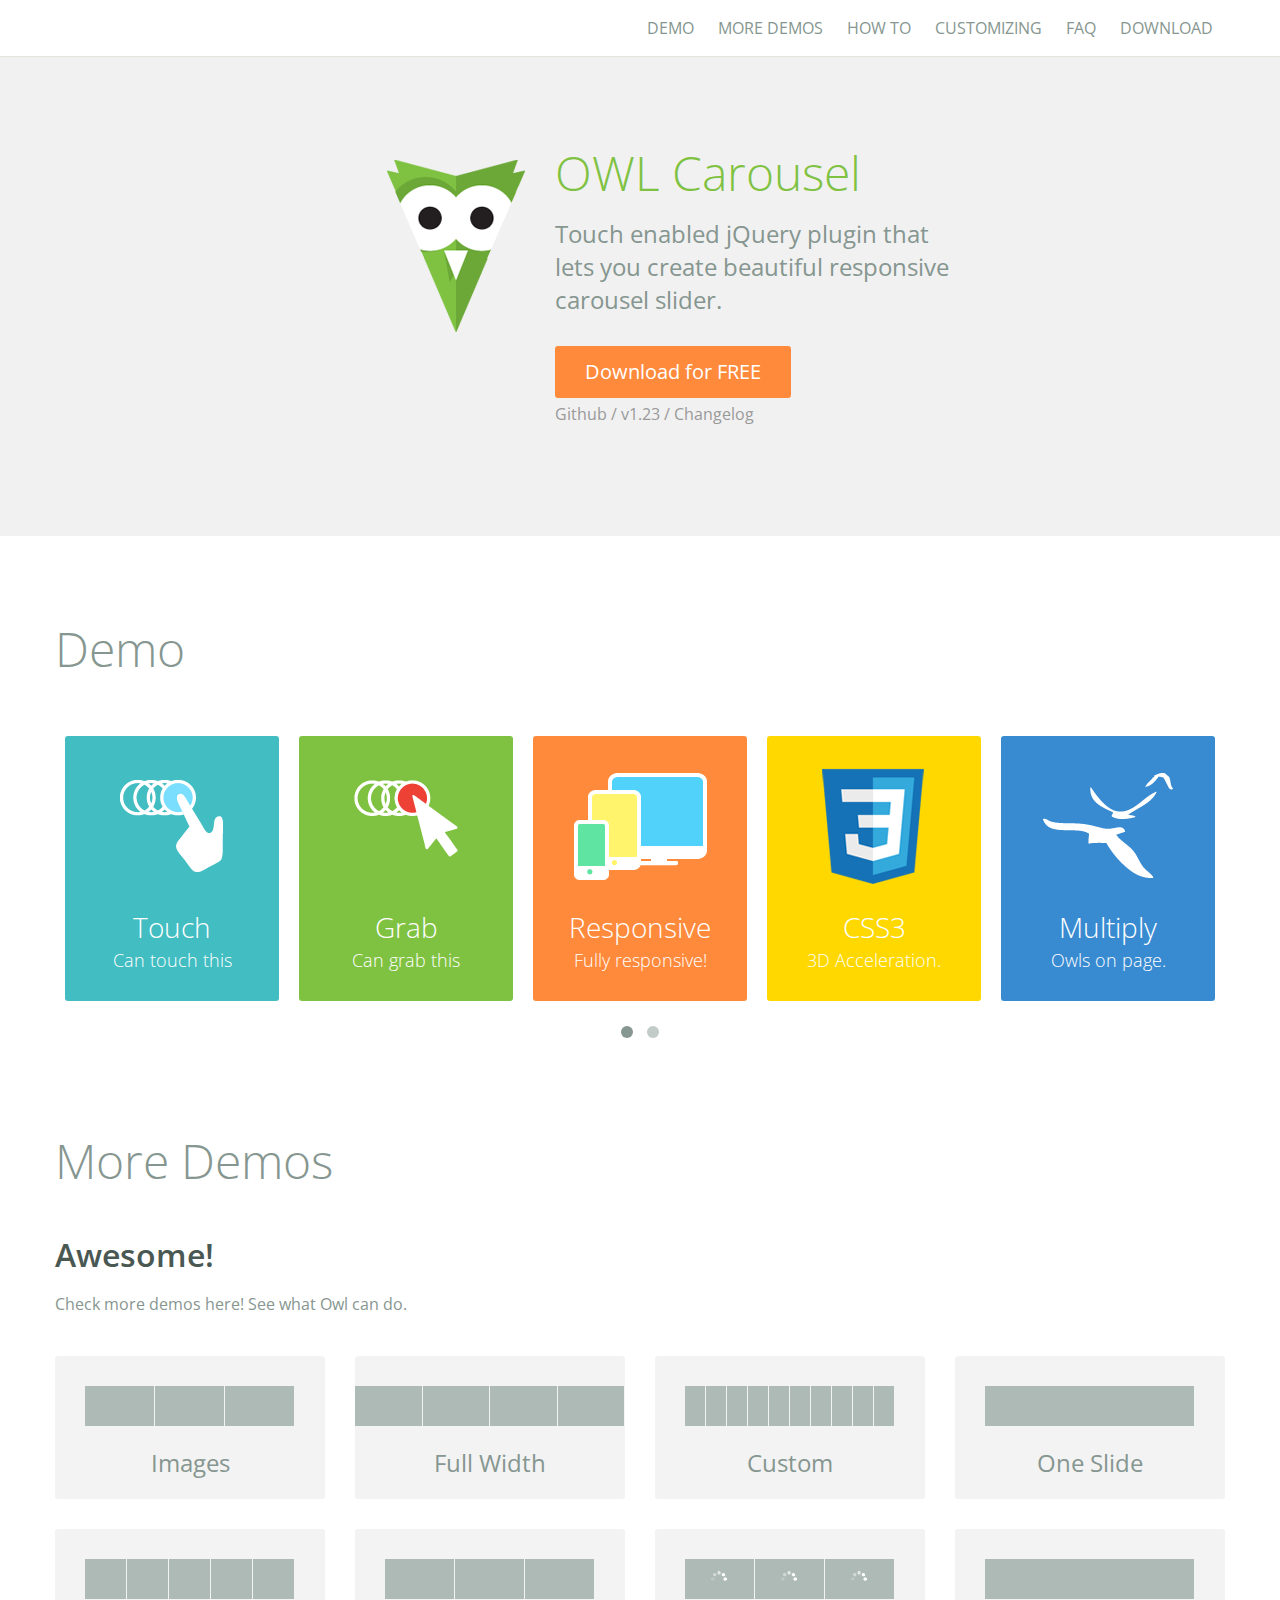
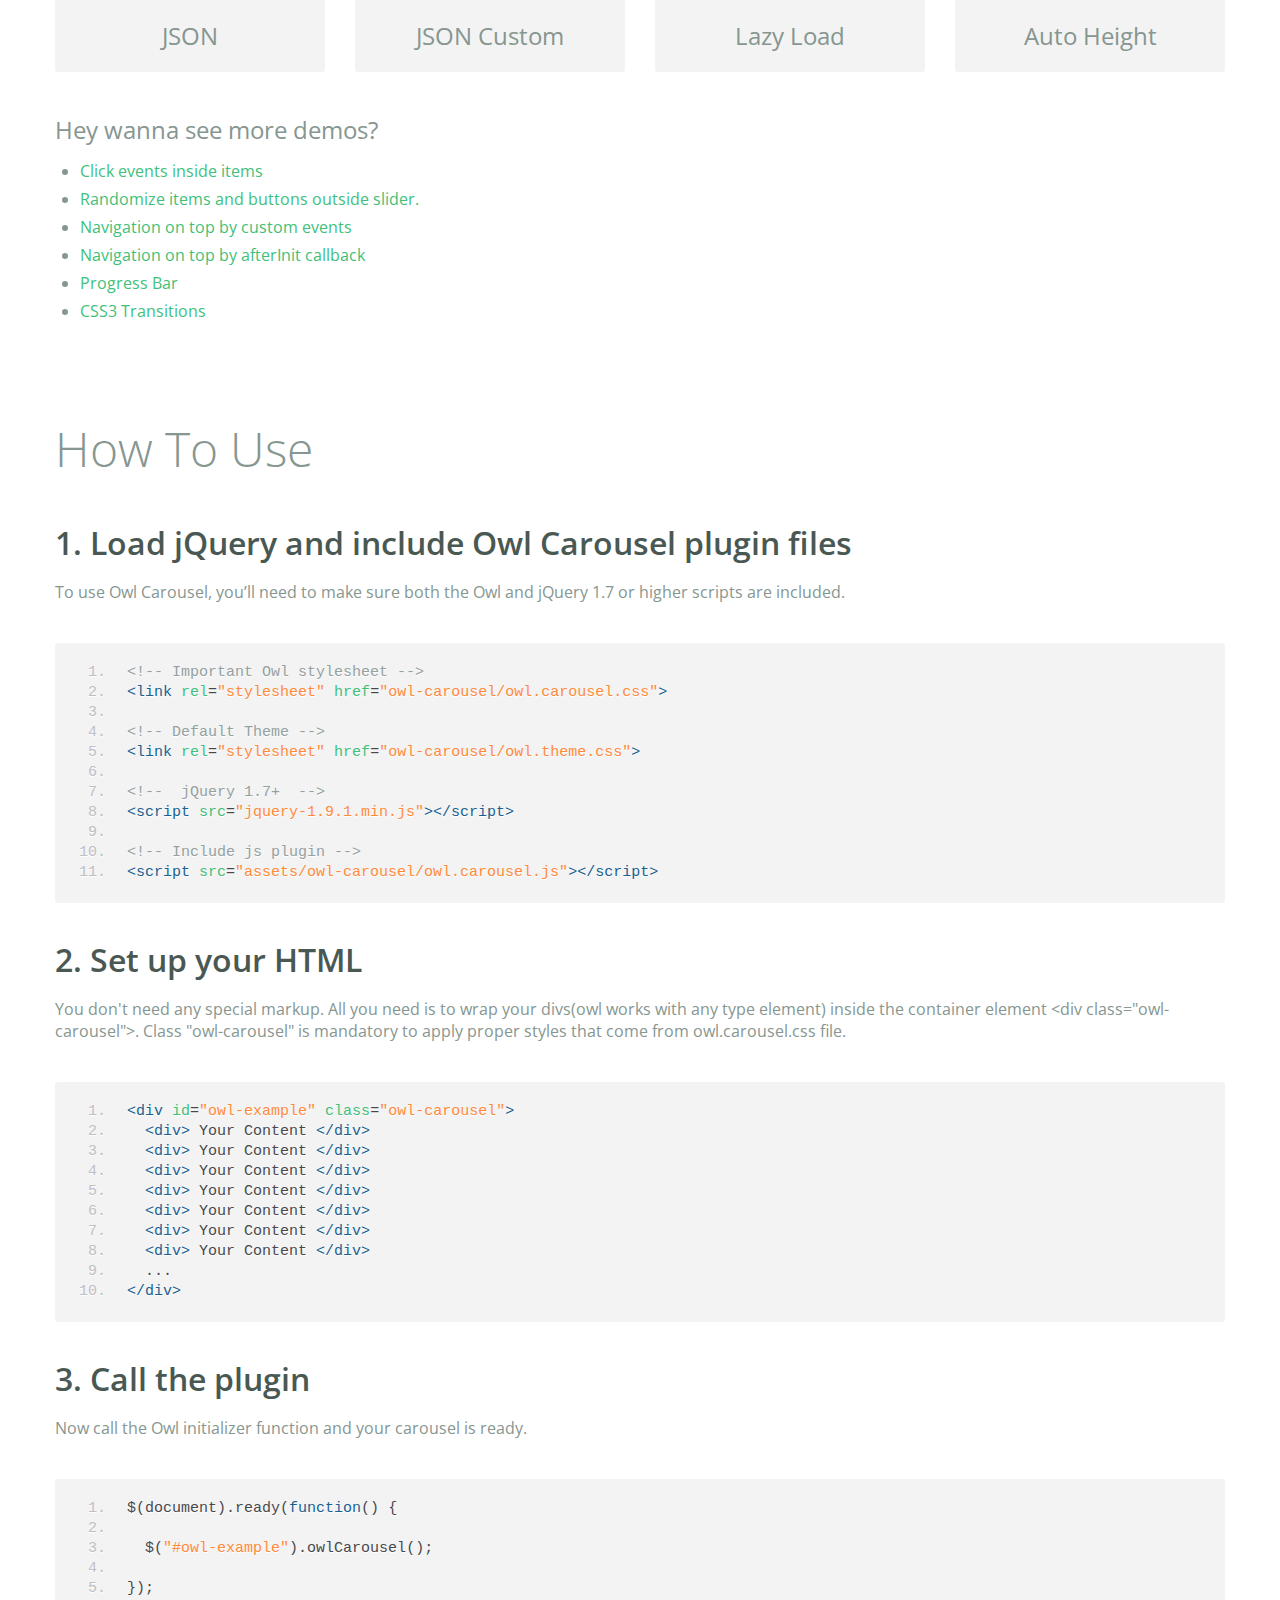
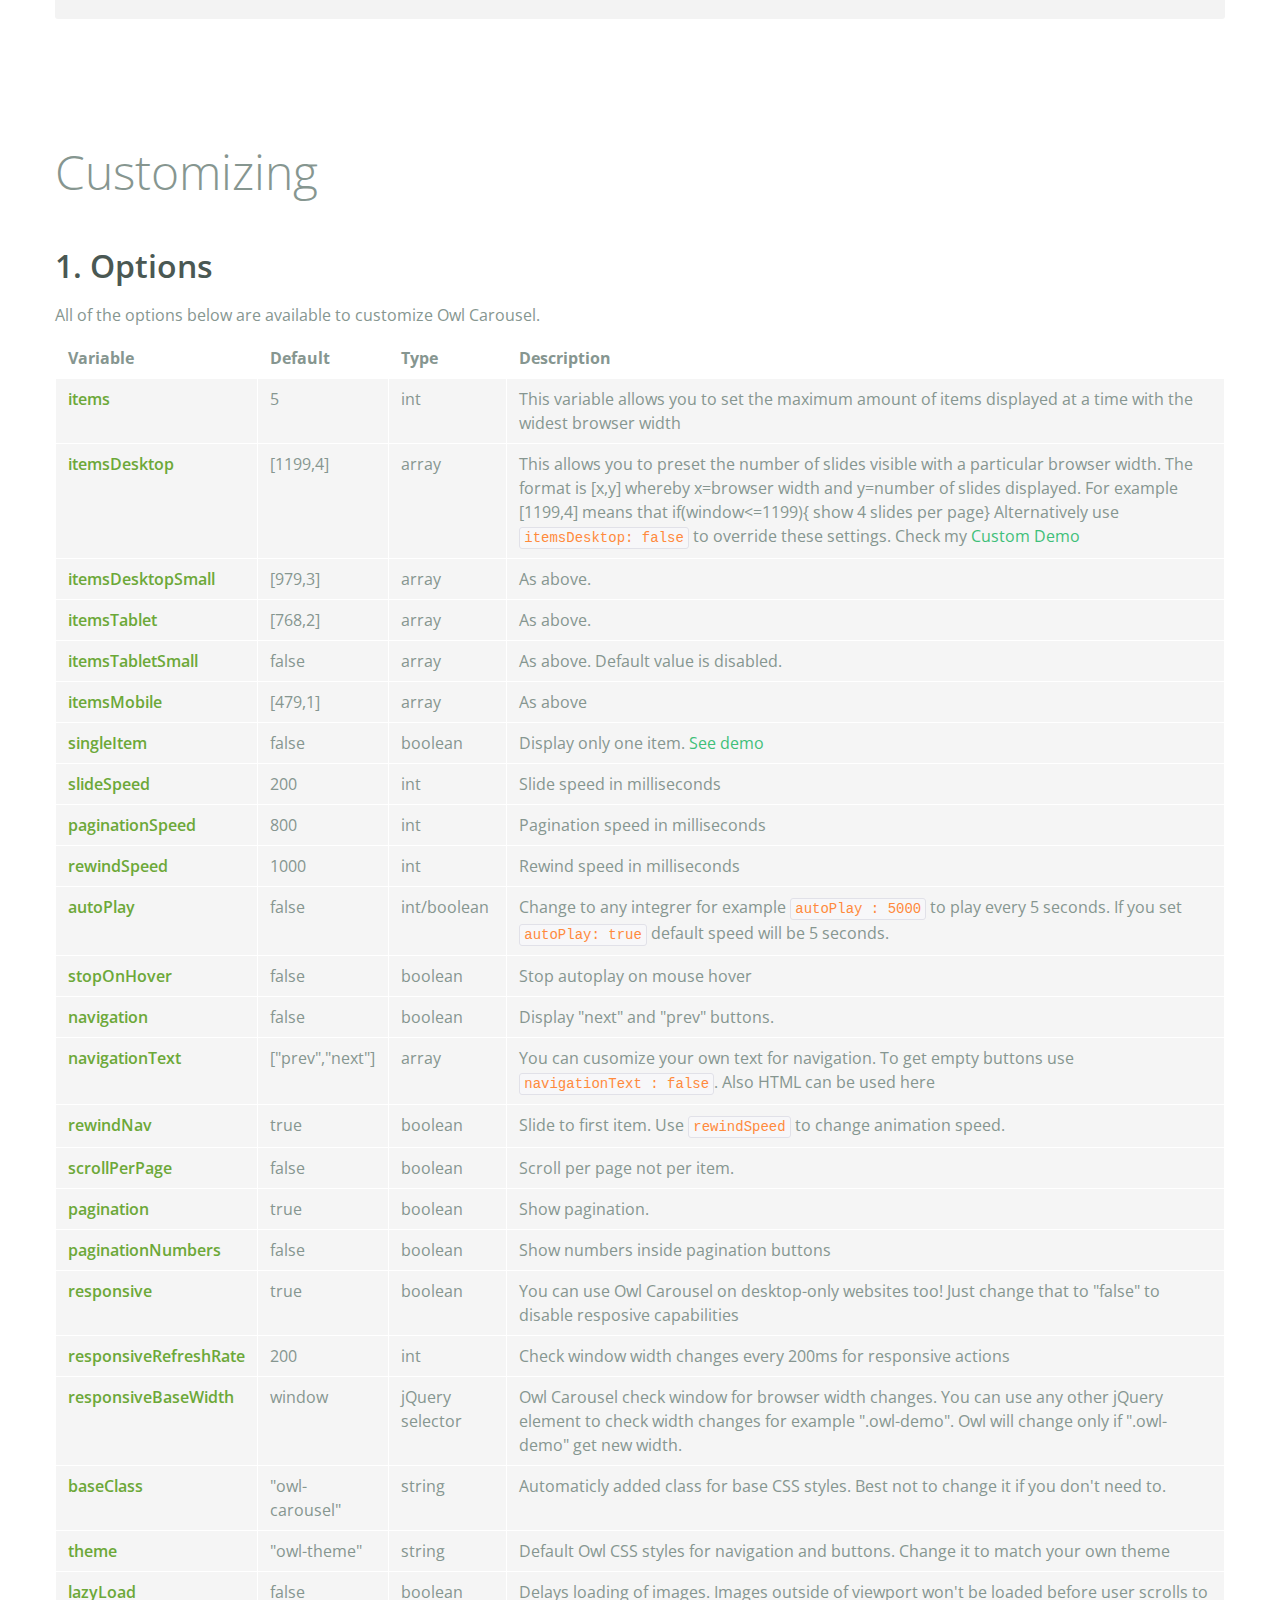
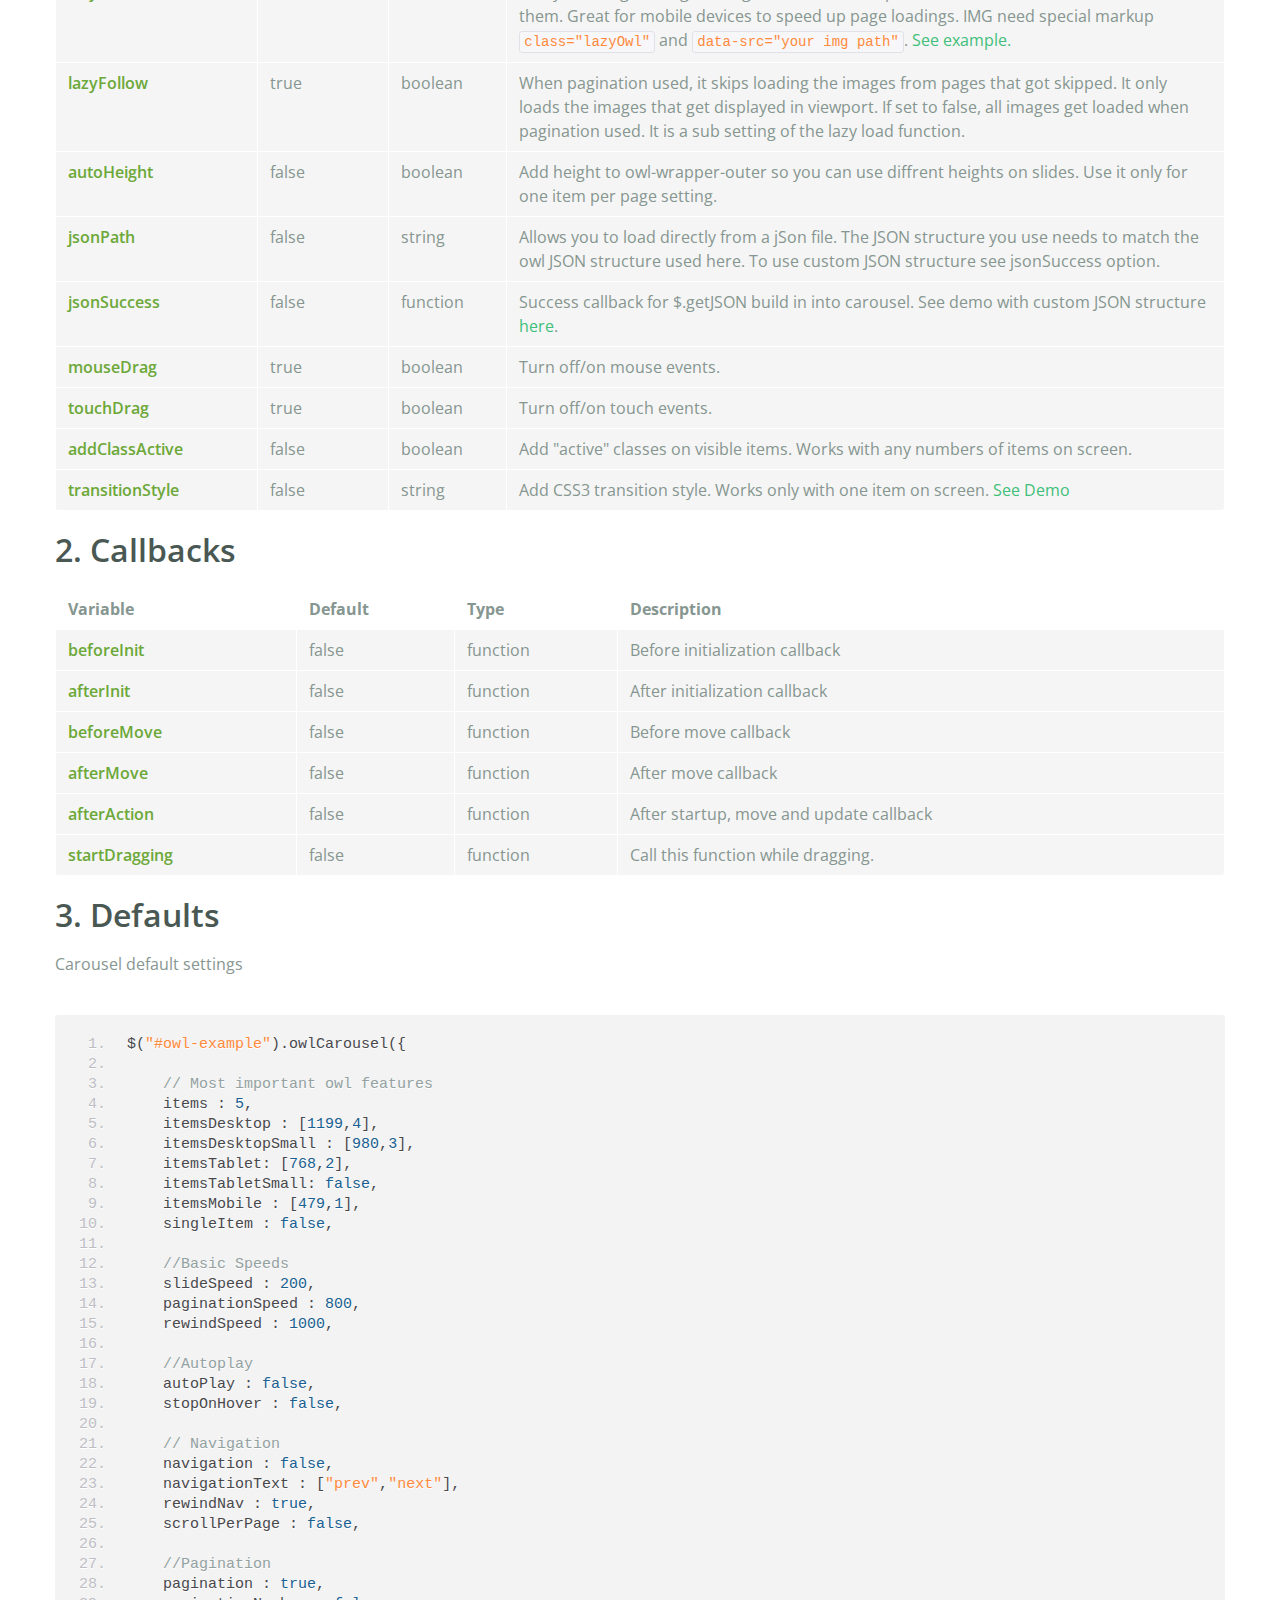
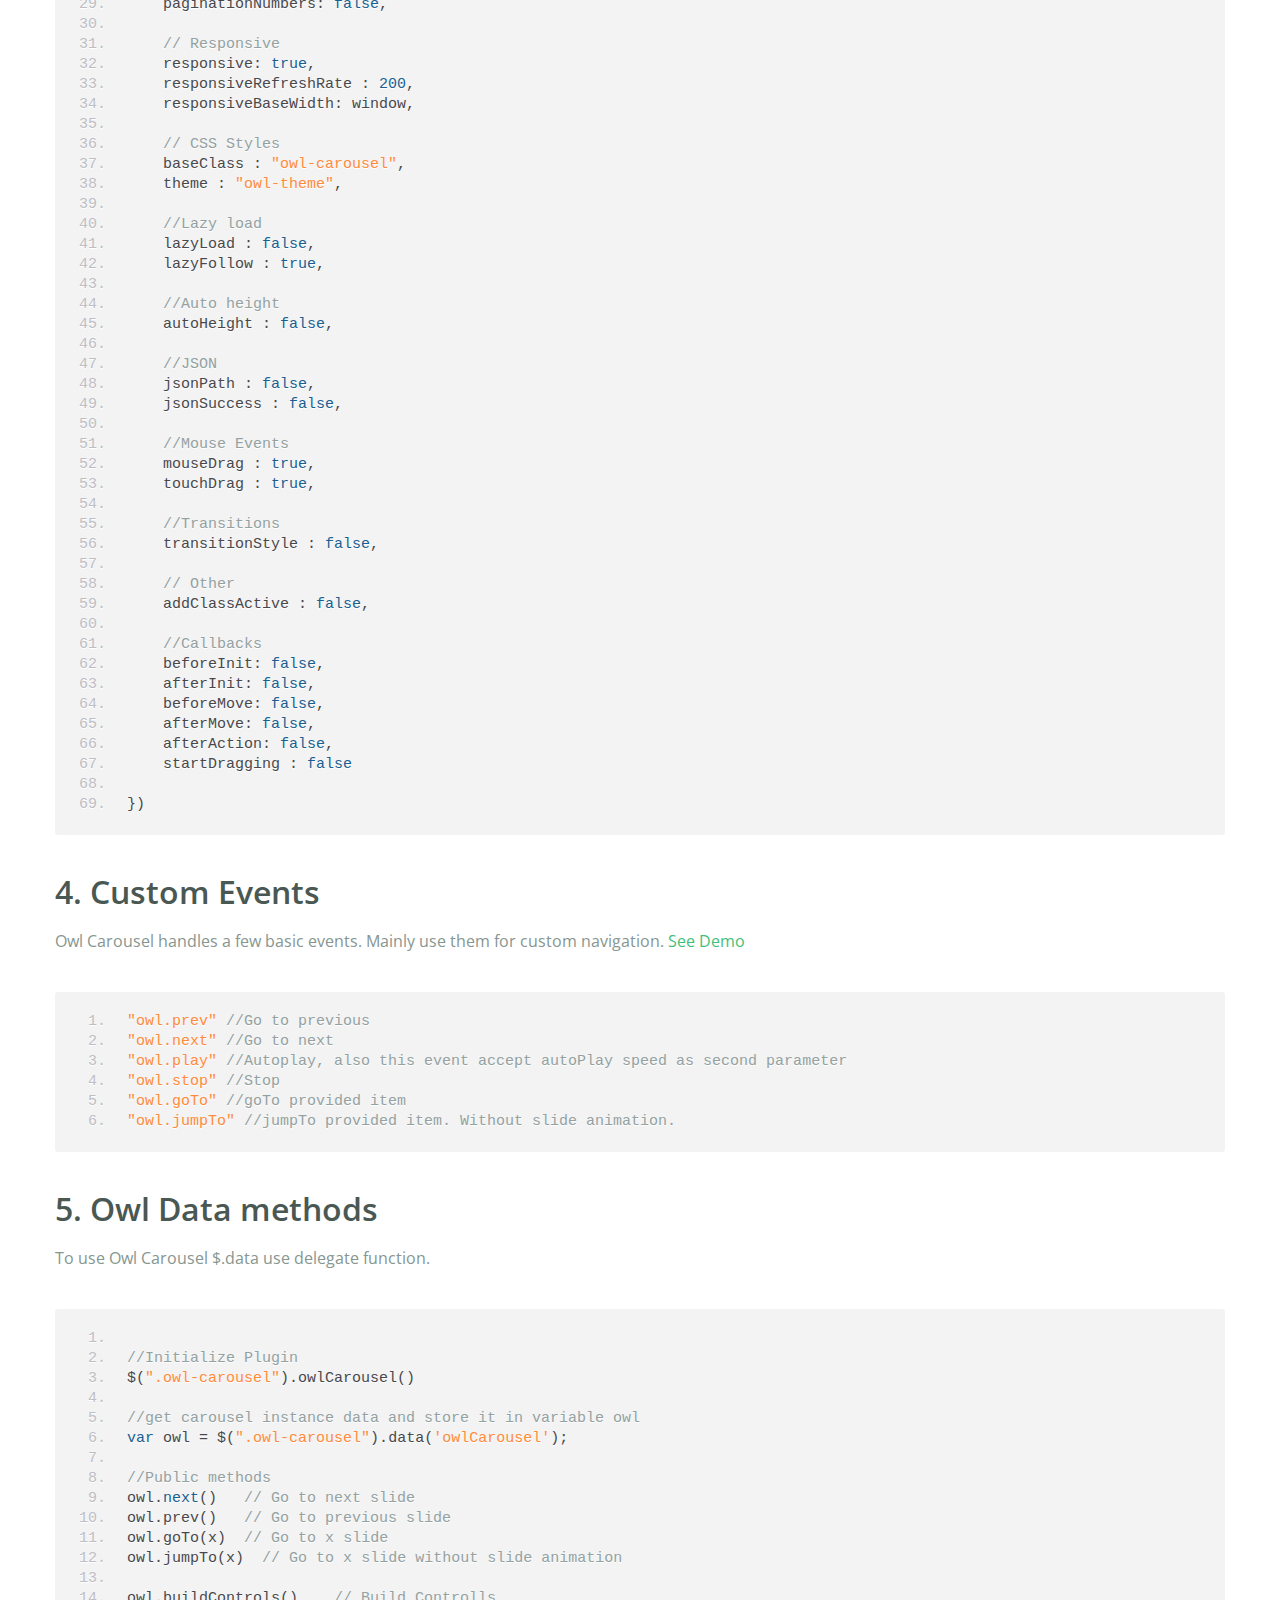
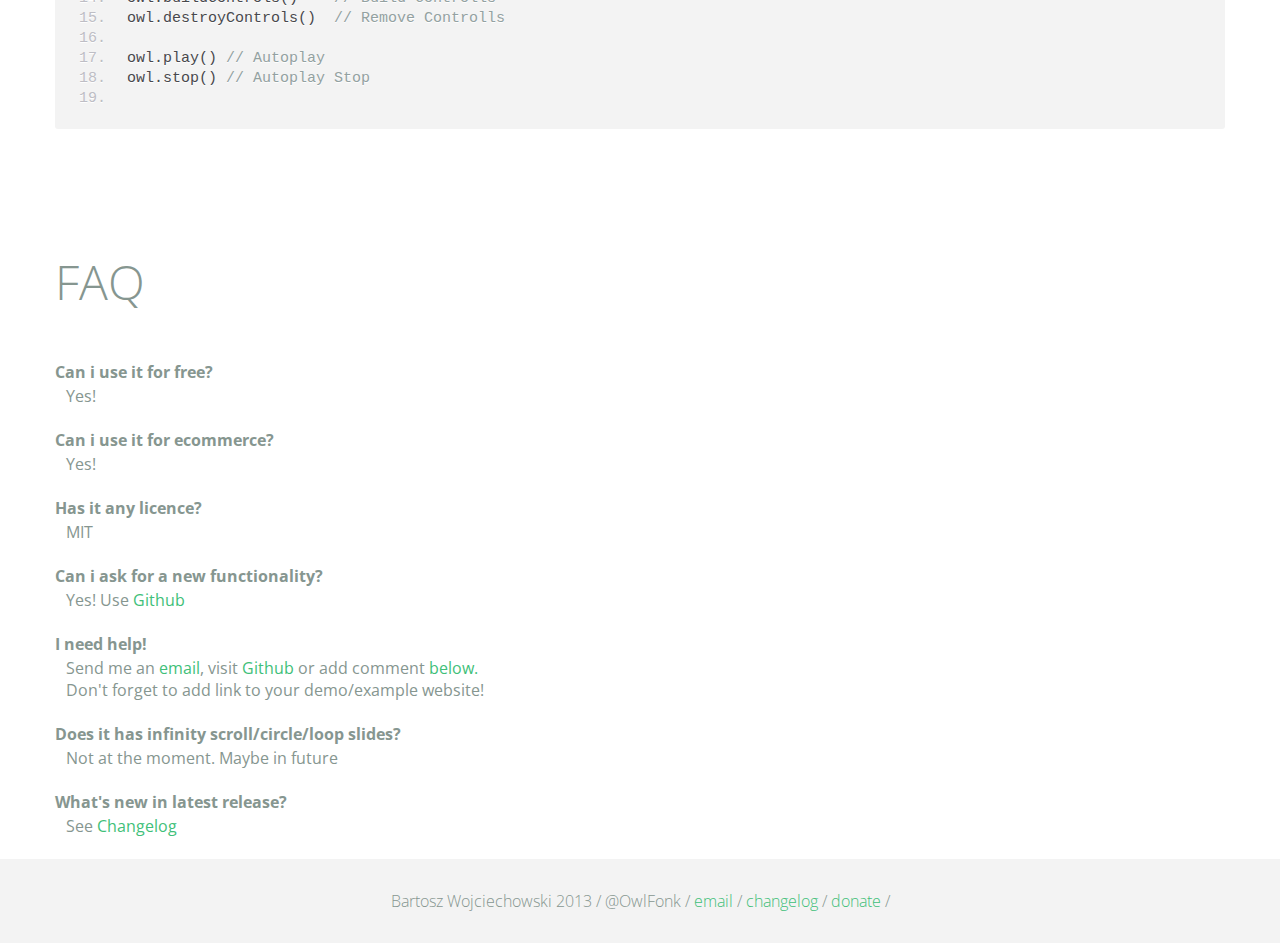
<file: js-plugin/owl.carousel/index.html>
<!DOCTYPE html>
<html lang="en">
  <head>
    <meta charset="utf-8">
    <title>Owl Carousel</title>
    <meta name="viewport" content="width=device-width, initial-scale=1.0">
    <meta name="description" content="jQuery Responsive Carousel - Owl Carusel">
    <meta name="author" content="Bartosz Wojciechowski">
    <meta name="keywords" content="HTML,CSS,JSON,JavaScript, jQuery, Responsive, Design, Owl, Carousel, Free">

    <link href='http://fonts.googleapis.com/css?family=Open+Sans:400italic,400,300,600,700' rel='stylesheet' type='text/css'>
    <link href="assets/css/bootstrapTheme.css" rel="stylesheet">
    <link href="assets/css/custom.css" rel="stylesheet">

    <!-- Owl Carousel Assets -->
    <link href="owl-carousel/owl.carousel.css" rel="stylesheet">
    <link href="owl-carousel/owl.theme.css" rel="stylesheet">

    <!-- Prettify -->
    <link href="assets/js/google-code-prettify/prettify.css" rel="stylesheet">

    <!-- Le fav and touch icons -->
    <link rel="apple-touch-icon-precomposed" sizes="144x144" href="assets/ico/apple-touch-icon-144-precomposed.png">
    <link rel="apple-touch-icon-precomposed" sizes="114x114" href="assets/ico/apple-touch-icon-114-precomposed.png">
      <link rel="apple-touch-icon-precomposed" sizes="72x72" href="assets/ico/apple-touch-icon-72-precomposed.png">
                    <link rel="apple-touch-icon-precomposed" href="assets/ico/apple-touch-icon-57-precomposed.png">
                                   <link rel="shortcut icon" href="assets/ico/favicon.png">
  </head>
  <body>
      <div id="top-nav" class="navbar navbar-fixed-top">
        <div class="navbar-inner">
          <div class="container">
            <button type="button" class="btn btn-navbar" data-toggle="collapse" data-target=".nav-collapse">
            <span class="icon-bar"></span>
            <span class="icon-bar"></span>
            <span class="icon-bar"></span>
          </button>
            <div class="nav-collapse collapse">
            <ul class="nav pull-right">
              <li><a href="#demo">Demo</a></li>
              <li><a href="#more-demos">More Demos</a></li>
              <li><a href="#how-to">How To</a></li>
              <li><a href="#customizing">Customizing</a></li>
              <li><a href="#faq">FAQ</a></li>
              <li><a href="owl.carousel.zip" class="download" data-spy="affix" data-offset-top="450">Download</a></li>
            </ul>
            </div>
          </div>
        </div>
      </div>

      <div id="header">
        <div class="container">
          <div class="row">
            <div class="span5">
                <img class="logo" src="assets/img/owl-logo.png" alt="Owl Logo">
              </div>
            <div class="span7">
              <h1>OWL Carousel </h1>
              <h3>Touch enabled jQuery plugin that lets you create beautiful responsive carousel slider.</h3>
              <a class="btn btn-success btn-large" href="owl.carousel.zip">Download for FREE</a>
              <p class="muted"><a class="muted" href="https://github.com/OwlFonk/OwlCarousel">Github</a> / v1.23 / <a class="muted" href="changelog.html">Changelog</a></p> 
            </div>
          </div>
        </div>
      </div>

      <div id="demo">
        <div class="container">
          <div class="row">
            <div class="span12">
              <h1>Demo</h1>
            </div>
          </div>

          <div class="row">
            <div class="span12">

              <div id="owl-example" class="owl-carousel">

                <div class="item darkCyan">
                  <img src="assets/img/demo-slides/touch.png" alt="Touch">
                    <h3>Touch</h3>
                    <h4>Can touch this</h4>
                </div>
                <div class="item forestGreen">
                  <img src="assets/img/demo-slides/grab.png" alt="Grab">
                    <h3>Grab</h3>
                    <h4>Can grab this</h4>
                </div>
                <div class="item orange">
                  <img src="assets/img/demo-slides/responsive.png" alt="Responsive">
                    <h3>Responsive</h3>
                    <h4>Fully responsive!</h4>
                </div>

                <div class="item yellow">
                  <img src="assets/img/demo-slides/css3.png" alt="CSS3">
                    <h3>CSS3</h3>
                    <h4>3D Acceleration.</h4>
                </div>

                <div class="item dodgerBlue">
                  <img src="assets/img/demo-slides/multi.png" alt="Multi">
                    <h3>Multiply</h3>
                    <h4>Owls on page.</h4>
                </div>

                <div class="item skyBlue">
                  <img src="assets/img/demo-slides/modern.png" alt="Modern Browsers">
                    <h3>Modern</h3>
                    <h4>Browsers Compatibility</h4>
                </div>

                <div class="item zombieGreen">
                  <img src="assets/img/demo-slides/zombie.png" alt="Zombie Browsers - old ones">
                    <h3>Zombie</h3>
                    <h4>Browsers Compatibility</h4>
                </div>

                <div class="item violet">
                  <img src="assets/img/demo-slides/controls.png" alt="Take Control">
                    <h3>Take Control</h3>
                    <h4>The way you like</h4>
                </div>

                <div class="item yellowLight">
                  <img src="assets/img/demo-slides/feather.png" alt="Light">
                    <h3>Light</h3>
                    <h4>As a feather</h4>
                </div>

                <div class="item steelGray">
                  <img src="assets/img/demo-slides/tons.png" alt="Tons of Opotions">
                    <h3>Tons</h3>
                    <h4>of options</h4>
                </div>

              </div>


            </div>
          </div>

        </div>
      </div>

    <div id="more-demos">
      <div class="container">

        <div class="row">
          <div class="span12">
            <h1>More Demos</h1>
            <h2>Awesome!</h2>
            <p>Check more demos here! See what Owl can do.</p>
          </div>
        </div>

        <div class="row demos-row">
          <div class="span3">
            <a href="demos/images.html" class="demo-box">
              <div class="demo-wrapper demo-images clearfix">
                <div class="demo-slide"><div class="bg"></div></div>
                <div class="demo-slide"><div class="bg"></div></div>
                <div class="demo-slide"><div class="bg"></div></div>
              </div>
              <h3>Images</h3>
            </a>
          </div>

          <div class="span3">
            <a href="demos/full.html" class="demo-box">
              <div class="demo-wrapper demo-full clearfix">
                <div class="demo-slide"><div class="bg"></div></div>
                <div class="demo-slide"><div class="bg"></div></div>
                <div class="demo-slide"><div class="bg"></div></div>
                <div class="demo-slide"><div class="bg"></div></div>
              </div>
              <h3>Full Width</h3>
            </a>
          </div>

          <div class="span3">
            <a href="demos/custom.html" class="demo-box">
              <div class="demo-wrapper demo-custom clearfix">
                <div class="demo-slide"><div class="bg"></div></div>
                <div class="demo-slide"><div class="bg"></div></div>
                <div class="demo-slide"><div class="bg"></div></div>
                <div class="demo-slide"><div class="bg"></div></div>
                <div class="demo-slide"><div class="bg"></div></div>
                <div class="demo-slide"><div class="bg"></div></div>
                <div class="demo-slide"><div class="bg"></div></div>
                <div class="demo-slide"><div class="bg"></div></div>
                <div class="demo-slide"><div class="bg"></div></div>
                <div class="demo-slide"><div class="bg"></div></div>
              </div>
              <h3>Custom</h3>
            </a>
          </div>

          <div class="span3">
            <a href="demos/one.html" class="demo-box">
              <div class="demo-wrapper demo-one clearfix">
                <div class="demo-slide"><div class="bg"></div></div>
              </div>
              <h3>One Slide</h3>
            </a>
          </div>

        </div>
        <div class="row demos-row">
          <div class="span3">
            <a href="demos/json.html" class="demo-box">
              <div class="demo-wrapper demo-Json clearfix">
                <div class="demo-slide"><div class="bg"></div></div>
                <div class="demo-slide"><div class="bg"></div></div>
                <div class="demo-slide"><div class="bg"></div></div>
                <div class="demo-slide"><div class="bg"></div></div>
                <div class="demo-slide"><div class="bg"></div></div>
              </div>
              <h3>JSON</h3>
            </a>
          </div>

          <div class="span3">
            <a href="demos/customJson.html" class="demo-box">
              <div class="demo-wrapper demo-Json-custom clearfix">
                <div class="demo-slide"><div class="bg"></div></div>
                <div class="demo-slide"><div class="bg"></div></div>
                <div class="demo-slide"><div class="bg"></div></div>
              </div>
              <h3>JSON Custom</h3>
            </a>
          </div>

          <div class="span3">
            <a href="demos/lazyLoad.html" class="demo-box">
              <div class="demo-wrapper demo-lazy clearfix">
                <div class="demo-slide"><div class="bg"></div></div>
                <div class="demo-slide"><div class="bg"></div></div>
                <div class="demo-slide"><div class="bg"></div></div>
              </div>
              <h3>Lazy Load</h3>
            </a>
          </div>

          <div class="span3">
            <a href="demos/autoHeight.html" class="demo-box">
              <div class="demo-wrapper demo-height clearfix">
                <div class="demo-slide"><div class="bg"></div></div>
              </div>
              <h3>Auto Height</h3>
            </a>
          </div>

          
        </div>

        <div class="row">
          <div class="span12">
            <h3>Hey wanna see more demos?</h3>
            <ul>
              <li>
                <a href="demos/click.html">Click events inside items</a>
              </li>
              <li>
                <a href="demos/randomOrder.html">Randomize items and buttons outside slider.</a>
              </li>
              <li>
                <a href="demos/navOnTop.html">Navigation on top by custom events</a>
              </li>
              <li>
                <a href="demos/navOnTop2.html">Navigation on top by afterInit callback</a>
              </li>
              <li>
                <a href="demos/progressBar.html">Progress Bar</a>
              </li>
              <li>
                <a href="demos/transitions.html">CSS3 Transitions</a>
              </li>
            </ul>
            
          </div>
        </div>


      </div>
    </div>

    <div id="how-to">
      <div class="container">
        <div class="row">
          <div class="span12">
            <h1>How To Use</h1>
            <h2>1. Load jQuery and include Owl Carousel plugin files</h2>
            <p>To use Owl Carousel, you’ll need to make sure both the Owl and jQuery 1.7 or higher scripts are included.</p>
<pre class="pre-show prettyprint linenums">
&lt;!-- Important Owl stylesheet --&gt;
&lt;link rel="stylesheet" href="owl-carousel/owl.carousel.css"&gt;

&lt;!-- Default Theme --&gt;
&lt;link rel="stylesheet" href="owl-carousel/owl.theme.css"&gt;

&lt;!--  jQuery 1.7+  --&gt;
&lt;script src="jquery-1.9.1.min.js"&gt;&lt;/script&gt;

&lt;!-- Include js plugin --&gt;
&lt;script src="assets/owl-carousel/owl.carousel.js"&gt;&lt;/script&gt;
</pre>
          <h2>2. Set up your HTML</h2>
          <p>You don't need any special markup. All you need is to wrap your divs(owl works with any type element) inside the container element &lt;div class="owl-carousel"&gt;. Class "owl-carousel" is mandatory to apply proper styles that come from owl.carousel.css file.</p>
<pre class="pre-show prettyprint linenums">
&lt;div id="owl-example" class="owl-carousel"&gt;
  &lt;div&gt; Your Content &lt;/div&gt;
  &lt;div&gt; Your Content &lt;/div&gt;
  &lt;div&gt; Your Content &lt;/div&gt;
  &lt;div&gt; Your Content &lt;/div&gt;
  &lt;div&gt; Your Content &lt;/div&gt;
  &lt;div&gt; Your Content &lt;/div&gt;
  &lt;div&gt; Your Content &lt;/div&gt;
  ...
&lt;/div>
</pre>    
          <h2>3. Call the plugin</h2>
          <p>Now call the Owl initializer function and your carousel is ready.</p>
<pre class="pre-show prettyprint linenums">
$(document).ready(function() {

  $("#owl-example").owlCarousel();

});
</pre>  
          </div>
        </div>
      </div>
    </div>


    <div id="customizing">
      <div class="container">
        <div class="row">
          <div class="span12">
            <h1>Customizing</h1>
            <h2>1. Options</h2>
            <p>All of the options below are available to customize Owl Carousel.</p> 
            <table class="table table-bordered table-striped">
              <thead>
                <tr>
                  <th>Variable</th>
                  <th>Default</th>
                  <th>Type</th>
                  <th>Description</th>
                </tr>
              </thead>
              <tbody>
                <tr>
                  <td><span class="text-emp">items</span></td>
                  <td>5</td>
                  <td>int</td>
                  <td>This variable allows you to set the maximum amount of items displayed at a time with the widest browser width</td>
                </tr>
                 <tr>
                  <td><span class="text-emp">itemsDesktop</span></td>
                  <td>[1199,4]</td>
                  <td>array</td>
                  <td>This allows you to preset the number of slides visible with a particular browser width. The format is [x,y] whereby x=browser width and y=number of slides displayed. For example [1199,4] means that if(window&lt;=1199){ show 4 slides per page}
                    Alternatively use <code>itemsDesktop: false</code> to override these settings. Check my <a href="demos/custom.html">Custom Demo</a></td>
                </tr>
                <tr>
                  <td><span class="text-emp">itemsDesktopSmall</span></td>
                  <td>[979,3]</td>
                  <td>array</td>
                  <td>As above.</td>
                </tr>
                <tr>
                  <td><span class="text-emp">itemsTablet</span></td>
                  <td>[768,2]</td>
                  <td>array</td>
                  <td>As above.</td>
                </tr>
                <tr>
                  <td><span class="text-emp">itemsTabletSmall</span></td>
                  <td>false</td>
                  <td>array</td>
                  <td>As above. Default value is disabled.</td>
                </tr>
                <tr>
                  <td><span class="text-emp">itemsMobile</span></td>
                  <td>[479,1]</td>
                  <td>array</td>
                  <td>As above</td>
                </tr>
                <tr>
                  <td><span class="text-emp">singleItem</span></td>
                  <td>false</td>
                  <td>boolean</td>
                  <td>Display only one item. <a href="demos/one.html">See demo</a></td>
                </tr>
                <tr>
                  <td><span class="text-emp">slideSpeed</span></td>
                  <td>200</td>
                  <td>int</td>
                  <td>Slide speed in milliseconds</td>
                </tr>
                <tr>
                  <td><span class="text-emp">paginationSpeed</span></td>
                  <td>800</td>
                  <td>int</td>
                  <td>Pagination speed in milliseconds</td>
                </tr>
                <tr>
                  <td><span class="text-emp">rewindSpeed</span></td>
                  <td>1000</td>
                  <td>int</td>
                  <td>Rewind speed in milliseconds</td>
                </tr>
                <tr>
                  <td><span class="text-emp">autoPlay</span></td>
                  <td>false</td>
                  <td>int/boolean</td>
                  <td>Change to any integrer for example <code>autoPlay : 5000</code> to play every 5 seconds. If you set <code>autoPlay: true</code> default speed will be 5 seconds.</td>
                </tr>
                <tr>
                <tr>
                  <td><span class="text-emp">stopOnHover</span></td>
                  <td>false</td>
                  <td>boolean</td>
                  <td>Stop autoplay on mouse hover</td>
                </tr>
                <tr>
                <tr>
                  <td><span class="text-emp">navigation</span></td>
                  <td>false</td>
                  <td>boolean</td>
                  <td>Display "next" and "prev" buttons.</td>
                </tr>
                <tr>
                  <td><span class="text-emp">navigationText</span></td>
                  <td>["prev","next"]</td>
                  <td>array</td>
                  <td>You can cusomize your own text for navigation. To get empty buttons use <code>navigationText : false</code>. Also HTML can be used here</td>
                </tr>
                <tr>
                  <td><span class="text-emp">rewindNav</span></td>
                  <td>true</td>
                  <td>boolean</td>
                  <td>Slide to first item. Use <code>rewindSpeed</code> to change animation speed. </td>
                </tr>
                <tr>
                  <td><span class="text-emp">scrollPerPage</span></td>
                  <td>false</td>
                  <td>boolean</td>
                  <td>Scroll per page not per item.</td>
                </tr>
                <tr>
                  <td><span class="text-emp">pagination</span></td>
                  <td>true</td>
                  <td>boolean</td>
                  <td>Show pagination.</td>
                </tr>
                <tr>
                  <td><span class="text-emp">paginationNumbers</span></td>
                  <td>false</td>
                  <td>boolean</td>
                  <td>Show numbers inside pagination buttons</td>
                </tr>
                <tr>
                  <td><span class="text-emp">responsive</span></td>
                  <td>true</td>
                  <td>boolean</td>
                  <td>You can use Owl Carousel on desktop-only websites too! Just change that to "false" to disable resposive capabilities</td>
                </tr>
                <tr>
                  <td><span class="text-emp">responsiveRefreshRate</span></td>
                  <td>200</td>
                  <td>int</td>
                  <td>Check window width changes every 200ms for responsive actions</td>
                </tr>
                <tr>
                  <td><span class="text-emp">responsiveBaseWidth</span></td>
                  <td>window</td>
                  <td>jQuery selector</td>
                  <td>Owl Carousel check window for browser width changes. You can use any other jQuery element to check width changes for example ".owl-demo". Owl will change only if ".owl-demo" get new width.</td>
                </tr>
                <tr>
                  <td><span class="text-emp">baseClass</span></td>
                  <td>"owl-carousel"</td>
                  <td>string</td>
                  <td>Automaticly added class for base CSS styles. Best not to change it if you don't need to.</td>
                </tr>
                <tr>
                  <td><span class="text-emp">theme</span></td>
                  <td>"owl-theme"</td>
                  <td>string</td>
                  <td>Default Owl CSS styles for navigation and buttons. Change it to match your own theme</td>
                </tr>
                <tr>
                  <td><span class="text-emp">lazyLoad</span></td>
                  <td>false</td>
                  <td>boolean</td>
                  <td>Delays loading of images. Images outside of viewport won't be loaded before user scrolls to them. Great for mobile devices to speed up page loadings. IMG need special markup <code>class="lazyOwl"</code> and <code>data-src="your img path"</code>. <a href="demos/lazyLoad.html">See example.</a></td>
                </tr>
                <tr>
                  <td><span class="text-emp">lazyFollow</span></td>
                  <td>true</td>
                  <td>boolean</td>
                  <td>When pagination used, it skips loading the images from pages that got skipped. It only loads the images that get displayed in viewport. If set to false, all images get loaded when pagination used. It is a sub setting of the lazy load function.</td>
                </tr>
                <tr>
                  <td><span class="text-emp">autoHeight</span></td>
                  <td>false</td>
                  <td>boolean</td>
                  <td>Add height to owl-wrapper-outer so you can use diffrent heights on slides. Use it only for one item per page setting.</td>
                </tr>
                <tr>
                  <td><span class="text-emp">jsonPath</span></td>
                  <td>false</td>
                  <td>string</td>
                  <td>Allows you to load directly from a jSon file. The JSON structure you use needs to match the owl JSON structure used here. To use custom JSON structure see jsonSuccess option.</td>
                </tr>
                <tr>
                  <td><span class="text-emp">jsonSuccess</span></td>
                  <td>false</td>
                  <td>function</td>
                  <td>Success callback for $.getJSON build in into carousel. See demo with custom JSON structure <a href="demos/customJson.html">here</a>. </td>
                </tr>
                <tr>
                  <td><span class="text-emp">mouseDrag</span></td>
                  <td>true</td>
                  <td>boolean</td>
                  <td>Turn off/on mouse events.</td>
                </tr>
                <tr>
                  <td><span class="text-emp">touchDrag</span></td>
                  <td>true</td>
                  <td>boolean</td>
                  <td>Turn off/on touch events.</td>
                </tr>
                <tr>
                  <td><span class="text-emp">addClassActive</span></td>
                  <td>false</td>
                  <td>boolean</td>
                  <td>Add "active" classes on visible items. Works with any numbers of items on screen.</td>
                </tr>
                <tr>
                  <td><span class="text-emp">transitionStyle</span></td>
                  <td>false</td>
                  <td>string</td>
                  <td>Add CSS3 transition style. Works only with one item on screen. <a href="demos/transitions.html">See Demo</a></td>
                </tr>
              </tbody>
            </table>
            <h2>2. Callbacks</h2>
            <table class="table table-bordered table-striped">
              <thead>
                <tr>
                  <th>Variable</th>
                  <th>Default</th>
                  <th>Type</th>
                  <th>Description</th>
                </tr>
              </thead>
              <tbody>
                <tr>
                  <td><span class="text-emp">beforeInit</span></td>
                  <td>false</td>
                  <td>function</td>
                  <td>Before initialization callback</td>
                </tr>
                <tr>
                  <td><span class="text-emp">afterInit</span></td>
                  <td>false</td>
                  <td>function</td>
                  <td>After initialization callback</td>
                </tr>
                <tr>
                  <td><span class="text-emp">beforeMove</span></td>
                  <td>false</td>
                  <td>function</td>
                  <td>Before move callback</td>
                </tr>
                <tr>
                  <td><span class="text-emp">afterMove</span></td>
                  <td>false</td>
                  <td>function</td>
                  <td>After move callback</td>
                </tr>
                <tr>
                  <td><span class="text-emp">afterAction</span></td>
                  <td>false</td>
                  <td>function</td>
                  <td>After startup, move and update callback</td>
                </tr>
                <tr>
                  <td><span class="text-emp">startDragging</span></td>
                  <td>false</td>
                  <td>function</td>
                  <td>Call this function while dragging.</td>
                </tr>
              </tbody>
            </table>

              <h2>3. Defaults</h2>
              <p>Carousel default settings</p>
<pre class="pre-show prettyprint linenums">
$("#owl-example").owlCarousel({

    // Most important owl features
    items : 5,
    itemsDesktop : [1199,4],
    itemsDesktopSmall : [980,3],
    itemsTablet: [768,2],
    itemsTabletSmall: false,
    itemsMobile : [479,1],
    singleItem : false,

    //Basic Speeds
    slideSpeed : 200,
    paginationSpeed : 800,
    rewindSpeed : 1000,

    //Autoplay
    autoPlay : false,
    stopOnHover : false,

    // Navigation
    navigation : false,
    navigationText : ["prev","next"],
    rewindNav : true,
    scrollPerPage : false,

    //Pagination
    pagination : true,
    paginationNumbers: false,

    // Responsive 
    responsive: true,
    responsiveRefreshRate : 200,
    responsiveBaseWidth: window,

    // CSS Styles
    baseClass : "owl-carousel",
    theme : "owl-theme",

    //Lazy load
    lazyLoad : false,
    lazyFollow : true,

    //Auto height
    autoHeight : false,

    //JSON 
    jsonPath : false, 
    jsonSuccess : false,

    //Mouse Events
    mouseDrag : true,
    touchDrag : true,

    //Transitions
    transitionStyle : false,

    // Other
    addClassActive : false,

    //Callbacks
    beforeInit: false, 
    afterInit: false, 
    beforeMove: false, 
    afterMove: false,
    afterAction: false,
    startDragging : false

})
</pre>
              <h2>4. Custom Events</h2>
              <p>Owl Carousel handles a few basic events. Mainly use them for custom navigation. <a href="demos/custom.html">See Demo</a></p>

<pre class="pre-show prettyprint linenums">
"owl.prev" //Go to previous
"owl.next" //Go to next
"owl.play" //Autoplay, also this event accept autoPlay speed as second parameter
"owl.stop" //Stop
"owl.goTo" //goTo provided item
"owl.jumpTo" //jumpTo provided item. Without slide animation.
</pre>

              <h2>5. Owl Data methods</h2>
              <p>To use Owl Carousel $.data use delegate function.</p>
              
<pre class="pre-show prettyprint linenums">

//Initialize Plugin
$(".owl-carousel").owlCarousel()

//get carousel instance data and store it in variable owl
var owl = $(".owl-carousel").data('owlCarousel');

//Public methods
owl.next()   // Go to next slide
owl.prev()   // Go to previous slide
owl.goTo(x)  // Go to x slide
owl.jumpTo(x)  // Go to x slide without slide animation

owl.buildControls()    // Build Controlls
owl.destroyControls()  // Remove Controlls

owl.play() // Autoplay
owl.stop() // Autoplay Stop

</pre>
          </div>
        </div>
      </div>
    </div>

    <div id="faq" class="container">
      <div class="row">
        <div class="span12">
          <h1>FAQ</h1>
          <dl>
            <dt>Can i use it for free?</dt>
            <dd>Yes!</dd>
            <dt>Can i use it for ecommerce?</dt>
            <dd>Yes!</dd>
            <dt>Has it any licence?</dt>
            <dd>MIT</dd>
            <dt>Can i ask for a new functionality?</dt>
            <dd>Yes! Use <a href="https://github.com/OwlFonk/OwlCarousel">Github</a></dd>
            <dt>I need help!</dt>
            <dd>Send me an <a href="mailto:owl@owlgraphic.com?subject=Hey Owl! I need help">email</a>, visit <a href="https://github.com/OwlFonk/OwlCarousel">Github</a> or add comment <a href="#disqus">below.</a><br>Don't forget to add link to your demo/example website!</dd>
            <dt>Does it has infinity scroll/circle/loop slides?</dt>
            <dd>Not at the moment. Maybe in future</dd>
            <dt>What's new in latest release?</dt>
            <dd>See <a href="changelog.html">Changelog</a></dd>
          </dl>
        </div>
      </div>
    </div>

    <div class="container disqus">
        <div class="row">
          <div class="span12">
            <h1>Disqus</h1>

    <div id="disqus_thread"></div>
    <noscript>Please enable JavaScript to view the <a href="http://disqus.com/?ref_noscript">comments powered by Disqus.</a></noscript>
    <a href="http://disqus.com" class="dsq-brlink">comments powered by <span class="logo-disqus">Disqus</span></a>
      </div>
    </div>
  </div>

    <div id="footer">
      <div class="container">
        <div class="row">
          <div class="span12">
            <h5>Bartosz Wojciechowski 2013 / @OwlFonk / 
            <a href="mailto:owl@owlgraphic.com?subject=Hey Owl!">email</a> / 
            <a href="changelog.html">changelog</a> /
            <a href="https://www.paypal.com/cgi-bin/webscr?cmd=_s-xclick&hosted_button_id=EFSGXZS7V2U9N">donate</a> / 
            <a href="https://twitter.com/share" class="twitter-share-button" data-url="http://owlgraphic.com/owlcarousel/" data-text="Awesome jQuery Owl Carousel Responsive Plugin" data-via="OwlFonk" data-count="none" data-hashtags="owlcarousel"></a>
            <script>
            var owldomain = window.location.hostname.indexOf("owlgraphic");
            if(owldomain !== -1){
              !function(d,s,id){var js,fjs=d.getElementsByTagName(s)[0],p=/^http:/.test(d.location)?'http':'https';if(!d.getElementById(id)){js=d.createElement(s);js.id=id;js.src=p+'://platform.twitter.com/widgets.js';fjs.parentNode.insertBefore(js,fjs);}}(document, 'script', 'twitter-wjs');
            }
            </script>
            </h5>
          </div>
        </div>
      </div>
    </div>


    <script src="assets/js/jquery-1.9.1.min.js"></script>
    <script src="owl-carousel/owl.carousel.min.js"></script>

    <!-- Frontpage Demo -->
    <script>

    $(document).ready(function($) {
      $("#owl-example").owlCarousel();
    });


    $("body").data("page", "frontpage");

    </script>
    <script src="assets/js/bootstrap-collapse.js"></script>
    <script src="assets/js/bootstrap-transition.js"></script>

    <script src="assets/js/google-code-prettify/prettify.js"></script>
	  <script src="assets/js/application.js"></script>

    <script type="text/javascript">
    jQuery(function($){
      var disqus_loaded = false;
      var top = $("#faq").offset().top; 
      var owldomain = window.location.hostname.indexOf("owlgraphic");
      var comments = window.location.href.indexOf("comment");

      if(owldomain !== -1){
        function check(){
          if ( (!disqus_loaded && $(window).scrollTop() + $(window).height() > top) || (comments !== -1) ){
            $(window).off( "scroll" )
            disqus_loaded = true;
            /* * * CONFIGURATION VARIABLES: EDIT BEFORE PASTING INTO YOUR WEBPAGE * * */
            var disqus_shortname = 'owlcarousel'; // required: replace example with your forum shortname
            var disqus_identifier = 'OWL Carousel';
            //var disqus_url = 'http://owlgraphic.com/owlcarousel/';
            /* * * DON'T EDIT BELOW THIS LINE * * */
            (function() {
                var dsq = document.createElement('script'); dsq.type = 'text/javascript'; dsq.async = true;
                dsq.src = '//' + disqus_shortname + '.disqus.com/embed.js';
                (document.getElementsByTagName('head')[0] || document.getElementsByTagName('body')[0]).appendChild(dsq);
            })();
          }
        }
        $(window).on( "scroll", check )
        check();
      } else {
        $('.disqus').hide();
      }
    });
    </script>

    <script>
    var owldomain = window.location.hostname.indexOf("owlgraphic");
    if(owldomain !== -1){
      (function(i,s,o,g,r,a,m){i['GoogleAnalyticsObject']=r;i[r]=i[r]||function(){
      (i[r].q=i[r].q||[]).push(arguments)},i[r].l=1*new Date();a=s.createElement(o),
      m=s.getElementsByTagName(o)[0];a.async=1;a.src=g;m.parentNode.insertBefore(a,m)
      })(window,document,'script','//www.google-analytics.com/analytics.js','ga');

      ga('create', 'UA-41541058-1', 'owlgraphic.com');
      ga('send', 'pageview');
    }
    </script>

  </body>
</html>
</file>
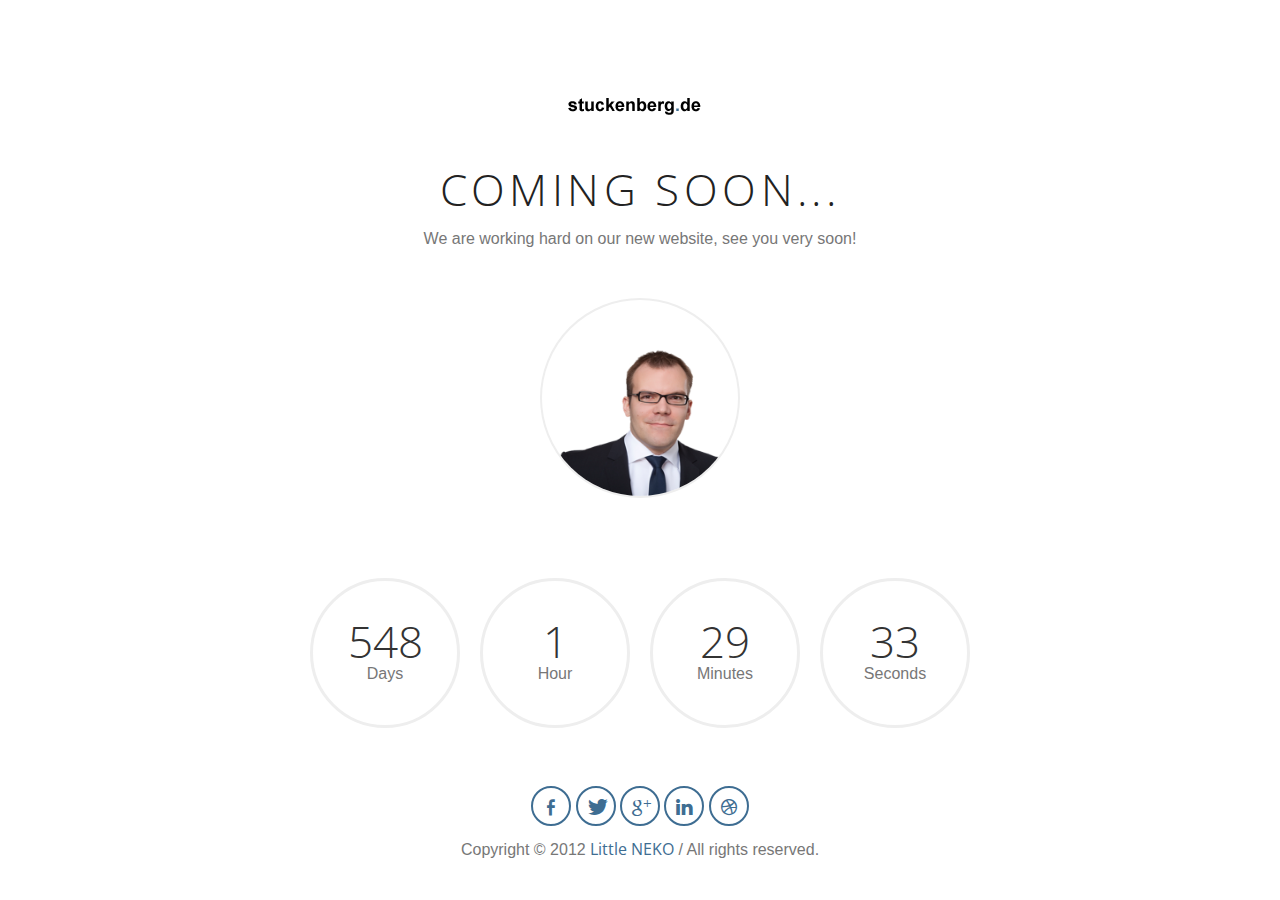
<file: coming-soon.html>
﻿<!DOCTYPE html>
<!--[if lt IE 7 ]><html class="ie ie6" lang="en"> <![endif]-->
<!--[if IE 7 ]><html class="ie ie7" lang="en"> <![endif]-->
<!--[if IE 8 ]><html class="ie ie8" lang="en"> <![endif]-->
<!--[if (gte IE 9)|!(IE)]><!-->
<html lang="en">
<!--<![endif]-->
<head>
		<!-- Basic Page Needs
		================================================== -->
		<meta charset="utf-8">
		<title>Ashley One Page Parallax HTML5, CSS3, responsive, Bootstrap 3 website template</title>
		<meta name="description" content="Ashley is a One Page Bootstrap 3 Premium website Template, using nice Paralax effect, HTML5, CSS3 and Twitter Bootstrap 3">
		<meta name="author" content="Little NEKO">
		<!-- Mobile Specific Metas
		================================================== -->
		<meta name="viewport" content="width=device-width, initial-scale=1, maximum-scale=1">
		<!-- CSS
		================================================== -->
		<!-- Bootstrap  -->
		<link type="text/css" rel="stylesheet" href="bootstrap/css/bootstrap.min.css">
		<!-- web font  -->
		<link href="http://fonts.googleapis.com/css?family=Open+Sans:300,400,600,800" rel="stylesheet" type="text/css">
		
		<!-- icon fonts -->
		<link type="text/css" rel="stylesheet" href="font-icons/custom-icons/css/custom-icons.css">
		<link type="text/css" rel="stylesheet" href="font-icons/custom-icons/css/custom-icons-ie7.css">
		<!-- Custom css -->
		<link type="text/css" rel="stylesheet" href="css/layout.css">
		<link type="text/css" id="colors" rel="stylesheet" href="css/colors.css">
		<!--[if lt IE 9]><script src="http://html5shim.googlecode.com/svn/trunk/html5.js"></script> <![endif]-->
		<script src="js/modernizr-2.6.1.min.js"></script>
		<!-- Favicons
		================================================== -->
		<link rel="shortcut icon" href="images/favicon.ico">
		<link rel="apple-touch-icon" href="images/apple-touch-icon.png">
		<link rel="apple-touch-icon" sizes="72x72" href="images/apple-touch-icon-72x72.png">
		<link rel="apple-touch-icon" sizes="114x114" href="images/apple-touch-icon-114x114.png">
		<link rel="apple-touch-icon" sizes="144x144" href="images/apple-touch-icon-144x144.png">
	</head>
	<body>
		<!-- Primary Page Layout 
		================================================== -->
		<!-- globalWrapper -->
		<div id="globalWrapper">
			
			<!-- content -->
			<section class="counter mb30">
				<div class="container">
					<div class="row">

						<div class="col-md-12 text-center">
							<img src="images/main-logo.png" alt="" class="mb30"/>
							<h1>Coming soon...</h1>
							<p>We are working hard on our new website, see you very soon!</p>
						</div>
						<div class="col-md-12 text-center mt30">
							<img src="images/theme-pics/home-girl.png" alt="Ashley, Bootstrap website template" class="logoImg img-circle"/>
						</div>

						<div class="col-md-12">
							<div id="defaultCountdown"></div>
						</div>
					</div>
				</div>
			</section>

			<section  id="social">
				<div class="container">
					<div class="row">

						<div class="col-md-12 text-center">
							<ul class="socialNetwork">
								<li><a href="#" class="tips" title="follow me on Facebook"><i class="icon-facebook-1 iconRounded"></i></a></li>
								<li><a href="https://twitter.com/LIttleNeko1" class="tips" title="follow me on Twitter" target="_blank"><i class="icon-twitter-bird iconRounded"></i></a></li>
								<li><a href="#" class="tips" title="follow me on Google+"><i class="icon-gplus-1 iconRounded"></i></a></li>
								<li><a href="#" class="tips" title="follow me on Linkedin"><i class="icon-linkedin-1 iconRounded"></i></a></li>
								<li><a href="#" class="tips" title="follow me on Dribble"><i class="icon-dribbble iconRounded"></i></a></li>
							</ul>     
						</div>

						<div class="col-md-12 text-center">
							<p>Copyright © 2012 <a href="http://www.little-neko.com" target="blank">Little NEKO</a> / All rights reserved.</p>
						</div>
					</div>
				</div>
			</section>


			<!-- End footer -->
		</div>
		<!-- global wrapper -->
		<!-- End Document 
		================================================== -->
		<script type="text/javascript" src="js-plugin/respond/respond.min.js"></script>
		<script type="text/javascript" src="js-plugin/jquery/1.8.3/jquery.min.js"></script>
		<script type="text/javascript" src="js-plugin/jquery-ui/jquery-ui-1.8.23.custom.min.js"></script>
		<!-- third party plugins  -->
		<script type="text/javascript" src="bootstrap/js/bootstrap.js"></script>
		<script type="text/javascript" src="js-plugin/easing/jquery.easing.1.3.js"></script>


		<!-- countdown -->
		<script type="text/javascript" src="js-plugin/jquery.countdown.package-1.6.3/jquery.countdown.js"></script>


		<script type="text/javascript">
		$(function () {
			var austDay = new Date();
			austDay = new Date(austDay.getFullYear() + 2, 1 - 1, 26);
			$('#defaultCountdown').countdown({until: austDay});
			$('#year').text(austDay.getFullYear());
		});
		</script>
	</body>
	</html>
</file>
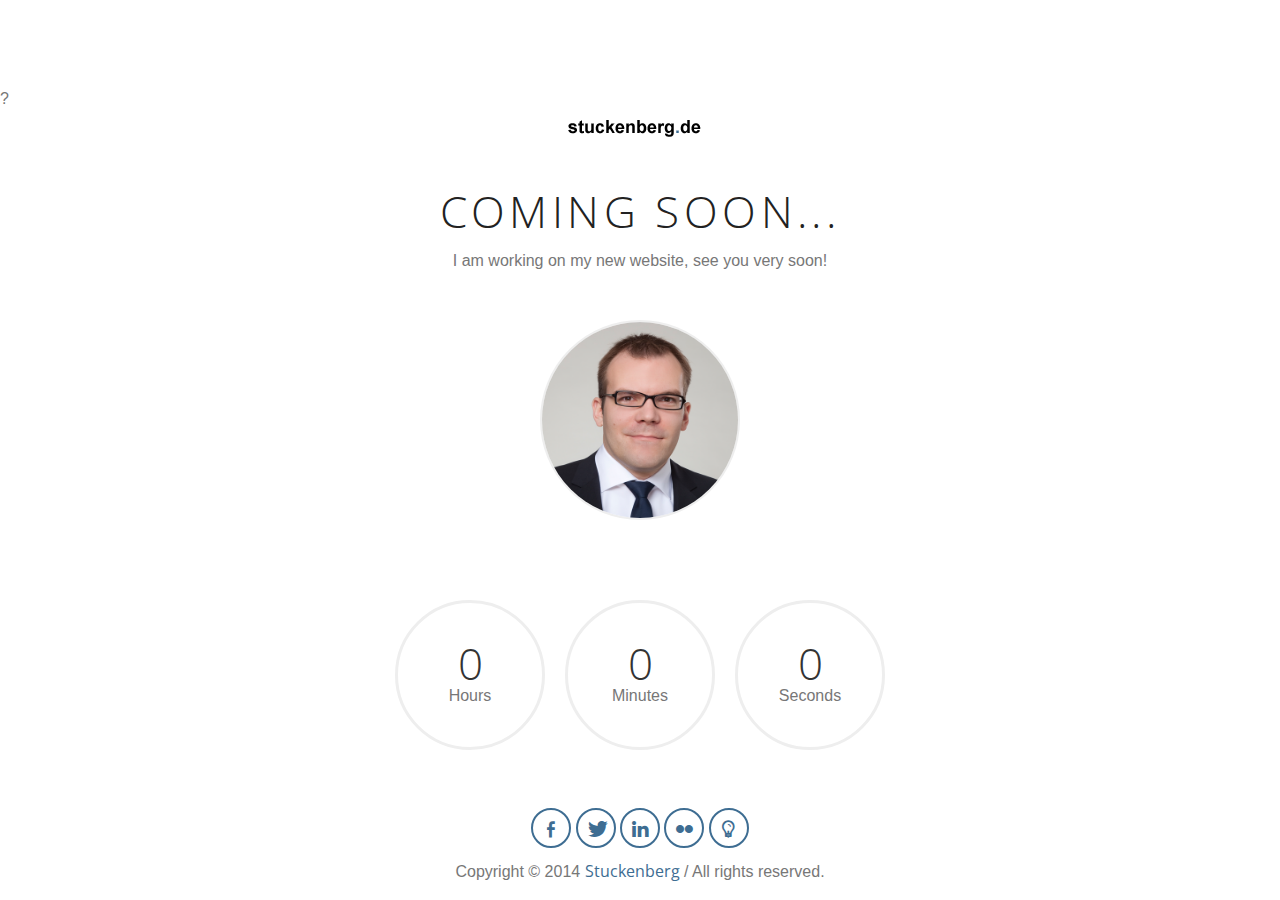
<file: index_coming-soon.html>
?<!DOCTYPE html>
<!--[if lt IE 7 ]><html class="ie ie6" lang="en"> <![endif]-->
<!--[if IE 7 ]><html class="ie ie7" lang="en"> <![endif]-->
<!--[if IE 8 ]><html class="ie ie8" lang="en"> <![endif]-->
<!--[if (gte IE 9)|!(IE)]><!-->
<html lang="en">
<!--<![endif]-->
<head>
		<!-- Basic Page Needs
		================================================== -->
		<meta charset="utf-8">
		<title>stuckenberg.de - Coming soon...</title>
		<meta name="description" content="My new website is coming soon.">
		<meta name="author" content="Sebastian Stuckenberg">
		<!-- Mobile Specific Metas
		================================================== -->
		<meta name="viewport" content="width=device-width, initial-scale=1, maximum-scale=1">
		<!-- CSS
		================================================== -->
		<!-- Bootstrap  -->
		<link type="text/css" rel="stylesheet" href="bootstrap/css/bootstrap.min.css">
		<!-- web font  -->
		<link href="http://fonts.googleapis.com/css?family=Open+Sans:300,400,600,800" rel="stylesheet" type="text/css">
		
		<!-- icon fonts -->
		<link type="text/css" rel="stylesheet" href="font-icons/custom-icons/css/custom-icons.css">
		<link type="text/css" rel="stylesheet" href="font-icons/custom-icons/css/custom-icons-ie7.css">
		<!-- Custom css -->
		<link type="text/css" rel="stylesheet" href="css/layout.css">
		<link type="text/css" id="colors" rel="stylesheet" href="css/colors.css">
		<!--[if lt IE 9]><script src="http://html5shim.googlecode.com/svn/trunk/html5.js"></script> <![endif]-->
		<script src="js/modernizr-2.6.1.min.js"></script>
		<!-- Favicons
		================================================== -->
		<link rel="shortcut icon" href="images/favicon.ico">
		<link rel="apple-touch-icon" href="images/apple-touch-icon.png">
		<link rel="apple-touch-icon" sizes="72x72" href="images/apple-touch-icon-72x72.png">
		<link rel="apple-touch-icon" sizes="114x114" href="images/apple-touch-icon-114x114.png">
		<link rel="apple-touch-icon" sizes="144x144" href="images/apple-touch-icon-144x144.png">
	</head>
	<body>
		<!-- Primary Page Layout 
		================================================== -->
		<!-- globalWrapper -->
		<div id="globalWrapper">
			
			<!-- content -->
			<section class="counter mb30">
				<div class="container">
					<div class="row">

						<div class="col-md-12 text-center">
							<img src="images/main-logo.png" alt="" class="mb30"/>
							<h1>Coming soon...</h1>
							<p>I am working on my new website, see you very soon!</p>
						</div>
						<div class="col-md-12 text-center mt30">
							<img src="images/theme-pics/home-soon.png" alt="Ashley, Bootstrap website template" class="logoImg img-circle"/>
						</div>

						<div class="col-md-12">
							<div id="defaultCountdown"></div>
						</div>
					</div>
				</div>
			</section>

			<section  id="social">
				<div class="container">
					<div class="row">

						<div class="col-md-12 text-center">
							<ul class="socialNetwork">
								<li><a href="https://www.facebook.com/stuckenberg" class="tips" title="stalk me on Facebook" target="_blank"><i class="icon-facebook-1 iconRounded"></i></a></li>
								<li><a href="https://twitter.com/stuckenberg" class="tips" title="follow me on Twitter" target="_blank"><i class="icon-twitter-bird iconRounded"></i></a></li>
								<li><a href="http://www.linkedin.com/in/stuckenberg" class="tips" title="connect with me on Linkedin" target="_blank"><i class="icon-linkedin-1 iconRounded"></i></a></li>
								<li><a href="http://www.flickr.com/photos/s-e-b-a-s-t-i-a-n/" class="tips" title="explore me on flickr"><i class="icon-flickr iconRounded"></i></a></li>
								<li><a href="http://scholar.google.com/citations?user=jVcBZEgAAAAJ" class="tips" title="discover my research on google scholar"><i class="icon-lightbulb iconRounded"></i></a></li>
							</ul>     
						</div>

						<div class="col-md-12 text-center">
							<p>Copyright © 2014 <a href="http://www.stuckenberg.de" target="blank">Stuckenberg</a> / All rights reserved.</p>
						</div>
					</div>
				</div>
			</section>


			<!-- End footer -->
		</div>
		<!-- global wrapper -->
		<!-- End Document 
		================================================== -->
		<script type="text/javascript" src="js-plugin/respond/respond.min.js"></script>
		<script type="text/javascript" src="js-plugin/jquery/1.8.3/jquery.min.js"></script>
		<script type="text/javascript" src="js-plugin/jquery-ui/jquery-ui-1.8.23.custom.min.js"></script>
		<!-- third party plugins  -->
		<script type="text/javascript" src="bootstrap/js/bootstrap.js"></script>
		<script type="text/javascript" src="js-plugin/easing/jquery.easing.1.3.js"></script>


		<!-- countdown -->
		<script type="text/javascript" src="js-plugin/jquery.countdown.package-1.6.3/jquery.countdown.js"></script>


		<script type="text/javascript">
		$(function () {
			var austDay = new Date();
			austDay = new Date(2014, 4 - 1, 1);
			$('#defaultCountdown').countdown({until: austDay});
			$('#year').text(austDay.getFullYear());
		});
		</script>
	</body>
	</html>
</file>
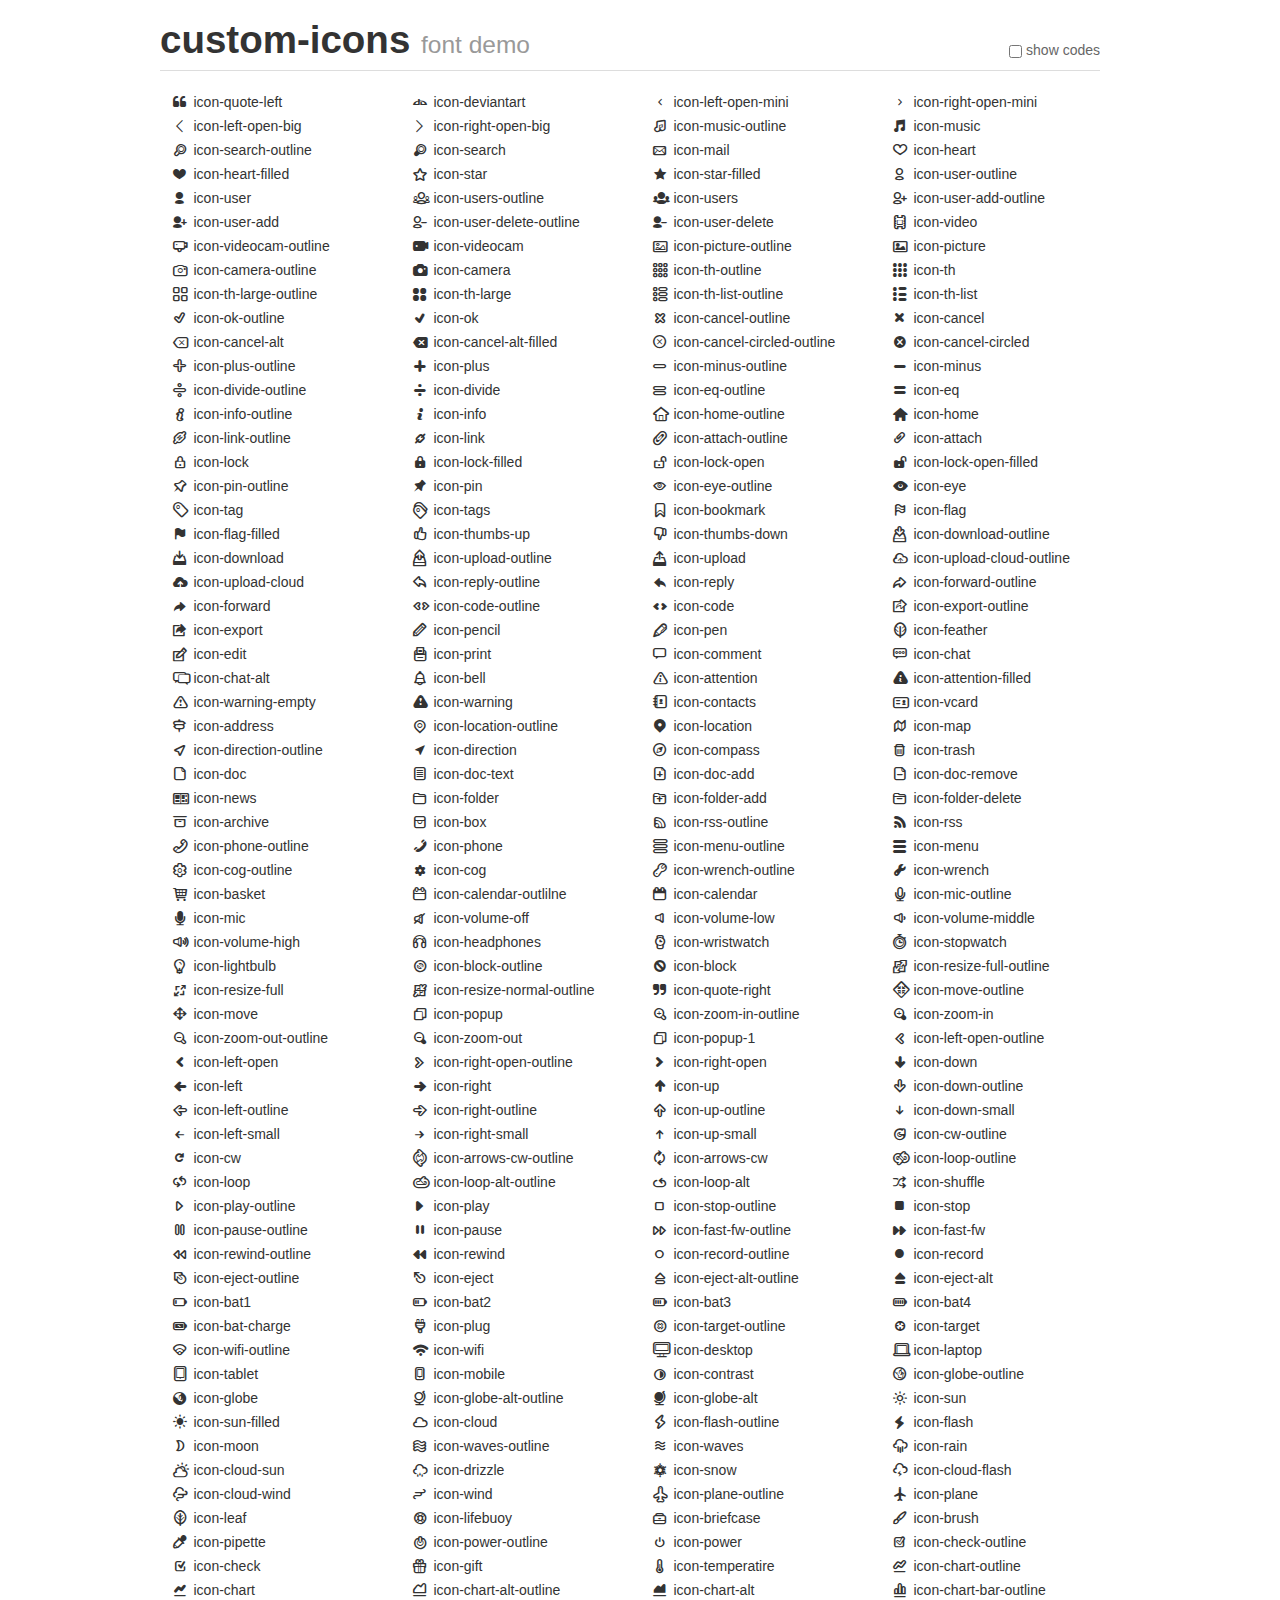
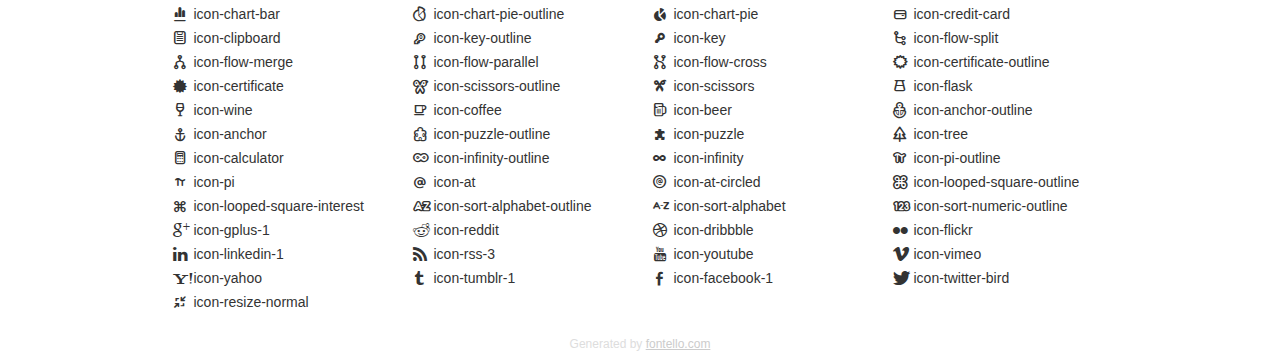
<file: font-icons/custom-icons/demo.html>
<!DOCTYPE html>
<html>
  <head><!--[if lt IE 9]>
    <script src="http://html5shim.googlecode.com/svn/trunk/html5.js"></script><![endif]-->
    <meta charset="UTF-8"><style type="text/css">/*
 * Bootstrap v2.2.1
 *
 * Copyright 2012 Twitter, Inc
 * Licensed under the Apache License v2.0
 * http://www.apache.org/licenses/LICENSE-2.0
 *
 * Designed and built with all the love in the world @twitter by @mdo and @fat.
 */
.clearfix {
  *zoom: 1;
}
.clearfix:before,
.clearfix:after {
  display: table;
  content: "";
  line-height: 0;
}
.clearfix:after {
  clear: both;
}
html {
  font-size: 100%;
  -webkit-text-size-adjust: 100%;
  -ms-text-size-adjust: 100%;
}
a:focus {
  outline: thin dotted #333;
  outline: 5px auto -webkit-focus-ring-color;
  outline-offset: -2px;
}
a:hover,
a:active {
  outline: 0;
}
button,
input,
select,
textarea {
  margin: 0;
  font-size: 100%;
  vertical-align: middle;
}
button,
input {
  *overflow: visible;
  line-height: normal;
}
button::-moz-focus-inner,
input::-moz-focus-inner {
  padding: 0;
  border: 0;
}
body {
  margin: 0;
  font-family: "Helvetica Neue", Helvetica, Arial, sans-serif;
  font-size: 14px;
  line-height: 20px;
  color: #333;
  background-color: #fff;
}
a {
  color: #08c;
  text-decoration: none;
}
a:hover {
  color: #005580;
  text-decoration: underline;
}
.row {
  margin-left: -20px;
  *zoom: 1;
}
.row:before,
.row:after {
  display: table;
  content: "";
  line-height: 0;
}
.row:after {
  clear: both;
}
[class*="span"] {
  float: left;
  min-height: 1px;
  margin-left: 20px;
}
.container,
.navbar-static-top .container,
.navbar-fixed-top .container,
.navbar-fixed-bottom .container {
  width: 940px;
}
.span12 {
  width: 940px;
}
.span11 {
  width: 860px;
}
.span10 {
  width: 780px;
}
.span9 {
  width: 700px;
}
.span8 {
  width: 620px;
}
.span7 {
  width: 540px;
}
.span6 {
  width: 460px;
}
.span5 {
  width: 380px;
}
.span4 {
  width: 300px;
}
.span3 {
  width: 220px;
}
.span2 {
  width: 140px;
}
.span1 {
  width: 60px;
}
[class*="span"].pull-right,
.row-fluid [class*="span"].pull-right {
  float: right;
}
.container {
  margin-right: auto;
  margin-left: auto;
  *zoom: 1;
}
.container:before,
.container:after {
  display: table;
  content: "";
  line-height: 0;
}
.container:after {
  clear: both;
}
p {
  margin: 0 0 10px;
}
.lead {
  margin-bottom: 20px;
  font-size: 21px;
  font-weight: 200;
  line-height: 30px;
}
small {
  font-size: 85%;
}
h1 {
  margin: 10px 0;
  font-family: inherit;
  font-weight: bold;
  line-height: 20px;
  color: inherit;
  text-rendering: optimizelegibility;
}
h1 small {
  font-weight: normal;
  line-height: 1;
  color: #999;
}
h1 {
  line-height: 40px;
}
h1 {
  font-size: 38.5px;
}
h1 small {
  font-size: 24.5px;
}
body {
  margin-top: 90px;
}
.header {
  position: fixed;
  top: 0;
  left: 50%;
  margin-left: -480px;
  background-color: #fff;
  border-bottom: 1px solid #ddd;
  padding-top: 10px;
  z-index: 10;
}
.footer {
  color: #ddd;
  font-size: 12px;
  text-align: center;
  margin-top: 20px;
}
.footer a {
  color: #ccc;
  text-decoration: underline;
}
.the-icons {
  font-size: 14px;
  line-height: 24px;
}
.switch {
  position: absolute;
  right: 0;
  bottom: 10px;
  color: #666;
}
.switch input {
  margin-right: 0.3em;
}
.codesOn .i-name {
  display: none;
}
.codesOn .i-code {
  display: inline;
}
.i-code {
  display: none;
}
</style>
    <link rel="stylesheet" href="css/custom-icons.css">
    <link rel="stylesheet" href="css/animation.css"><!--[if IE 7]>
    <link rel="stylesheet" href="css/custom-icons-ie7.css"><![endif]-->
    <script>
      function toggleCodes(on) {
        var obj = document.getElementById('icons');
        
        if (on) {
          obj.className += ' codesOn';
        } else {
          obj.className = obj.className.replace(' codesOn', '');
        }
      }
      
    </script>
  </head>
  <body>
    <div class="container header">
      <h1>
        custom-icons
         <small>font demo</small>
      </h1>
      <label class="switch">
        <input type="checkbox" onclick="toggleCodes(this.checked)">show codes
      </label>
    </div>
    <div id="icons" class="container">
      <div class="row">
        <div title="Code: 0xe928" class="the-icons span3"><i class="icon-quote-left"></i> <span class="i-name">icon-quote-left</span><span class="i-code">0xe928</span></div>
        <div title="Code: 0xe81d" class="the-icons span3"><i class="icon-deviantart"></i> <span class="i-name">icon-deviantart</span><span class="i-code">0xe81d</span></div>
        <div title="Code: 0xe804" class="the-icons span3"><i class="icon-left-open-mini"></i> <span class="i-name">icon-left-open-mini</span><span class="i-code">0xe804</span></div>
        <div title="Code: 0xe805" class="the-icons span3"><i class="icon-right-open-mini"></i> <span class="i-name">icon-right-open-mini</span><span class="i-code">0xe805</span></div>
      </div>
      <div class="row">
        <div title="Code: 0xe765" class="the-icons span3"><i class="icon-left-open-big"></i> <span class="i-name">icon-left-open-big</span><span class="i-code">0xe765</span></div>
        <div title="Code: 0xe766" class="the-icons span3"><i class="icon-right-open-big"></i> <span class="i-name">icon-right-open-big</span><span class="i-code">0xe766</span></div>
        <div title="Code: 0xe800" class="the-icons span3"><i class="icon-music-outline"></i> <span class="i-name">icon-music-outline</span><span class="i-code">0xe800</span></div>
        <div title="Code: 0xe801" class="the-icons span3"><i class="icon-music"></i> <span class="i-name">icon-music</span><span class="i-code">0xe801</span></div>
      </div>
      <div class="row">
        <div title="Code: 0xe802" class="the-icons span3"><i class="icon-search-outline"></i> <span class="i-name">icon-search-outline</span><span class="i-code">0xe802</span></div>
        <div title="Code: 0xe803" class="the-icons span3"><i class="icon-search"></i> <span class="i-name">icon-search</span><span class="i-code">0xe803</span></div>
        <div title="Code: 0xe806" class="the-icons span3"><i class="icon-mail"></i> <span class="i-name">icon-mail</span><span class="i-code">0xe806</span></div>
        <div title="Code: 0xe807" class="the-icons span3"><i class="icon-heart"></i> <span class="i-name">icon-heart</span><span class="i-code">0xe807</span></div>
      </div>
      <div class="row">
        <div title="Code: 0xe80e" class="the-icons span3"><i class="icon-heart-filled"></i> <span class="i-name">icon-heart-filled</span><span class="i-code">0xe80e</span></div>
        <div title="Code: 0xe812" class="the-icons span3"><i class="icon-star"></i> <span class="i-name">icon-star</span><span class="i-code">0xe812</span></div>
        <div title="Code: 0xe818" class="the-icons span3"><i class="icon-star-filled"></i> <span class="i-name">icon-star-filled</span><span class="i-code">0xe818</span></div>
        <div title="Code: 0xe814" class="the-icons span3"><i class="icon-user-outline"></i> <span class="i-name">icon-user-outline</span><span class="i-code">0xe814</span></div>
      </div>
      <div class="row">
        <div title="Code: 0xe81b" class="the-icons span3"><i class="icon-user"></i> <span class="i-name">icon-user</span><span class="i-code">0xe81b</span></div>
        <div title="Code: 0xe823" class="the-icons span3"><i class="icon-users-outline"></i> <span class="i-name">icon-users-outline</span><span class="i-code">0xe823</span></div>
        <div title="Code: 0xe828" class="the-icons span3"><i class="icon-users"></i> <span class="i-name">icon-users</span><span class="i-code">0xe828</span></div>
        <div title="Code: 0xe829" class="the-icons span3"><i class="icon-user-add-outline"></i> <span class="i-name">icon-user-add-outline</span><span class="i-code">0xe829</span></div>
      </div>
      <div class="row">
        <div title="Code: 0xe82a" class="the-icons span3"><i class="icon-user-add"></i> <span class="i-name">icon-user-add</span><span class="i-code">0xe82a</span></div>
        <div title="Code: 0xe82b" class="the-icons span3"><i class="icon-user-delete-outline"></i> <span class="i-name">icon-user-delete-outline</span><span class="i-code">0xe82b</span></div>
        <div title="Code: 0xe82c" class="the-icons span3"><i class="icon-user-delete"></i> <span class="i-name">icon-user-delete</span><span class="i-code">0xe82c</span></div>
        <div title="Code: 0xe82d" class="the-icons span3"><i class="icon-video"></i> <span class="i-name">icon-video</span><span class="i-code">0xe82d</span></div>
      </div>
      <div class="row">
        <div title="Code: 0xe82e" class="the-icons span3"><i class="icon-videocam-outline"></i> <span class="i-name">icon-videocam-outline</span><span class="i-code">0xe82e</span></div>
        <div title="Code: 0xe82f" class="the-icons span3"><i class="icon-videocam"></i> <span class="i-name">icon-videocam</span><span class="i-code">0xe82f</span></div>
        <div title="Code: 0xe80d" class="the-icons span3"><i class="icon-picture-outline"></i> <span class="i-name">icon-picture-outline</span><span class="i-code">0xe80d</span></div>
        <div title="Code: 0xe80c" class="the-icons span3"><i class="icon-picture"></i> <span class="i-name">icon-picture</span><span class="i-code">0xe80c</span></div>
      </div>
      <div class="row">
        <div title="Code: 0xe80b" class="the-icons span3"><i class="icon-camera-outline"></i> <span class="i-name">icon-camera-outline</span><span class="i-code">0xe80b</span></div>
        <div title="Code: 0xe80a" class="the-icons span3"><i class="icon-camera"></i> <span class="i-name">icon-camera</span><span class="i-code">0xe80a</span></div>
        <div title="Code: 0xe809" class="the-icons span3"><i class="icon-th-outline"></i> <span class="i-name">icon-th-outline</span><span class="i-code">0xe809</span></div>
        <div title="Code: 0xe808" class="the-icons span3"><i class="icon-th"></i> <span class="i-name">icon-th</span><span class="i-code">0xe808</span></div>
      </div>
      <div class="row">
        <div title="Code: 0xe80f" class="the-icons span3"><i class="icon-th-large-outline"></i> <span class="i-name">icon-th-large-outline</span><span class="i-code">0xe80f</span></div>
        <div title="Code: 0xe810" class="the-icons span3"><i class="icon-th-large"></i> <span class="i-name">icon-th-large</span><span class="i-code">0xe810</span></div>
        <div title="Code: 0xe813" class="the-icons span3"><i class="icon-th-list-outline"></i> <span class="i-name">icon-th-list-outline</span><span class="i-code">0xe813</span></div>
        <div title="Code: 0xe817" class="the-icons span3"><i class="icon-th-list"></i> <span class="i-name">icon-th-list</span><span class="i-code">0xe817</span></div>
      </div>
      <div class="row">
        <div title="Code: 0xe822" class="the-icons span3"><i class="icon-ok-outline"></i> <span class="i-name">icon-ok-outline</span><span class="i-code">0xe822</span></div>
        <div title="Code: 0xe824" class="the-icons span3"><i class="icon-ok"></i> <span class="i-name">icon-ok</span><span class="i-code">0xe824</span></div>
        <div title="Code: 0xe825" class="the-icons span3"><i class="icon-cancel-outline"></i> <span class="i-name">icon-cancel-outline</span><span class="i-code">0xe825</span></div>
        <div title="Code: 0xe836" class="the-icons span3"><i class="icon-cancel"></i> <span class="i-name">icon-cancel</span><span class="i-code">0xe836</span></div>
      </div>
      <div class="row">
        <div title="Code: 0xe835" class="the-icons span3"><i class="icon-cancel-alt"></i> <span class="i-name">icon-cancel-alt</span><span class="i-code">0xe835</span></div>
        <div title="Code: 0xe834" class="the-icons span3"><i class="icon-cancel-alt-filled"></i> <span class="i-name">icon-cancel-alt-filled</span><span class="i-code">0xe834</span></div>
        <div title="Code: 0xe833" class="the-icons span3"><i class="icon-cancel-circled-outline"></i> <span class="i-name">icon-cancel-circled-outline</span><span class="i-code">0xe833</span></div>
        <div title="Code: 0xe832" class="the-icons span3"><i class="icon-cancel-circled"></i> <span class="i-name">icon-cancel-circled</span><span class="i-code">0xe832</span></div>
      </div>
      <div class="row">
        <div title="Code: 0xe831" class="the-icons span3"><i class="icon-plus-outline"></i> <span class="i-name">icon-plus-outline</span><span class="i-code">0xe831</span></div>
        <div title="Code: 0xe830" class="the-icons span3"><i class="icon-plus"></i> <span class="i-name">icon-plus</span><span class="i-code">0xe830</span></div>
        <div title="Code: 0xe837" class="the-icons span3"><i class="icon-minus-outline"></i> <span class="i-name">icon-minus-outline</span><span class="i-code">0xe837</span></div>
        <div title="Code: 0xe838" class="the-icons span3"><i class="icon-minus"></i> <span class="i-name">icon-minus</span><span class="i-code">0xe838</span></div>
      </div>
      <div class="row">
        <div title="Code: 0xe839" class="the-icons span3"><i class="icon-divide-outline"></i> <span class="i-name">icon-divide-outline</span><span class="i-code">0xe839</span></div>
        <div title="Code: 0xe83a" class="the-icons span3"><i class="icon-divide"></i> <span class="i-name">icon-divide</span><span class="i-code">0xe83a</span></div>
        <div title="Code: 0xe83b" class="the-icons span3"><i class="icon-eq-outline"></i> <span class="i-name">icon-eq-outline</span><span class="i-code">0xe83b</span></div>
        <div title="Code: 0xe83c" class="the-icons span3"><i class="icon-eq"></i> <span class="i-name">icon-eq</span><span class="i-code">0xe83c</span></div>
      </div>
      <div class="row">
        <div title="Code: 0xe83d" class="the-icons span3"><i class="icon-info-outline"></i> <span class="i-name">icon-info-outline</span><span class="i-code">0xe83d</span></div>
        <div title="Code: 0xe83e" class="the-icons span3"><i class="icon-info"></i> <span class="i-name">icon-info</span><span class="i-code">0xe83e</span></div>
        <div title="Code: 0xe83f" class="the-icons span3"><i class="icon-home-outline"></i> <span class="i-name">icon-home-outline</span><span class="i-code">0xe83f</span></div>
        <div title="Code: 0xe840" class="the-icons span3"><i class="icon-home"></i> <span class="i-name">icon-home</span><span class="i-code">0xe840</span></div>
      </div>
      <div class="row">
        <div title="Code: 0xe841" class="the-icons span3"><i class="icon-link-outline"></i> <span class="i-name">icon-link-outline</span><span class="i-code">0xe841</span></div>
        <div title="Code: 0xe842" class="the-icons span3"><i class="icon-link"></i> <span class="i-name">icon-link</span><span class="i-code">0xe842</span></div>
        <div title="Code: 0xe843" class="the-icons span3"><i class="icon-attach-outline"></i> <span class="i-name">icon-attach-outline</span><span class="i-code">0xe843</span></div>
        <div title="Code: 0xe844" class="the-icons span3"><i class="icon-attach"></i> <span class="i-name">icon-attach</span><span class="i-code">0xe844</span></div>
      </div>
      <div class="row">
        <div title="Code: 0xe845" class="the-icons span3"><i class="icon-lock"></i> <span class="i-name">icon-lock</span><span class="i-code">0xe845</span></div>
        <div title="Code: 0xe846" class="the-icons span3"><i class="icon-lock-filled"></i> <span class="i-name">icon-lock-filled</span><span class="i-code">0xe846</span></div>
        <div title="Code: 0xe847" class="the-icons span3"><i class="icon-lock-open"></i> <span class="i-name">icon-lock-open</span><span class="i-code">0xe847</span></div>
        <div title="Code: 0xe848" class="the-icons span3"><i class="icon-lock-open-filled"></i> <span class="i-name">icon-lock-open-filled</span><span class="i-code">0xe848</span></div>
      </div>
      <div class="row">
        <div title="Code: 0xe849" class="the-icons span3"><i class="icon-pin-outline"></i> <span class="i-name">icon-pin-outline</span><span class="i-code">0xe849</span></div>
        <div title="Code: 0xe84a" class="the-icons span3"><i class="icon-pin"></i> <span class="i-name">icon-pin</span><span class="i-code">0xe84a</span></div>
        <div title="Code: 0xe84b" class="the-icons span3"><i class="icon-eye-outline"></i> <span class="i-name">icon-eye-outline</span><span class="i-code">0xe84b</span></div>
        <div title="Code: 0xe84c" class="the-icons span3"><i class="icon-eye"></i> <span class="i-name">icon-eye</span><span class="i-code">0xe84c</span></div>
      </div>
      <div class="row">
        <div title="Code: 0xe84d" class="the-icons span3"><i class="icon-tag"></i> <span class="i-name">icon-tag</span><span class="i-code">0xe84d</span></div>
        <div title="Code: 0xe84e" class="the-icons span3"><i class="icon-tags"></i> <span class="i-name">icon-tags</span><span class="i-code">0xe84e</span></div>
        <div title="Code: 0xe84f" class="the-icons span3"><i class="icon-bookmark"></i> <span class="i-name">icon-bookmark</span><span class="i-code">0xe84f</span></div>
        <div title="Code: 0xe850" class="the-icons span3"><i class="icon-flag"></i> <span class="i-name">icon-flag</span><span class="i-code">0xe850</span></div>
      </div>
      <div class="row">
        <div title="Code: 0xe851" class="the-icons span3"><i class="icon-flag-filled"></i> <span class="i-name">icon-flag-filled</span><span class="i-code">0xe851</span></div>
        <div title="Code: 0xe852" class="the-icons span3"><i class="icon-thumbs-up"></i> <span class="i-name">icon-thumbs-up</span><span class="i-code">0xe852</span></div>
        <div title="Code: 0xe853" class="the-icons span3"><i class="icon-thumbs-down"></i> <span class="i-name">icon-thumbs-down</span><span class="i-code">0xe853</span></div>
        <div title="Code: 0xe854" class="the-icons span3"><i class="icon-download-outline"></i> <span class="i-name">icon-download-outline</span><span class="i-code">0xe854</span></div>
      </div>
      <div class="row">
        <div title="Code: 0xe855" class="the-icons span3"><i class="icon-download"></i> <span class="i-name">icon-download</span><span class="i-code">0xe855</span></div>
        <div title="Code: 0xe856" class="the-icons span3"><i class="icon-upload-outline"></i> <span class="i-name">icon-upload-outline</span><span class="i-code">0xe856</span></div>
        <div title="Code: 0xe857" class="the-icons span3"><i class="icon-upload"></i> <span class="i-name">icon-upload</span><span class="i-code">0xe857</span></div>
        <div title="Code: 0xe858" class="the-icons span3"><i class="icon-upload-cloud-outline"></i> <span class="i-name">icon-upload-cloud-outline</span><span class="i-code">0xe858</span></div>
      </div>
      <div class="row">
        <div title="Code: 0xe859" class="the-icons span3"><i class="icon-upload-cloud"></i> <span class="i-name">icon-upload-cloud</span><span class="i-code">0xe859</span></div>
        <div title="Code: 0xe85a" class="the-icons span3"><i class="icon-reply-outline"></i> <span class="i-name">icon-reply-outline</span><span class="i-code">0xe85a</span></div>
        <div title="Code: 0xe85b" class="the-icons span3"><i class="icon-reply"></i> <span class="i-name">icon-reply</span><span class="i-code">0xe85b</span></div>
        <div title="Code: 0xe85c" class="the-icons span3"><i class="icon-forward-outline"></i> <span class="i-name">icon-forward-outline</span><span class="i-code">0xe85c</span></div>
      </div>
      <div class="row">
        <div title="Code: 0xe85d" class="the-icons span3"><i class="icon-forward"></i> <span class="i-name">icon-forward</span><span class="i-code">0xe85d</span></div>
        <div title="Code: 0xe85e" class="the-icons span3"><i class="icon-code-outline"></i> <span class="i-name">icon-code-outline</span><span class="i-code">0xe85e</span></div>
        <div title="Code: 0xe85f" class="the-icons span3"><i class="icon-code"></i> <span class="i-name">icon-code</span><span class="i-code">0xe85f</span></div>
        <div title="Code: 0xe860" class="the-icons span3"><i class="icon-export-outline"></i> <span class="i-name">icon-export-outline</span><span class="i-code">0xe860</span></div>
      </div>
      <div class="row">
        <div title="Code: 0xe861" class="the-icons span3"><i class="icon-export"></i> <span class="i-name">icon-export</span><span class="i-code">0xe861</span></div>
        <div title="Code: 0xe862" class="the-icons span3"><i class="icon-pencil"></i> <span class="i-name">icon-pencil</span><span class="i-code">0xe862</span></div>
        <div title="Code: 0xe863" class="the-icons span3"><i class="icon-pen"></i> <span class="i-name">icon-pen</span><span class="i-code">0xe863</span></div>
        <div title="Code: 0xe866" class="the-icons span3"><i class="icon-feather"></i> <span class="i-name">icon-feather</span><span class="i-code">0xe866</span></div>
      </div>
      <div class="row">
        <div title="Code: 0xe865" class="the-icons span3"><i class="icon-edit"></i> <span class="i-name">icon-edit</span><span class="i-code">0xe865</span></div>
        <div title="Code: 0xe864" class="the-icons span3"><i class="icon-print"></i> <span class="i-name">icon-print</span><span class="i-code">0xe864</span></div>
        <div title="Code: 0xe867" class="the-icons span3"><i class="icon-comment"></i> <span class="i-name">icon-comment</span><span class="i-code">0xe867</span></div>
        <div title="Code: 0xe868" class="the-icons span3"><i class="icon-chat"></i> <span class="i-name">icon-chat</span><span class="i-code">0xe868</span></div>
      </div>
      <div class="row">
        <div title="Code: 0xe869" class="the-icons span3"><i class="icon-chat-alt"></i> <span class="i-name">icon-chat-alt</span><span class="i-code">0xe869</span></div>
        <div title="Code: 0xe86a" class="the-icons span3"><i class="icon-bell"></i> <span class="i-name">icon-bell</span><span class="i-code">0xe86a</span></div>
        <div title="Code: 0xe86b" class="the-icons span3"><i class="icon-attention"></i> <span class="i-name">icon-attention</span><span class="i-code">0xe86b</span></div>
        <div title="Code: 0xe86c" class="the-icons span3"><i class="icon-attention-filled"></i> <span class="i-name">icon-attention-filled</span><span class="i-code">0xe86c</span></div>
      </div>
      <div class="row">
        <div title="Code: 0xe86d" class="the-icons span3"><i class="icon-warning-empty"></i> <span class="i-name">icon-warning-empty</span><span class="i-code">0xe86d</span></div>
        <div title="Code: 0xe86e" class="the-icons span3"><i class="icon-warning"></i> <span class="i-name">icon-warning</span><span class="i-code">0xe86e</span></div>
        <div title="Code: 0xe86f" class="the-icons span3"><i class="icon-contacts"></i> <span class="i-name">icon-contacts</span><span class="i-code">0xe86f</span></div>
        <div title="Code: 0xe870" class="the-icons span3"><i class="icon-vcard"></i> <span class="i-name">icon-vcard</span><span class="i-code">0xe870</span></div>
      </div>
      <div class="row">
        <div title="Code: 0xe871" class="the-icons span3"><i class="icon-address"></i> <span class="i-name">icon-address</span><span class="i-code">0xe871</span></div>
        <div title="Code: 0xe872" class="the-icons span3"><i class="icon-location-outline"></i> <span class="i-name">icon-location-outline</span><span class="i-code">0xe872</span></div>
        <div title="Code: 0xe885" class="the-icons span3"><i class="icon-location"></i> <span class="i-name">icon-location</span><span class="i-code">0xe885</span></div>
        <div title="Code: 0xe884" class="the-icons span3"><i class="icon-map"></i> <span class="i-name">icon-map</span><span class="i-code">0xe884</span></div>
      </div>
      <div class="row">
        <div title="Code: 0xe883" class="the-icons span3"><i class="icon-direction-outline"></i> <span class="i-name">icon-direction-outline</span><span class="i-code">0xe883</span></div>
        <div title="Code: 0xe882" class="the-icons span3"><i class="icon-direction"></i> <span class="i-name">icon-direction</span><span class="i-code">0xe882</span></div>
        <div title="Code: 0xe881" class="the-icons span3"><i class="icon-compass"></i> <span class="i-name">icon-compass</span><span class="i-code">0xe881</span></div>
        <div title="Code: 0xe880" class="the-icons span3"><i class="icon-trash"></i> <span class="i-name">icon-trash</span><span class="i-code">0xe880</span></div>
      </div>
      <div class="row">
        <div title="Code: 0xe87f" class="the-icons span3"><i class="icon-doc"></i> <span class="i-name">icon-doc</span><span class="i-code">0xe87f</span></div>
        <div title="Code: 0xe87e" class="the-icons span3"><i class="icon-doc-text"></i> <span class="i-name">icon-doc-text</span><span class="i-code">0xe87e</span></div>
        <div title="Code: 0xe87d" class="the-icons span3"><i class="icon-doc-add"></i> <span class="i-name">icon-doc-add</span><span class="i-code">0xe87d</span></div>
        <div title="Code: 0xe87c" class="the-icons span3"><i class="icon-doc-remove"></i> <span class="i-name">icon-doc-remove</span><span class="i-code">0xe87c</span></div>
      </div>
      <div class="row">
        <div title="Code: 0xe87b" class="the-icons span3"><i class="icon-news"></i> <span class="i-name">icon-news</span><span class="i-code">0xe87b</span></div>
        <div title="Code: 0xe87a" class="the-icons span3"><i class="icon-folder"></i> <span class="i-name">icon-folder</span><span class="i-code">0xe87a</span></div>
        <div title="Code: 0xe879" class="the-icons span3"><i class="icon-folder-add"></i> <span class="i-name">icon-folder-add</span><span class="i-code">0xe879</span></div>
        <div title="Code: 0xe878" class="the-icons span3"><i class="icon-folder-delete"></i> <span class="i-name">icon-folder-delete</span><span class="i-code">0xe878</span></div>
      </div>
      <div class="row">
        <div title="Code: 0xe877" class="the-icons span3"><i class="icon-archive"></i> <span class="i-name">icon-archive</span><span class="i-code">0xe877</span></div>
        <div title="Code: 0xe876" class="the-icons span3"><i class="icon-box"></i> <span class="i-name">icon-box</span><span class="i-code">0xe876</span></div>
        <div title="Code: 0xe875" class="the-icons span3"><i class="icon-rss-outline"></i> <span class="i-name">icon-rss-outline</span><span class="i-code">0xe875</span></div>
        <div title="Code: 0xe73a" class="the-icons span3"><i class="icon-rss"></i> <span class="i-name">icon-rss</span><span class="i-code">0xe73a</span></div>
      </div>
      <div class="row">
        <div title="Code: 0xe874" class="the-icons span3"><i class="icon-phone-outline"></i> <span class="i-name">icon-phone-outline</span><span class="i-code">0xe874</span></div>
        <div title="Code: 0xe873" class="the-icons span3"><i class="icon-phone"></i> <span class="i-name">icon-phone</span><span class="i-code">0xe873</span></div>
        <div title="Code: 0xe886" class="the-icons span3"><i class="icon-menu-outline"></i> <span class="i-name">icon-menu-outline</span><span class="i-code">0xe886</span></div>
        <div title="Code: 0xe887" class="the-icons span3"><i class="icon-menu"></i> <span class="i-name">icon-menu</span><span class="i-code">0xe887</span></div>
      </div>
      <div class="row">
        <div title="Code: 0xe888" class="the-icons span3"><i class="icon-cog-outline"></i> <span class="i-name">icon-cog-outline</span><span class="i-code">0xe888</span></div>
        <div title="Code: 0xe889" class="the-icons span3"><i class="icon-cog"></i> <span class="i-name">icon-cog</span><span class="i-code">0xe889</span></div>
        <div title="Code: 0xe88a" class="the-icons span3"><i class="icon-wrench-outline"></i> <span class="i-name">icon-wrench-outline</span><span class="i-code">0xe88a</span></div>
        <div title="Code: 0xe88b" class="the-icons span3"><i class="icon-wrench"></i> <span class="i-name">icon-wrench</span><span class="i-code">0xe88b</span></div>
      </div>
      <div class="row">
        <div title="Code: 0xe88c" class="the-icons span3"><i class="icon-basket"></i> <span class="i-name">icon-basket</span><span class="i-code">0xe88c</span></div>
        <div title="Code: 0xe88d" class="the-icons span3"><i class="icon-calendar-outlilne"></i> <span class="i-name">icon-calendar-outlilne</span><span class="i-code">0xe88d</span></div>
        <div title="Code: 0xe88e" class="the-icons span3"><i class="icon-calendar"></i> <span class="i-name">icon-calendar</span><span class="i-code">0xe88e</span></div>
        <div title="Code: 0xe88f" class="the-icons span3"><i class="icon-mic-outline"></i> <span class="i-name">icon-mic-outline</span><span class="i-code">0xe88f</span></div>
      </div>
      <div class="row">
        <div title="Code: 0xe890" class="the-icons span3"><i class="icon-mic"></i> <span class="i-name">icon-mic</span><span class="i-code">0xe890</span></div>
        <div title="Code: 0xe891" class="the-icons span3"><i class="icon-volume-off"></i> <span class="i-name">icon-volume-off</span><span class="i-code">0xe891</span></div>
        <div title="Code: 0xe892" class="the-icons span3"><i class="icon-volume-low"></i> <span class="i-name">icon-volume-low</span><span class="i-code">0xe892</span></div>
        <div title="Code: 0xe893" class="the-icons span3"><i class="icon-volume-middle"></i> <span class="i-name">icon-volume-middle</span><span class="i-code">0xe893</span></div>
      </div>
      <div class="row">
        <div title="Code: 0xe894" class="the-icons span3"><i class="icon-volume-high"></i> <span class="i-name">icon-volume-high</span><span class="i-code">0xe894</span></div>
        <div title="Code: 0xe895" class="the-icons span3"><i class="icon-headphones"></i> <span class="i-name">icon-headphones</span><span class="i-code">0xe895</span></div>
        <div title="Code: 0xe896" class="the-icons span3"><i class="icon-wristwatch"></i> <span class="i-name">icon-wristwatch</span><span class="i-code">0xe896</span></div>
        <div title="Code: 0xe897" class="the-icons span3"><i class="icon-stopwatch"></i> <span class="i-name">icon-stopwatch</span><span class="i-code">0xe897</span></div>
      </div>
      <div class="row">
        <div title="Code: 0xe898" class="the-icons span3"><i class="icon-lightbulb"></i> <span class="i-name">icon-lightbulb</span><span class="i-code">0xe898</span></div>
        <div title="Code: 0xe899" class="the-icons span3"><i class="icon-block-outline"></i> <span class="i-name">icon-block-outline</span><span class="i-code">0xe899</span></div>
        <div title="Code: 0xe89a" class="the-icons span3"><i class="icon-block"></i> <span class="i-name">icon-block</span><span class="i-code">0xe89a</span></div>
        <div title="Code: 0xe89b" class="the-icons span3"><i class="icon-resize-full-outline"></i> <span class="i-name">icon-resize-full-outline</span><span class="i-code">0xe89b</span></div>
      </div>
      <div class="row">
        <div title="Code: 0xe89c" class="the-icons span3"><i class="icon-resize-full"></i> <span class="i-name">icon-resize-full</span><span class="i-code">0xe89c</span></div>
        <div title="Code: 0xe89d" class="the-icons span3"><i class="icon-resize-normal-outline"></i> <span class="i-name">icon-resize-normal-outline</span><span class="i-code">0xe89d</span></div>
        <div title="Code: 0xe929" class="the-icons span3"><i class="icon-quote-right"></i> <span class="i-name">icon-quote-right</span><span class="i-code">0xe929</span></div>
        <div title="Code: 0xe89f" class="the-icons span3"><i class="icon-move-outline"></i> <span class="i-name">icon-move-outline</span><span class="i-code">0xe89f</span></div>
      </div>
      <div class="row">
        <div title="Code: 0xe8a0" class="the-icons span3"><i class="icon-move"></i> <span class="i-name">icon-move</span><span class="i-code">0xe8a0</span></div>
        <div title="Code: 0xe8a1" class="the-icons span3"><i class="icon-popup"></i> <span class="i-name">icon-popup</span><span class="i-code">0xe8a1</span></div>
        <div title="Code: 0xe8a2" class="the-icons span3"><i class="icon-zoom-in-outline"></i> <span class="i-name">icon-zoom-in-outline</span><span class="i-code">0xe8a2</span></div>
        <div title="Code: 0xe8a3" class="the-icons span3"><i class="icon-zoom-in"></i> <span class="i-name">icon-zoom-in</span><span class="i-code">0xe8a3</span></div>
      </div>
      <div class="row">
        <div title="Code: 0xe8a4" class="the-icons span3"><i class="icon-zoom-out-outline"></i> <span class="i-name">icon-zoom-out-outline</span><span class="i-code">0xe8a4</span></div>
        <div title="Code: 0xe8a5" class="the-icons span3"><i class="icon-zoom-out"></i> <span class="i-name">icon-zoom-out</span><span class="i-code">0xe8a5</span></div>
        <div title="Code: 0xe8a6" class="the-icons span3"><i class="icon-popup-1"></i> <span class="i-name">icon-popup-1</span><span class="i-code">0xe8a6</span></div>
        <div title="Code: 0xe8a7" class="the-icons span3"><i class="icon-left-open-outline"></i> <span class="i-name">icon-left-open-outline</span><span class="i-code">0xe8a7</span></div>
      </div>
      <div class="row">
        <div title="Code: 0xe8a8" class="the-icons span3"><i class="icon-left-open"></i> <span class="i-name">icon-left-open</span><span class="i-code">0xe8a8</span></div>
        <div title="Code: 0xe8a9" class="the-icons span3"><i class="icon-right-open-outline"></i> <span class="i-name">icon-right-open-outline</span><span class="i-code">0xe8a9</span></div>
        <div title="Code: 0xe8aa" class="the-icons span3"><i class="icon-right-open"></i> <span class="i-name">icon-right-open</span><span class="i-code">0xe8aa</span></div>
        <div title="Code: 0xe8ab" class="the-icons span3"><i class="icon-down"></i> <span class="i-name">icon-down</span><span class="i-code">0xe8ab</span></div>
      </div>
      <div class="row">
        <div title="Code: 0xe8ac" class="the-icons span3"><i class="icon-left"></i> <span class="i-name">icon-left</span><span class="i-code">0xe8ac</span></div>
        <div title="Code: 0xe8ad" class="the-icons span3"><i class="icon-right"></i> <span class="i-name">icon-right</span><span class="i-code">0xe8ad</span></div>
        <div title="Code: 0xe8ae" class="the-icons span3"><i class="icon-up"></i> <span class="i-name">icon-up</span><span class="i-code">0xe8ae</span></div>
        <div title="Code: 0xe8af" class="the-icons span3"><i class="icon-down-outline"></i> <span class="i-name">icon-down-outline</span><span class="i-code">0xe8af</span></div>
      </div>
      <div class="row">
        <div title="Code: 0xe8b0" class="the-icons span3"><i class="icon-left-outline"></i> <span class="i-name">icon-left-outline</span><span class="i-code">0xe8b0</span></div>
        <div title="Code: 0xe8b1" class="the-icons span3"><i class="icon-right-outline"></i> <span class="i-name">icon-right-outline</span><span class="i-code">0xe8b1</span></div>
        <div title="Code: 0xe8b2" class="the-icons span3"><i class="icon-up-outline"></i> <span class="i-name">icon-up-outline</span><span class="i-code">0xe8b2</span></div>
        <div title="Code: 0xe8b3" class="the-icons span3"><i class="icon-down-small"></i> <span class="i-name">icon-down-small</span><span class="i-code">0xe8b3</span></div>
      </div>
      <div class="row">
        <div title="Code: 0xe8b4" class="the-icons span3"><i class="icon-left-small"></i> <span class="i-name">icon-left-small</span><span class="i-code">0xe8b4</span></div>
        <div title="Code: 0xe8b5" class="the-icons span3"><i class="icon-right-small"></i> <span class="i-name">icon-right-small</span><span class="i-code">0xe8b5</span></div>
        <div title="Code: 0xe8b6" class="the-icons span3"><i class="icon-up-small"></i> <span class="i-name">icon-up-small</span><span class="i-code">0xe8b6</span></div>
        <div title="Code: 0xe8b7" class="the-icons span3"><i class="icon-cw-outline"></i> <span class="i-name">icon-cw-outline</span><span class="i-code">0xe8b7</span></div>
      </div>
      <div class="row">
        <div title="Code: 0xe8b8" class="the-icons span3"><i class="icon-cw"></i> <span class="i-name">icon-cw</span><span class="i-code">0xe8b8</span></div>
        <div title="Code: 0xe8b9" class="the-icons span3"><i class="icon-arrows-cw-outline"></i> <span class="i-name">icon-arrows-cw-outline</span><span class="i-code">0xe8b9</span></div>
        <div title="Code: 0xe8ba" class="the-icons span3"><i class="icon-arrows-cw"></i> <span class="i-name">icon-arrows-cw</span><span class="i-code">0xe8ba</span></div>
        <div title="Code: 0xe8bb" class="the-icons span3"><i class="icon-loop-outline"></i> <span class="i-name">icon-loop-outline</span><span class="i-code">0xe8bb</span></div>
      </div>
      <div class="row">
        <div title="Code: 0xe8bc" class="the-icons span3"><i class="icon-loop"></i> <span class="i-name">icon-loop</span><span class="i-code">0xe8bc</span></div>
        <div title="Code: 0xe8bd" class="the-icons span3"><i class="icon-loop-alt-outline"></i> <span class="i-name">icon-loop-alt-outline</span><span class="i-code">0xe8bd</span></div>
        <div title="Code: 0xe8be" class="the-icons span3"><i class="icon-loop-alt"></i> <span class="i-name">icon-loop-alt</span><span class="i-code">0xe8be</span></div>
        <div title="Code: 0xe8bf" class="the-icons span3"><i class="icon-shuffle"></i> <span class="i-name">icon-shuffle</span><span class="i-code">0xe8bf</span></div>
      </div>
      <div class="row">
        <div title="Code: 0xe8c0" class="the-icons span3"><i class="icon-play-outline"></i> <span class="i-name">icon-play-outline</span><span class="i-code">0xe8c0</span></div>
        <div title="Code: 0xe8c1" class="the-icons span3"><i class="icon-play"></i> <span class="i-name">icon-play</span><span class="i-code">0xe8c1</span></div>
        <div title="Code: 0xe8c2" class="the-icons span3"><i class="icon-stop-outline"></i> <span class="i-name">icon-stop-outline</span><span class="i-code">0xe8c2</span></div>
        <div title="Code: 0xe8c3" class="the-icons span3"><i class="icon-stop"></i> <span class="i-name">icon-stop</span><span class="i-code">0xe8c3</span></div>
      </div>
      <div class="row">
        <div title="Code: 0xe8c4" class="the-icons span3"><i class="icon-pause-outline"></i> <span class="i-name">icon-pause-outline</span><span class="i-code">0xe8c4</span></div>
        <div title="Code: 0xe8c5" class="the-icons span3"><i class="icon-pause"></i> <span class="i-name">icon-pause</span><span class="i-code">0xe8c5</span></div>
        <div title="Code: 0xe8c6" class="the-icons span3"><i class="icon-fast-fw-outline"></i> <span class="i-name">icon-fast-fw-outline</span><span class="i-code">0xe8c6</span></div>
        <div title="Code: 0xe8c7" class="the-icons span3"><i class="icon-fast-fw"></i> <span class="i-name">icon-fast-fw</span><span class="i-code">0xe8c7</span></div>
      </div>
      <div class="row">
        <div title="Code: 0xe8c8" class="the-icons span3"><i class="icon-rewind-outline"></i> <span class="i-name">icon-rewind-outline</span><span class="i-code">0xe8c8</span></div>
        <div title="Code: 0xe8c9" class="the-icons span3"><i class="icon-rewind"></i> <span class="i-name">icon-rewind</span><span class="i-code">0xe8c9</span></div>
        <div title="Code: 0xe8ca" class="the-icons span3"><i class="icon-record-outline"></i> <span class="i-name">icon-record-outline</span><span class="i-code">0xe8ca</span></div>
        <div title="Code: 0xe8cb" class="the-icons span3"><i class="icon-record"></i> <span class="i-name">icon-record</span><span class="i-code">0xe8cb</span></div>
      </div>
      <div class="row">
        <div title="Code: 0xe8cc" class="the-icons span3"><i class="icon-eject-outline"></i> <span class="i-name">icon-eject-outline</span><span class="i-code">0xe8cc</span></div>
        <div title="Code: 0xe8cd" class="the-icons span3"><i class="icon-eject"></i> <span class="i-name">icon-eject</span><span class="i-code">0xe8cd</span></div>
        <div title="Code: 0xe8ce" class="the-icons span3"><i class="icon-eject-alt-outline"></i> <span class="i-name">icon-eject-alt-outline</span><span class="i-code">0xe8ce</span></div>
        <div title="Code: 0xe8cf" class="the-icons span3"><i class="icon-eject-alt"></i> <span class="i-name">icon-eject-alt</span><span class="i-code">0xe8cf</span></div>
      </div>
      <div class="row">
        <div title="Code: 0xe8d0" class="the-icons span3"><i class="icon-bat1"></i> <span class="i-name">icon-bat1</span><span class="i-code">0xe8d0</span></div>
        <div title="Code: 0xe8d1" class="the-icons span3"><i class="icon-bat2"></i> <span class="i-name">icon-bat2</span><span class="i-code">0xe8d1</span></div>
        <div title="Code: 0xe8d2" class="the-icons span3"><i class="icon-bat3"></i> <span class="i-name">icon-bat3</span><span class="i-code">0xe8d2</span></div>
        <div title="Code: 0xe8d3" class="the-icons span3"><i class="icon-bat4"></i> <span class="i-name">icon-bat4</span><span class="i-code">0xe8d3</span></div>
      </div>
      <div class="row">
        <div title="Code: 0xe8d4" class="the-icons span3"><i class="icon-bat-charge"></i> <span class="i-name">icon-bat-charge</span><span class="i-code">0xe8d4</span></div>
        <div title="Code: 0xe8d5" class="the-icons span3"><i class="icon-plug"></i> <span class="i-name">icon-plug</span><span class="i-code">0xe8d5</span></div>
        <div title="Code: 0xe8e0" class="the-icons span3"><i class="icon-target-outline"></i> <span class="i-name">icon-target-outline</span><span class="i-code">0xe8e0</span></div>
        <div title="Code: 0xe8e5" class="the-icons span3"><i class="icon-target"></i> <span class="i-name">icon-target</span><span class="i-code">0xe8e5</span></div>
      </div>
      <div class="row">
        <div title="Code: 0xe8e6" class="the-icons span3"><i class="icon-wifi-outline"></i> <span class="i-name">icon-wifi-outline</span><span class="i-code">0xe8e6</span></div>
        <div title="Code: 0xe8e7" class="the-icons span3"><i class="icon-wifi"></i> <span class="i-name">icon-wifi</span><span class="i-code">0xe8e7</span></div>
        <div title="Code: 0xe8f5" class="the-icons span3"><i class="icon-desktop"></i> <span class="i-name">icon-desktop</span><span class="i-code">0xe8f5</span></div>
        <div title="Code: 0xe8f4" class="the-icons span3"><i class="icon-laptop"></i> <span class="i-name">icon-laptop</span><span class="i-code">0xe8f4</span></div>
      </div>
      <div class="row">
        <div title="Code: 0xe8f6" class="the-icons span3"><i class="icon-tablet"></i> <span class="i-name">icon-tablet</span><span class="i-code">0xe8f6</span></div>
        <div title="Code: 0xe8f7" class="the-icons span3"><i class="icon-mobile"></i> <span class="i-name">icon-mobile</span><span class="i-code">0xe8f7</span></div>
        <div title="Code: 0xe8f8" class="the-icons span3"><i class="icon-contrast"></i> <span class="i-name">icon-contrast</span><span class="i-code">0xe8f8</span></div>
        <div title="Code: 0xe90a" class="the-icons span3"><i class="icon-globe-outline"></i> <span class="i-name">icon-globe-outline</span><span class="i-code">0xe90a</span></div>
      </div>
      <div class="row">
        <div title="Code: 0xe90b" class="the-icons span3"><i class="icon-globe"></i> <span class="i-name">icon-globe</span><span class="i-code">0xe90b</span></div>
        <div title="Code: 0xe90c" class="the-icons span3"><i class="icon-globe-alt-outline"></i> <span class="i-name">icon-globe-alt-outline</span><span class="i-code">0xe90c</span></div>
        <div title="Code: 0xe90d" class="the-icons span3"><i class="icon-globe-alt"></i> <span class="i-name">icon-globe-alt</span><span class="i-code">0xe90d</span></div>
        <div title="Code: 0xe90e" class="the-icons span3"><i class="icon-sun"></i> <span class="i-name">icon-sun</span><span class="i-code">0xe90e</span></div>
      </div>
      <div class="row">
        <div title="Code: 0xe90f" class="the-icons span3"><i class="icon-sun-filled"></i> <span class="i-name">icon-sun-filled</span><span class="i-code">0xe90f</span></div>
        <div title="Code: 0xe910" class="the-icons span3"><i class="icon-cloud"></i> <span class="i-name">icon-cloud</span><span class="i-code">0xe910</span></div>
        <div title="Code: 0xe911" class="the-icons span3"><i class="icon-flash-outline"></i> <span class="i-name">icon-flash-outline</span><span class="i-code">0xe911</span></div>
        <div title="Code: 0xe912" class="the-icons span3"><i class="icon-flash"></i> <span class="i-name">icon-flash</span><span class="i-code">0xe912</span></div>
      </div>
      <div class="row">
        <div title="Code: 0xe913" class="the-icons span3"><i class="icon-moon"></i> <span class="i-name">icon-moon</span><span class="i-code">0xe913</span></div>
        <div title="Code: 0xe8d6" class="the-icons span3"><i class="icon-waves-outline"></i> <span class="i-name">icon-waves-outline</span><span class="i-code">0xe8d6</span></div>
        <div title="Code: 0xe8df" class="the-icons span3"><i class="icon-waves"></i> <span class="i-name">icon-waves</span><span class="i-code">0xe8df</span></div>
        <div title="Code: 0xe8e4" class="the-icons span3"><i class="icon-rain"></i> <span class="i-name">icon-rain</span><span class="i-code">0xe8e4</span></div>
      </div>
      <div class="row">
        <div title="Code: 0xe8e8" class="the-icons span3"><i class="icon-cloud-sun"></i> <span class="i-name">icon-cloud-sun</span><span class="i-code">0xe8e8</span></div>
        <div title="Code: 0xe8e9" class="the-icons span3"><i class="icon-drizzle"></i> <span class="i-name">icon-drizzle</span><span class="i-code">0xe8e9</span></div>
        <div title="Code: 0xe8f2" class="the-icons span3"><i class="icon-snow"></i> <span class="i-name">icon-snow</span><span class="i-code">0xe8f2</span></div>
        <div title="Code: 0xe8f3" class="the-icons span3"><i class="icon-cloud-flash"></i> <span class="i-name">icon-cloud-flash</span><span class="i-code">0xe8f3</span></div>
      </div>
      <div class="row">
        <div title="Code: 0xe8f9" class="the-icons span3"><i class="icon-cloud-wind"></i> <span class="i-name">icon-cloud-wind</span><span class="i-code">0xe8f9</span></div>
        <div title="Code: 0xe8fa" class="the-icons span3"><i class="icon-wind"></i> <span class="i-name">icon-wind</span><span class="i-code">0xe8fa</span></div>
        <div title="Code: 0xe8fb" class="the-icons span3"><i class="icon-plane-outline"></i> <span class="i-name">icon-plane-outline</span><span class="i-code">0xe8fb</span></div>
        <div title="Code: 0xe902" class="the-icons span3"><i class="icon-plane"></i> <span class="i-name">icon-plane</span><span class="i-code">0xe902</span></div>
      </div>
      <div class="row">
        <div title="Code: 0xe905" class="the-icons span3"><i class="icon-leaf"></i> <span class="i-name">icon-leaf</span><span class="i-code">0xe905</span></div>
        <div title="Code: 0xe906" class="the-icons span3"><i class="icon-lifebuoy"></i> <span class="i-name">icon-lifebuoy</span><span class="i-code">0xe906</span></div>
        <div title="Code: 0xe907" class="the-icons span3"><i class="icon-briefcase"></i> <span class="i-name">icon-briefcase</span><span class="i-code">0xe907</span></div>
        <div title="Code: 0xe908" class="the-icons span3"><i class="icon-brush"></i> <span class="i-name">icon-brush</span><span class="i-code">0xe908</span></div>
      </div>
      <div class="row">
        <div title="Code: 0xe909" class="the-icons span3"><i class="icon-pipette"></i> <span class="i-name">icon-pipette</span><span class="i-code">0xe909</span></div>
        <div title="Code: 0xe914" class="the-icons span3"><i class="icon-power-outline"></i> <span class="i-name">icon-power-outline</span><span class="i-code">0xe914</span></div>
        <div title="Code: 0xe915" class="the-icons span3"><i class="icon-power"></i> <span class="i-name">icon-power</span><span class="i-code">0xe915</span></div>
        <div title="Code: 0xe916" class="the-icons span3"><i class="icon-check-outline"></i> <span class="i-name">icon-check-outline</span><span class="i-code">0xe916</span></div>
      </div>
      <div class="row">
        <div title="Code: 0xe917" class="the-icons span3"><i class="icon-check"></i> <span class="i-name">icon-check</span><span class="i-code">0xe917</span></div>
        <div title="Code: 0xe8d7" class="the-icons span3"><i class="icon-gift"></i> <span class="i-name">icon-gift</span><span class="i-code">0xe8d7</span></div>
        <div title="Code: 0xe8de" class="the-icons span3"><i class="icon-temperatire"></i> <span class="i-name">icon-temperatire</span><span class="i-code">0xe8de</span></div>
        <div title="Code: 0xe8e3" class="the-icons span3"><i class="icon-chart-outline"></i> <span class="i-name">icon-chart-outline</span><span class="i-code">0xe8e3</span></div>
      </div>
      <div class="row">
        <div title="Code: 0xe8ea" class="the-icons span3"><i class="icon-chart"></i> <span class="i-name">icon-chart</span><span class="i-code">0xe8ea</span></div>
        <div title="Code: 0xe8eb" class="the-icons span3"><i class="icon-chart-alt-outline"></i> <span class="i-name">icon-chart-alt-outline</span><span class="i-code">0xe8eb</span></div>
        <div title="Code: 0xe8f1" class="the-icons span3"><i class="icon-chart-alt"></i> <span class="i-name">icon-chart-alt</span><span class="i-code">0xe8f1</span></div>
        <div title="Code: 0xe8f0" class="the-icons span3"><i class="icon-chart-bar-outline"></i> <span class="i-name">icon-chart-bar-outline</span><span class="i-code">0xe8f0</span></div>
      </div>
      <div class="row">
        <div title="Code: 0xe8fc" class="the-icons span3"><i class="icon-chart-bar"></i> <span class="i-name">icon-chart-bar</span><span class="i-code">0xe8fc</span></div>
        <div title="Code: 0xe8fd" class="the-icons span3"><i class="icon-chart-pie-outline"></i> <span class="i-name">icon-chart-pie-outline</span><span class="i-code">0xe8fd</span></div>
        <div title="Code: 0xe8fe" class="the-icons span3"><i class="icon-chart-pie"></i> <span class="i-name">icon-chart-pie</span><span class="i-code">0xe8fe</span></div>
        <div title="Code: 0xe904" class="the-icons span3"><i class="icon-credit-card"></i> <span class="i-name">icon-credit-card</span><span class="i-code">0xe904</span></div>
      </div>
      <div class="row">
        <div title="Code: 0xe918" class="the-icons span3"><i class="icon-clipboard"></i> <span class="i-name">icon-clipboard</span><span class="i-code">0xe918</span></div>
        <div title="Code: 0xe919" class="the-icons span3"><i class="icon-key-outline"></i> <span class="i-name">icon-key-outline</span><span class="i-code">0xe919</span></div>
        <div title="Code: 0xe91a" class="the-icons span3"><i class="icon-key"></i> <span class="i-name">icon-key</span><span class="i-code">0xe91a</span></div>
        <div title="Code: 0xe91b" class="the-icons span3"><i class="icon-flow-split"></i> <span class="i-name">icon-flow-split</span><span class="i-code">0xe91b</span></div>
      </div>
      <div class="row">
        <div title="Code: 0xe91c" class="the-icons span3"><i class="icon-flow-merge"></i> <span class="i-name">icon-flow-merge</span><span class="i-code">0xe91c</span></div>
        <div title="Code: 0xe91d" class="the-icons span3"><i class="icon-flow-parallel"></i> <span class="i-name">icon-flow-parallel</span><span class="i-code">0xe91d</span></div>
        <div title="Code: 0xe91e" class="the-icons span3"><i class="icon-flow-cross"></i> <span class="i-name">icon-flow-cross</span><span class="i-code">0xe91e</span></div>
        <div title="Code: 0xe8d8" class="the-icons span3"><i class="icon-certificate-outline"></i> <span class="i-name">icon-certificate-outline</span><span class="i-code">0xe8d8</span></div>
      </div>
      <div class="row">
        <div title="Code: 0xe8dd" class="the-icons span3"><i class="icon-certificate"></i> <span class="i-name">icon-certificate</span><span class="i-code">0xe8dd</span></div>
        <div title="Code: 0xe8e2" class="the-icons span3"><i class="icon-scissors-outline"></i> <span class="i-name">icon-scissors-outline</span><span class="i-code">0xe8e2</span></div>
        <div title="Code: 0xe8e1" class="the-icons span3"><i class="icon-scissors"></i> <span class="i-name">icon-scissors</span><span class="i-code">0xe8e1</span></div>
        <div title="Code: 0xe8ec" class="the-icons span3"><i class="icon-flask"></i> <span class="i-name">icon-flask</span><span class="i-code">0xe8ec</span></div>
      </div>
      <div class="row">
        <div title="Code: 0xe8ed" class="the-icons span3"><i class="icon-wine"></i> <span class="i-name">icon-wine</span><span class="i-code">0xe8ed</span></div>
        <div title="Code: 0xe8ef" class="the-icons span3"><i class="icon-coffee"></i> <span class="i-name">icon-coffee</span><span class="i-code">0xe8ef</span></div>
        <div title="Code: 0xe8ff" class="the-icons span3"><i class="icon-beer"></i> <span class="i-name">icon-beer</span><span class="i-code">0xe8ff</span></div>
        <div title="Code: 0xe900" class="the-icons span3"><i class="icon-anchor-outline"></i> <span class="i-name">icon-anchor-outline</span><span class="i-code">0xe900</span></div>
      </div>
      <div class="row">
        <div title="Code: 0xe901" class="the-icons span3"><i class="icon-anchor"></i> <span class="i-name">icon-anchor</span><span class="i-code">0xe901</span></div>
        <div title="Code: 0xe903" class="the-icons span3"><i class="icon-puzzle-outline"></i> <span class="i-name">icon-puzzle-outline</span><span class="i-code">0xe903</span></div>
        <div title="Code: 0xe91f" class="the-icons span3"><i class="icon-puzzle"></i> <span class="i-name">icon-puzzle</span><span class="i-code">0xe91f</span></div>
        <div title="Code: 0xe920" class="the-icons span3"><i class="icon-tree"></i> <span class="i-name">icon-tree</span><span class="i-code">0xe920</span></div>
      </div>
      <div class="row">
        <div title="Code: 0xe921" class="the-icons span3"><i class="icon-calculator"></i> <span class="i-name">icon-calculator</span><span class="i-code">0xe921</span></div>
        <div title="Code: 0xe922" class="the-icons span3"><i class="icon-infinity-outline"></i> <span class="i-name">icon-infinity-outline</span><span class="i-code">0xe922</span></div>
        <div title="Code: 0xe923" class="the-icons span3"><i class="icon-infinity"></i> <span class="i-name">icon-infinity</span><span class="i-code">0xe923</span></div>
        <div title="Code: 0xe924" class="the-icons span3"><i class="icon-pi-outline"></i> <span class="i-name">icon-pi-outline</span><span class="i-code">0xe924</span></div>
      </div>
      <div class="row">
        <div title="Code: 0xe925" class="the-icons span3"><i class="icon-pi"></i> <span class="i-name">icon-pi</span><span class="i-code">0xe925</span></div>
        <div title="Code: 0xe926" class="the-icons span3"><i class="icon-at"></i> <span class="i-name">icon-at</span><span class="i-code">0xe926</span></div>
        <div title="Code: 0xe927" class="the-icons span3"><i class="icon-at-circled"></i> <span class="i-name">icon-at-circled</span><span class="i-code">0xe927</span></div>
        <div title="Code: 0xe8d9" class="the-icons span3"><i class="icon-looped-square-outline"></i> <span class="i-name">icon-looped-square-outline</span><span class="i-code">0xe8d9</span></div>
      </div>
      <div class="row">
        <div title="Code: 0xe8dc" class="the-icons span3"><i class="icon-looped-square-interest"></i> <span class="i-name">icon-looped-square-interest</span><span class="i-code">0xe8dc</span></div>
        <div title="Code: 0xe8da" class="the-icons span3"><i class="icon-sort-alphabet-outline"></i> <span class="i-name">icon-sort-alphabet-outline</span><span class="i-code">0xe8da</span></div>
        <div title="Code: 0xe8db" class="the-icons span3"><i class="icon-sort-alphabet"></i> <span class="i-name">icon-sort-alphabet</span><span class="i-code">0xe8db</span></div>
        <div title="Code: 0xe8ee" class="the-icons span3"><i class="icon-sort-numeric-outline"></i> <span class="i-name">icon-sort-numeric-outline</span><span class="i-code">0xe8ee</span></div>
      </div>
      <div class="row">
        <div title="Code: 0xe815" class="the-icons span3"><i class="icon-gplus-1"></i> <span class="i-name">icon-gplus-1</span><span class="i-code">0xe815</span></div>
        <div title="Code: 0xe821" class="the-icons span3"><i class="icon-reddit"></i> <span class="i-name">icon-reddit</span><span class="i-code">0xe821</span></div>
        <div title="Code: 0xe816" class="the-icons span3"><i class="icon-dribbble"></i> <span class="i-name">icon-dribbble</span><span class="i-code">0xe816</span></div>
        <div title="Code: 0xe820" class="the-icons span3"><i class="icon-flickr"></i> <span class="i-name">icon-flickr</span><span class="i-code">0xe820</span></div>
      </div>
      <div class="row">
        <div title="Code: 0xe81c" class="the-icons span3"><i class="icon-linkedin-1"></i> <span class="i-name">icon-linkedin-1</span><span class="i-code">0xe81c</span></div>
        <div title="Code: 0xe81f" class="the-icons span3"><i class="icon-rss-3"></i> <span class="i-name">icon-rss-3</span><span class="i-code">0xe81f</span></div>
        <div title="Code: 0xe81e" class="the-icons span3"><i class="icon-youtube"></i> <span class="i-name">icon-youtube</span><span class="i-code">0xe81e</span></div>
        <div title="Code: 0xe819" class="the-icons span3"><i class="icon-vimeo"></i> <span class="i-name">icon-vimeo</span><span class="i-code">0xe819</span></div>
      </div>
      <div class="row">
        <div title="Code: 0xe811" class="the-icons span3"><i class="icon-yahoo"></i> <span class="i-name">icon-yahoo</span><span class="i-code">0xe811</span></div>
        <div title="Code: 0xe81a" class="the-icons span3"><i class="icon-tumblr-1"></i> <span class="i-name">icon-tumblr-1</span><span class="i-code">0xe81a</span></div>
        <div title="Code: 0xe826" class="the-icons span3"><i class="icon-facebook-1"></i> <span class="i-name">icon-facebook-1</span><span class="i-code">0xe826</span></div>
        <div title="Code: 0xe827" class="the-icons span3"><i class="icon-twitter-bird"></i> <span class="i-name">icon-twitter-bird</span><span class="i-code">0xe827</span></div>
      </div>
      <div class="row">
        <div title="Code: 0xe89e" class="the-icons span3"><i class="icon-resize-normal"></i> <span class="i-name">icon-resize-normal</span><span class="i-code">0xe89e</span></div>
      </div>
    </div>
    <div class="container footer">Generated by <a href="http://fontello.com">fontello.com</a></div>
  </body>
</html>
</file>
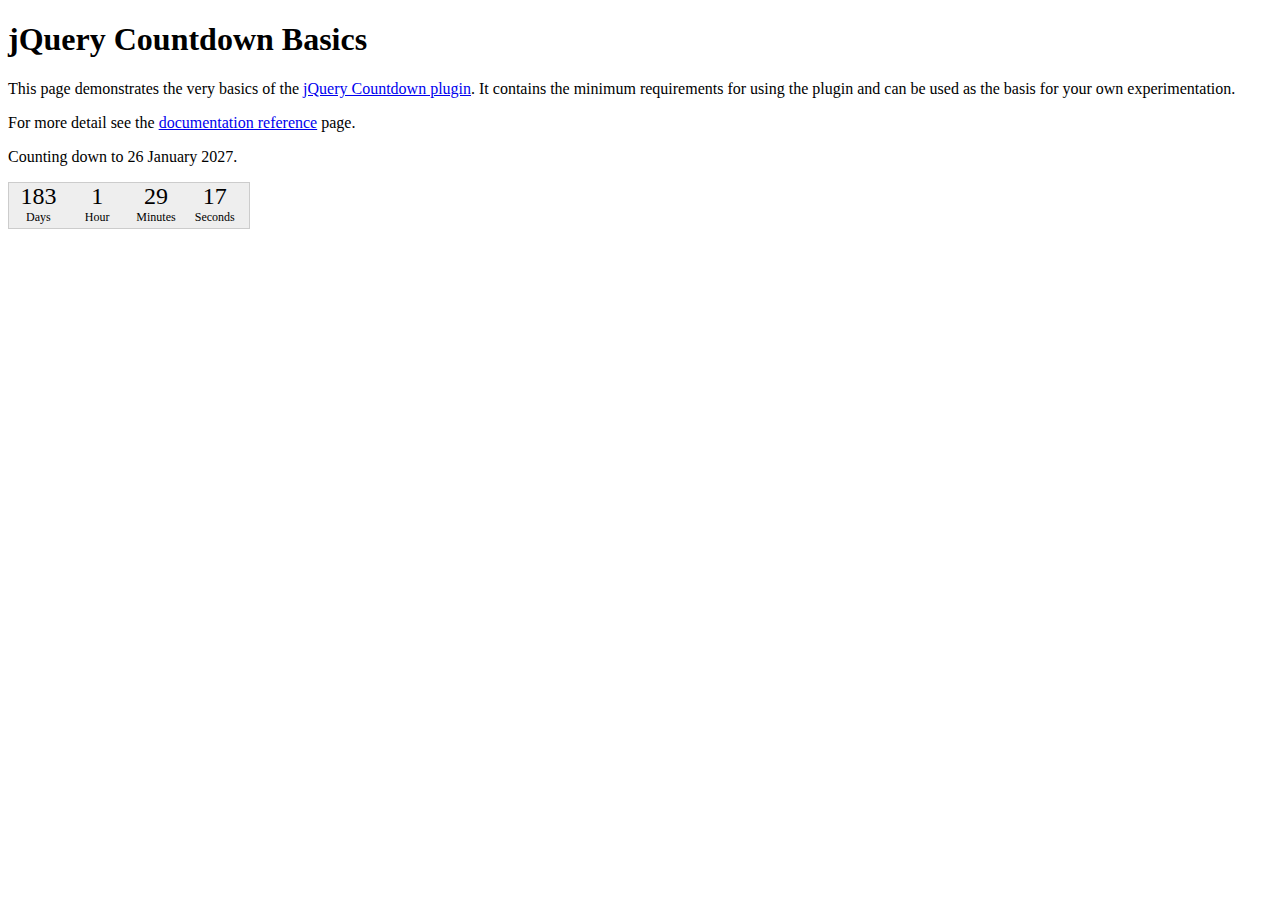
<file: js-plugin/jquery.countdown.package-1.6.3/countdownBasic.html>
﻿<!DOCTYPE HTML PUBLIC "-//W3C//DTD HTML 4.01//EN" "http://www.w3.org/TR/html4/strict.dtd">
<html>
<head>
<meta http-equiv="Content-Type" content="text/html;charset=utf-8">
<title>jQuery Countdown</title>
<link rel="stylesheet" href="jquery.countdown.css">
<style type="text/css">
#defaultCountdown { width: 240px; height: 45px; }
</style>
<script type="text/javascript" src="http://ajax.googleapis.com/ajax/libs/jquery/1.8.3/jquery.min.js"></script>
<script type="text/javascript" src="jquery.countdown.js"></script>
<script type="text/javascript">
$(function () {
	var austDay = new Date();
	austDay = new Date(austDay.getFullYear() + 1, 1 - 1, 26);
	$('#defaultCountdown').countdown({until: austDay});
	$('#year').text(austDay.getFullYear());
});
</script>
</head>
<body>
<h1>jQuery Countdown Basics</h1>
<p>This page demonstrates the very basics of the
	<a href="http://keith-wood.name/countdown.html">jQuery Countdown plugin</a>.
	It contains the minimum requirements for using the plugin and
	can be used as the basis for your own experimentation.</p>
<p>For more detail see the <a href="http://keith-wood.name/countdownRef.html">documentation reference</a> page.</p>
<p>Counting down to 26 January <span id="year">2010</span>.</p>
<div id="defaultCountdown"></div>
</body>
</html>
</file>
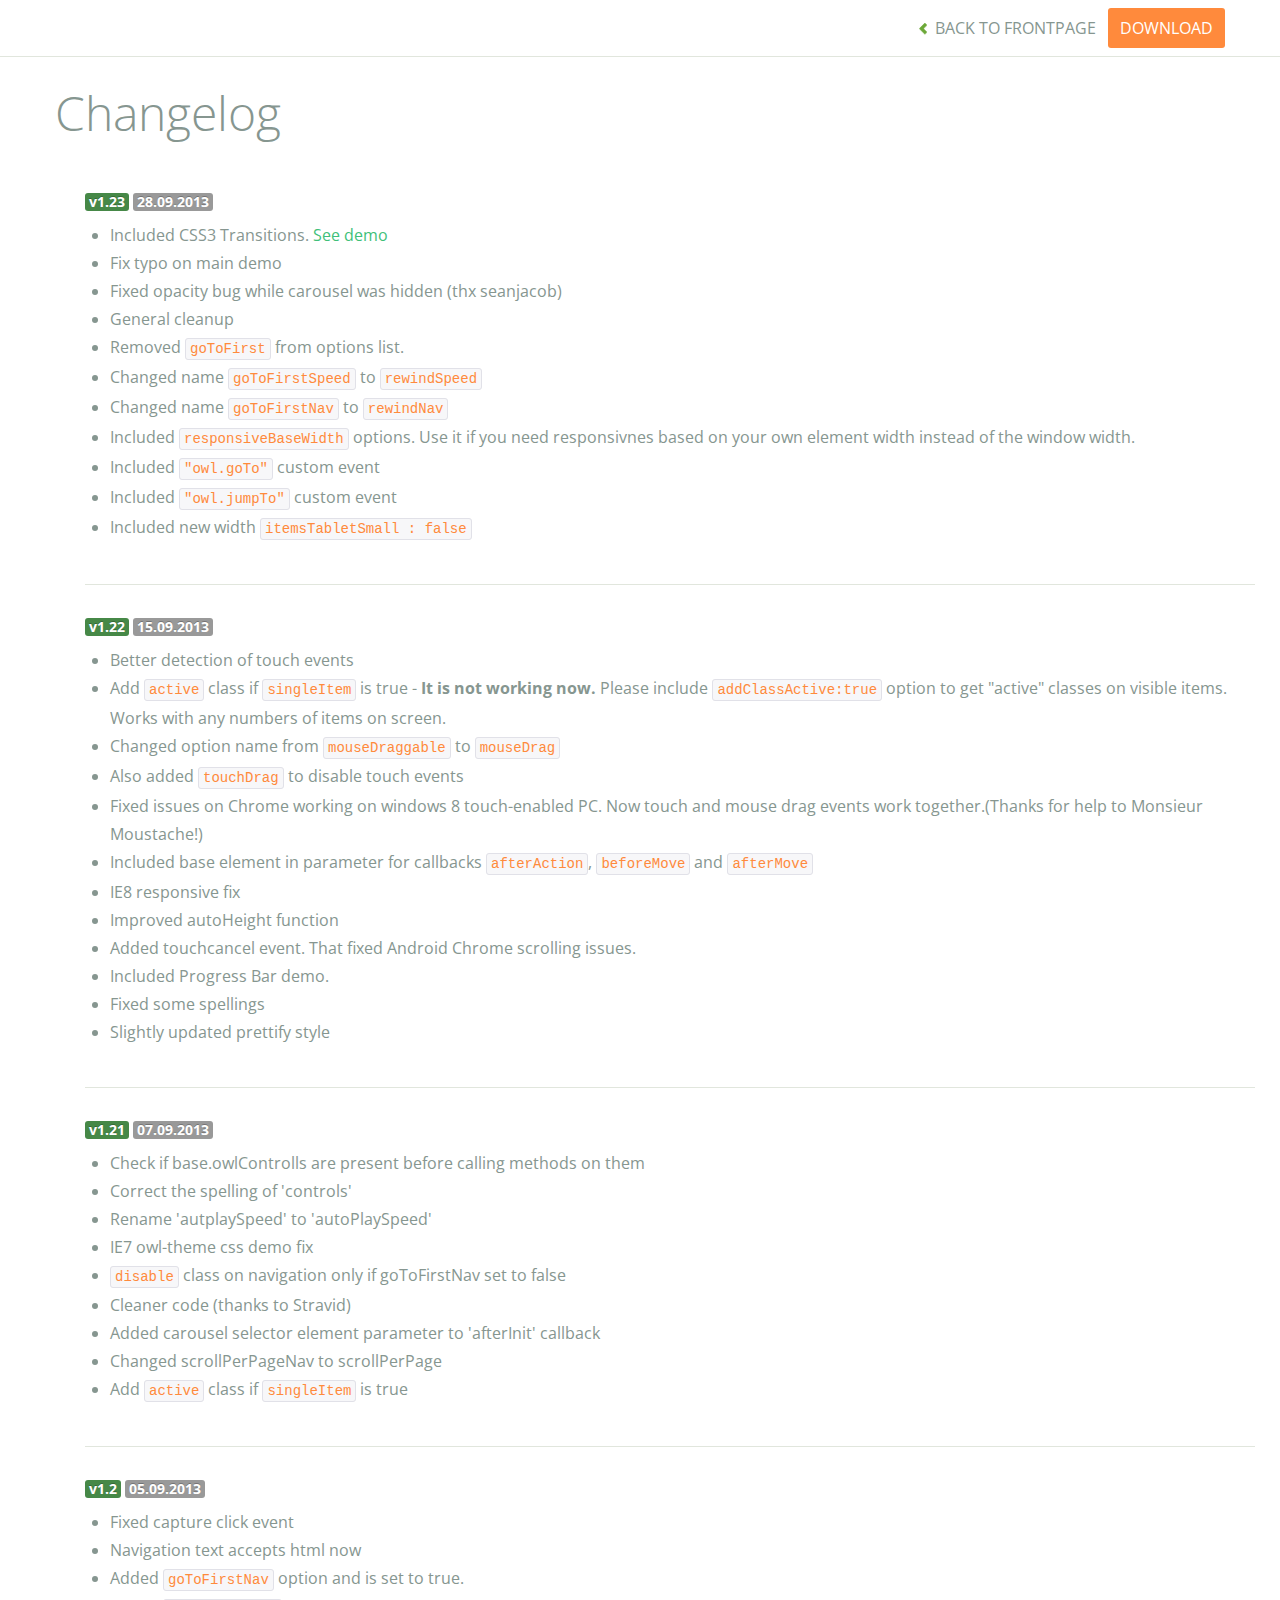
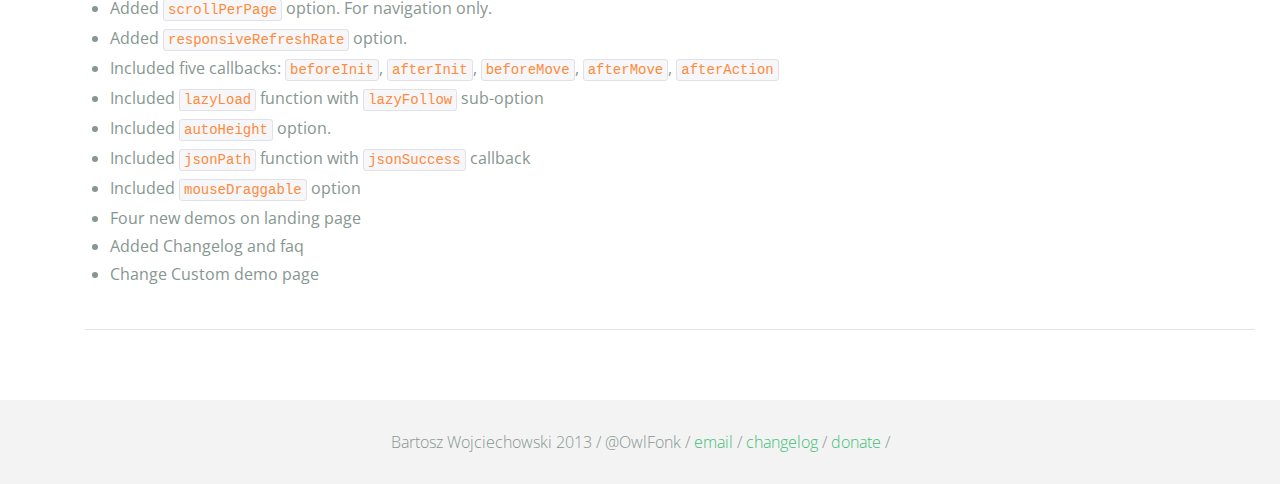
<file: js-plugin/owl.carousel/changelog.html>
<!DOCTYPE html>
<html lang="en">
  <head>
    <meta charset="utf-8">
    <title>Owl Carousel - Changelog</title>
    <meta name="viewport" content="width=device-width, initial-scale=1.0">
    <meta name="description" content="jQuery Responsive Carousel - Owl Carusel">
    <meta name="author" content="Bartosz Wojciechowski">

    <link href='http://fonts.googleapis.com/css?family=Open+Sans:400italic,400,300,600,700' rel='stylesheet' type='text/css'>
    <link href="assets/css/bootstrapTheme.css" rel="stylesheet">
    <link href="assets/css/custom.css" rel="stylesheet">

    <!-- Owl Carousel Assets -->
    <link href="owl-carousel/owl.carousel.css" rel="stylesheet">
    <link href="owl-carousel/owl.theme.css" rel="stylesheet">

    <!-- Prettify -->
    <link href="assets/js/google-code-prettify/prettify.css" rel="stylesheet">
	

    <!-- Le fav and touch icons -->
    <link rel="apple-touch-icon-precomposed" sizes="144x144" href="assets/ico/apple-touch-icon-144-precomposed.png">
    <link rel="apple-touch-icon-precomposed" sizes="114x114" href="assets/ico/apple-touch-icon-114-precomposed.png">
      <link rel="apple-touch-icon-precomposed" sizes="72x72" href="assets/ico/apple-touch-icon-72-precomposed.png">
                    <link rel="apple-touch-icon-precomposed" href="assets/ico/apple-touch-icon-57-precomposed.png">
                                   <link rel="shortcut icon" href="assets/ico/favicon.png">
  </head>
  <body>

      <div id="top-nav" class="navbar navbar-fixed-top">
        <div class="navbar-inner">
          <div class="container">
            <button type="button" class="btn btn-navbar" data-toggle="collapse" data-target=".nav-collapse">
            <span class="icon-bar"></span>
            <span class="icon-bar"></span>
            <span class="icon-bar"></span>
          </button>
            <div class="nav-collapse collapse">
            <ul class="nav pull-right">
              <li><a href="index.html"><i class="icon-chevron-left"></i> Back to Frontpage</a></li>
              <li><a href="owl.carousel.zip" class="download download-on" data-spy="affix" data-offset-top="450">Download</a></li>
            </ul>
            <ul class="nav pull-left">
              
            </ul>
            </div>
          </div>
        </div>
      </div>

    <div id="changelog" class="container">
      <div class="row">
        <div class="span12">
          <h1>Changelog</h1>

          <div class="span12 log">
          <span class="label label-success">v1.23</span> <span class="label">28.09.2013</span>
            <ul>
              <li>Included CSS3 Transitions. <a href="demos/transitions.html">See demo</a></li>
              <li>Fix typo on main demo</li>
              <li>Fixed opacity bug while carousel was hidden (thx seanjacob)</li>
              <li>General cleanup</li>
              <li>Removed <code>goToFirst</code> from options list.</li>
              <li>Changed name <code>goToFirstSpeed</code> to <code>rewindSpeed</code></li>
              <li>Changed name <code>goToFirstNav</code> to <code>rewindNav</code></li>
              <li>Included <code>responsiveBaseWidth</code> options. Use it if you need responsivnes based on your own element width instead of the window width.</li>
              <li>Included <code>"owl.goTo"</code> custom event</li>
              <li>Included <code>"owl.jumpTo"</code> custom event</li>
              <li>Included new width <code>itemsTabletSmall : false</code></li>
            </ul>
          </div>

          <div class="span12 log">
          <span class="label label-success">v1.22</span> <span class="label">15.09.2013</span>
            <ul>
              <li>Better detection of touch events</li>
              <li>Add <code>active</code> class if <code>singleItem</code> is true - <b>It is not working now.</b> Please include <code>addClassActive:true</code> option to get "active" classes on visible items. Works with any numbers of items on screen.</li>
              <li>Changed option name from <code>mouseDraggable</code> to <code>mouseDrag</code></li>
              <li>Also added <code>touchDrag</code> to disable touch events</li>
              <li>Fixed issues on Chrome working on windows 8 touch-enabled PC. Now touch and mouse drag events work together.(Thanks for help to Monsieur Moustache!)</li>
              <li>Included base element in parameter for callbacks <code>afterAction</code>, <code>beforeMove</code> and <code>afterMove</code></li>
              <li>IE8 responsive fix</li>
              <li>Improved autoHeight function</li>
              <li>Added touchcancel event. That fixed Android Chrome scrolling issues.</li>
              <li>Included Progress Bar demo.</li>
              <li>Fixed some spellings</li>
              <li>Slightly updated prettify style</li>
            </ul>
          </div>

          <div class="span12 log">
          <span class="label label-success">v1.21</span> <span class="label">07.09.2013</span>
            <ul>
              <li>Check if base.owlControlls are present before calling methods on them</li>
              <li>Correct the spelling of 'controls'</li>
              <li>Rename 'autplaySpeed' to 'autoPlaySpeed'</li>
              <li>IE7 owl-theme css demo fix</li>
              <li><code>disable</code> class on navigation only if goToFirstNav set to false</li>
              <li>Cleaner code (thanks to Stravid)</li>
              <li>Added carousel selector element parameter to 'afterInit' callback</li>
              <li>Changed scrollPerPageNav to scrollPerPage</li>
              <li>Add <code>active</code> class if <code>singleItem</code> is true</li>
            </ul>
          </div>
          <div class="span12 log">
          <span class="label label-success">v1.2</span> <span class="label">05.09.2013</span>
            <ul>
              <li>Fixed capture click event</li>
              <li>Navigation text accepts html now</li>
              <li>Added <code>goToFirstNav</code> option and is set to true.</li>
              <li>Added <code>scrollPerPage</code> option. For navigation only.</li>
              <li>Added <code>responsiveRefreshRate</code> option.</li>
              <li>Included five callbacks: <code>beforeInit</code>, <code>afterInit</code>, <code>beforeMove</code>, <code>afterMove</code>, <code>afterAction</code></li>
              <li>Included <code>lazyLoad</code> function with <code>lazyFollow</code> sub-option</li>
              <li>Included <code>autoHeight</code> option.</li>
              <li>Included <code>jsonPath</code> function with <code>jsonSuccess</code> callback</li>
              <li>Included <code>mouseDraggable</code> option</li>
              <li>Four new demos on landing page</li>
              <li>Added Changelog and faq</li>
              <li>Change Custom demo page</li>
            </ul>
          </div>
        </div>
      </div>
    </div>

    <div id="footer">
      <div class="container">
        <div class="row">
          <div class="span12">
            <h5>Bartosz Wojciechowski 2013 / @OwlFonk / 
            <a href="mailto:owl@owlgraphic.com?subject=Hey Owl!">email</a> / 
            <a href="changelog.html">changelog</a> /
            <a href="https://www.paypal.com/cgi-bin/webscr?cmd=_s-xclick&hosted_button_id=EFSGXZS7V2U9N">donate</a> / 
            </h5>
          </div>
        </div>
      </div>
    </div>


    <script src="assets/js/jquery-1.9.1.min.js"></script> 
    <script src="owl-carousel/owl.carousel.js"></script>

    <!-- Frontpage Demo -->
    <script>
    jQuery(document).ready(function($) {
      $("#owl-example").owlCarousel();
    });

    $("body").data("page", "frontpage");

    </script>
    <script src="assets/js/bootstrap-collapse.js"></script>
    <script src="assets/js/bootstrap-transition.js"></script>

    <script src="assets/js/google-code-prettify/prettify.js"></script>
	  <script src="assets/js/application.js"></script>

    <script>
    var owldomain = window.location.hostname.indexOf("owlgraphic");
    if(owldomain !== -1){
      (function(i,s,o,g,r,a,m){i['GoogleAnalyticsObject']=r;i[r]=i[r]||function(){
      (i[r].q=i[r].q||[]).push(arguments)},i[r].l=1*new Date();a=s.createElement(o),
      m=s.getElementsByTagName(o)[0];a.async=1;a.src=g;m.parentNode.insertBefore(a,m)
      })(window,document,'script','//www.google-analytics.com/analytics.js','ga');

      ga('create', 'UA-41541058-1', 'owlgraphic.com');
      ga('send', 'pageview');
    }

    </script>

  </body>
</html>
</file>
<file: js-plugin/owl.carousel/assets/js/google-code-prettify/prettify.css>
.com { color: #93a1a1; }
.lit { color: #195f91; }
.pun, .opn, .clo { color: #93a1a1; }
.fun { color: #dc322f; }
.str, .atv { color: #ff8a3c; }
.kwd, .prettyprint .tag { color: #195f91; }
.typ, .atn, .dec, .var { color: #3fbf79; }
.pln { color: #48484c; }
.pun{ color:#48484c; }
pre.prettyprint {
  padding: 20px;
  background-color: #f3f3f3;
  border: 0px solid #e1e1e8;
}


/* Specify class=linenums on a pre to get line numbering */
ol.linenums {
  margin: 0 0 0 40px; /* IE indents via margin-left */
}
ol.linenums li {
  padding-left: 12px;
  color: #bebec5;
  line-height: 20px;
  text-shadow: 0 1px 0 #fff;
}
</file>
<file: font-icons/custom-icons/css/custom-icons.css>
@font-face {
  font-family: 'custom-icons';
  src: url('../font/custom-icons.eot?94416284');
  src: url('../font/custom-icons.eot?94416284#iefix') format('embedded-opentype'),
       url('../font/custom-icons.woff?94416284') format('woff'),
       url('../font/custom-icons.ttf?94416284') format('truetype'),
       url('../font/custom-icons.svg?94416284#custom-icons') format('svg');
  font-weight: normal;
  font-style: normal;
}
/* Chrome hack: SVG is rendered more smooth in Windozze. 100% magic, uncomment if you need it. */
/* Note, that will break hinting! In other OS-es font will be not as sharp as it could be */
/*
@media screen and (-webkit-min-device-pixel-ratio:0) {
  @font-face {
    font-family: 'custom-icons';
    src: url('../font/custom-icons.svg?94416284#custom-icons') format('svg');
  }
}
*/
 
 [class^="icon-"]:before, [class*=" icon-"]:before {
  font-family: "custom-icons";
  font-style: normal;
  font-weight: normal;
  speak: none;
 
  display: inline-block;
  text-decoration: inherit;
  width: 1em;
  margin-right: .2em;
  text-align: center;
  /* opacity: .8; */
 
  /* For safety - reset parent styles, that can break glyph codes*/
  font-variant: normal;
  text-transform: none;
     
  /* fix buttons height, for twitter bootstrap */
  line-height: 1em;
 
  /* Animation center compensation - margins should be symmetric */
  /* remove if not needed */
  margin-left: .2em;
 
  /* you can be more comfortable with increased icons size */
  /* font-size: 120%; */
 
  /* Uncomment for 3D effect */
  /* text-shadow: 1px 1px 1px rgba(127, 127, 127, 0.3); */
}
 
.icon-quote-left:before { content: '\e928'; } /* '' */
.icon-deviantart:before { content: '\e81d'; } /* '' */
.icon-left-open-mini:before { content: '\e804'; } /* '' */
.icon-right-open-mini:before { content: '\e805'; } /* '' */
.icon-left-open-big:before { content: '\e765'; } /* '' */
.icon-right-open-big:before { content: '\e766'; } /* '' */
.icon-music-outline:before { content: '\e800'; } /* '' */
.icon-music:before { content: '\e801'; } /* '' */
.icon-search-outline:before { content: '\e802'; } /* '' */
.icon-search:before { content: '\e803'; } /* '' */
.icon-mail:before { content: '\e806'; } /* '' */
.icon-heart:before { content: '\e807'; } /* '' */
.icon-heart-filled:before { content: '\e80e'; } /* '' */
.icon-star:before { content: '\e812'; } /* '' */
.icon-star-filled:before { content: '\e818'; } /* '' */
.icon-user-outline:before { content: '\e814'; } /* '' */
.icon-user:before { content: '\e81b'; } /* '' */
.icon-users-outline:before { content: '\e823'; } /* '' */
.icon-users:before { content: '\e828'; } /* '' */
.icon-user-add-outline:before { content: '\e829'; } /* '' */
.icon-user-add:before { content: '\e82a'; } /* '' */
.icon-user-delete-outline:before { content: '\e82b'; } /* '' */
.icon-user-delete:before { content: '\e82c'; } /* '' */
.icon-video:before { content: '\e82d'; } /* '' */
.icon-videocam-outline:before { content: '\e82e'; } /* '' */
.icon-videocam:before { content: '\e82f'; } /* '' */
.icon-picture-outline:before { content: '\e80d'; } /* '' */
.icon-picture:before { content: '\e80c'; } /* '' */
.icon-camera-outline:before { content: '\e80b'; } /* '' */
.icon-camera:before { content: '\e80a'; } /* '' */
.icon-th-outline:before { content: '\e809'; } /* '' */
.icon-th:before { content: '\e808'; } /* '' */
.icon-th-large-outline:before { content: '\e80f'; } /* '' */
.icon-th-large:before { content: '\e810'; } /* '' */
.icon-th-list-outline:before { content: '\e813'; } /* '' */
.icon-th-list:before { content: '\e817'; } /* '' */
.icon-ok-outline:before { content: '\e822'; } /* '' */
.icon-ok:before { content: '\e824'; } /* '' */
.icon-cancel-outline:before { content: '\e825'; } /* '' */
.icon-cancel:before { content: '\e836'; } /* '' */
.icon-cancel-alt:before { content: '\e835'; } /* '' */
.icon-cancel-alt-filled:before { content: '\e834'; } /* '' */
.icon-cancel-circled-outline:before { content: '\e833'; } /* '' */
.icon-cancel-circled:before { content: '\e832'; } /* '' */
.icon-plus-outline:before { content: '\e831'; } /* '' */
.icon-plus:before { content: '\e830'; } /* '' */
.icon-minus-outline:before { content: '\e837'; } /* '' */
.icon-minus:before { content: '\e838'; } /* '' */
.icon-divide-outline:before { content: '\e839'; } /* '' */
.icon-divide:before { content: '\e83a'; } /* '' */
.icon-eq-outline:before { content: '\e83b'; } /* '' */
.icon-eq:before { content: '\e83c'; } /* '' */
.icon-info-outline:before { content: '\e83d'; } /* '' */
.icon-info:before { content: '\e83e'; } /* '' */
.icon-home-outline:before { content: '\e83f'; } /* '' */
.icon-home:before { content: '\e840'; } /* '' */
.icon-link-outline:before { content: '\e841'; } /* '' */
.icon-link:before { content: '\e842'; } /* '' */
.icon-attach-outline:before { content: '\e843'; } /* '' */
.icon-attach:before { content: '\e844'; } /* '' */
.icon-lock:before { content: '\e845'; } /* '' */
.icon-lock-filled:before { content: '\e846'; } /* '' */
.icon-lock-open:before { content: '\e847'; } /* '' */
.icon-lock-open-filled:before { content: '\e848'; } /* '' */
.icon-pin-outline:before { content: '\e849'; } /* '' */
.icon-pin:before { content: '\e84a'; } /* '' */
.icon-eye-outline:before { content: '\e84b'; } /* '' */
.icon-eye:before { content: '\e84c'; } /* '' */
.icon-tag:before { content: '\e84d'; } /* '' */
.icon-tags:before { content: '\e84e'; } /* '' */
.icon-bookmark:before { content: '\e84f'; } /* '' */
.icon-flag:before { content: '\e850'; } /* '' */
.icon-flag-filled:before { content: '\e851'; } /* '' */
.icon-thumbs-up:before { content: '\e852'; } /* '' */
.icon-thumbs-down:before { content: '\e853'; } /* '' */
.icon-download-outline:before { content: '\e854'; } /* '' */
.icon-download:before { content: '\e855'; } /* '' */
.icon-upload-outline:before { content: '\e856'; } /* '' */
.icon-upload:before { content: '\e857'; } /* '' */
.icon-upload-cloud-outline:before { content: '\e858'; } /* '' */
.icon-upload-cloud:before { content: '\e859'; } /* '' */
.icon-reply-outline:before { content: '\e85a'; } /* '' */
.icon-reply:before { content: '\e85b'; } /* '' */
.icon-forward-outline:before { content: '\e85c'; } /* '' */
.icon-forward:before { content: '\e85d'; } /* '' */
.icon-code-outline:before { content: '\e85e'; } /* '' */
.icon-code:before { content: '\e85f'; } /* '' */
.icon-export-outline:before { content: '\e860'; } /* '' */
.icon-export:before { content: '\e861'; } /* '' */
.icon-pencil:before { content: '\e862'; } /* '' */
.icon-pen:before { content: '\e863'; } /* '' */
.icon-feather:before { content: '\e866'; } /* '' */
.icon-edit:before { content: '\e865'; } /* '' */
.icon-print:before { content: '\e864'; } /* '' */
.icon-comment:before { content: '\e867'; } /* '' */
.icon-chat:before { content: '\e868'; } /* '' */
.icon-chat-alt:before { content: '\e869'; } /* '' */
.icon-bell:before { content: '\e86a'; } /* '' */
.icon-attention:before { content: '\e86b'; } /* '' */
.icon-attention-filled:before { content: '\e86c'; } /* '' */
.icon-warning-empty:before { content: '\e86d'; } /* '' */
.icon-warning:before { content: '\e86e'; } /* '' */
.icon-contacts:before { content: '\e86f'; } /* '' */
.icon-vcard:before { content: '\e870'; } /* '' */
.icon-address:before { content: '\e871'; } /* '' */
.icon-location-outline:before { content: '\e872'; } /* '' */
.icon-location:before { content: '\e885'; } /* '' */
.icon-map:before { content: '\e884'; } /* '' */
.icon-direction-outline:before { content: '\e883'; } /* '' */
.icon-direction:before { content: '\e882'; } /* '' */
.icon-compass:before { content: '\e881'; } /* '' */
.icon-trash:before { content: '\e880'; } /* '' */
.icon-doc:before { content: '\e87f'; } /* '' */
.icon-doc-text:before { content: '\e87e'; } /* '' */
.icon-doc-add:before { content: '\e87d'; } /* '' */
.icon-doc-remove:before { content: '\e87c'; } /* '' */
.icon-news:before { content: '\e87b'; } /* '' */
.icon-folder:before { content: '\e87a'; } /* '' */
.icon-folder-add:before { content: '\e879'; } /* '' */
.icon-folder-delete:before { content: '\e878'; } /* '' */
.icon-archive:before { content: '\e877'; } /* '' */
.icon-box:before { content: '\e876'; } /* '' */
.icon-rss-outline:before { content: '\e875'; } /* '' */
.icon-rss:before { content: '\e73a'; } /* '' */
.icon-phone-outline:before { content: '\e874'; } /* '' */
.icon-phone:before { content: '\e873'; } /* '' */
.icon-menu-outline:before { content: '\e886'; } /* '' */
.icon-menu:before { content: '\e887'; } /* '' */
.icon-cog-outline:before { content: '\e888'; } /* '' */
.icon-cog:before { content: '\e889'; } /* '' */
.icon-wrench-outline:before { content: '\e88a'; } /* '' */
.icon-wrench:before { content: '\e88b'; } /* '' */
.icon-basket:before { content: '\e88c'; } /* '' */
.icon-calendar-outlilne:before { content: '\e88d'; } /* '' */
.icon-calendar:before { content: '\e88e'; } /* '' */
.icon-mic-outline:before { content: '\e88f'; } /* '' */
.icon-mic:before { content: '\e890'; } /* '' */
.icon-volume-off:before { content: '\e891'; } /* '' */
.icon-volume-low:before { content: '\e892'; } /* '' */
.icon-volume-middle:before { content: '\e893'; } /* '' */
.icon-volume-high:before { content: '\e894'; } /* '' */
.icon-headphones:before { content: '\e895'; } /* '' */
.icon-wristwatch:before { content: '\e896'; } /* '' */
.icon-stopwatch:before { content: '\e897'; } /* '' */
.icon-lightbulb:before { content: '\e898'; } /* '' */
.icon-block-outline:before { content: '\e899'; } /* '' */
.icon-block:before { content: '\e89a'; } /* '' */
.icon-resize-full-outline:before { content: '\e89b'; } /* '' */
.icon-resize-full:before { content: '\e89c'; } /* '' */
.icon-resize-normal-outline:before { content: '\e89d'; } /* '' */
.icon-quote-right:before { content: '\e929'; } /* '' */
.icon-move-outline:before { content: '\e89f'; } /* '' */
.icon-move:before { content: '\e8a0'; } /* '' */
.icon-popup:before { content: '\e8a1'; } /* '' */
.icon-zoom-in-outline:before { content: '\e8a2'; } /* '' */
.icon-zoom-in:before { content: '\e8a3'; } /* '' */
.icon-zoom-out-outline:before { content: '\e8a4'; } /* '' */
.icon-zoom-out:before { content: '\e8a5'; } /* '' */
.icon-popup-1:before { content: '\e8a6'; } /* '' */
.icon-left-open-outline:before { content: '\e8a7'; } /* '' */
.icon-left-open:before { content: '\e8a8'; } /* '' */
.icon-right-open-outline:before { content: '\e8a9'; } /* '' */
.icon-right-open:before { content: '\e8aa'; } /* '' */
.icon-down:before { content: '\e8ab'; } /* '' */
.icon-left:before { content: '\e8ac'; } /* '' */
.icon-right:before { content: '\e8ad'; } /* '' */
.icon-up:before { content: '\e8ae'; } /* '' */
.icon-down-outline:before { content: '\e8af'; } /* '' */
.icon-left-outline:before { content: '\e8b0'; } /* '' */
.icon-right-outline:before { content: '\e8b1'; } /* '' */
.icon-up-outline:before { content: '\e8b2'; } /* '' */
.icon-down-small:before { content: '\e8b3'; } /* '' */
.icon-left-small:before { content: '\e8b4'; } /* '' */
.icon-right-small:before { content: '\e8b5'; } /* '' */
.icon-up-small:before { content: '\e8b6'; } /* '' */
.icon-cw-outline:before { content: '\e8b7'; } /* '' */
.icon-cw:before { content: '\e8b8'; } /* '' */
.icon-arrows-cw-outline:before { content: '\e8b9'; } /* '' */
.icon-arrows-cw:before { content: '\e8ba'; } /* '' */
.icon-loop-outline:before { content: '\e8bb'; } /* '' */
.icon-loop:before { content: '\e8bc'; } /* '' */
.icon-loop-alt-outline:before { content: '\e8bd'; } /* '' */
.icon-loop-alt:before { content: '\e8be'; } /* '' */
.icon-shuffle:before { content: '\e8bf'; } /* '' */
.icon-play-outline:before { content: '\e8c0'; } /* '' */
.icon-play:before { content: '\e8c1'; } /* '' */
.icon-stop-outline:before { content: '\e8c2'; } /* '' */
.icon-stop:before { content: '\e8c3'; } /* '' */
.icon-pause-outline:before { content: '\e8c4'; } /* '' */
.icon-pause:before { content: '\e8c5'; } /* '' */
.icon-fast-fw-outline:before { content: '\e8c6'; } /* '' */
.icon-fast-fw:before { content: '\e8c7'; } /* '' */
.icon-rewind-outline:before { content: '\e8c8'; } /* '' */
.icon-rewind:before { content: '\e8c9'; } /* '' */
.icon-record-outline:before { content: '\e8ca'; } /* '' */
.icon-record:before { content: '\e8cb'; } /* '' */
.icon-eject-outline:before { content: '\e8cc'; } /* '' */
.icon-eject:before { content: '\e8cd'; } /* '' */
.icon-eject-alt-outline:before { content: '\e8ce'; } /* '' */
.icon-eject-alt:before { content: '\e8cf'; } /* '' */
.icon-bat1:before { content: '\e8d0'; } /* '' */
.icon-bat2:before { content: '\e8d1'; } /* '' */
.icon-bat3:before { content: '\e8d2'; } /* '' */
.icon-bat4:before { content: '\e8d3'; } /* '' */
.icon-bat-charge:before { content: '\e8d4'; } /* '' */
.icon-plug:before { content: '\e8d5'; } /* '' */
.icon-target-outline:before { content: '\e8e0'; } /* '' */
.icon-target:before { content: '\e8e5'; } /* '' */
.icon-wifi-outline:before { content: '\e8e6'; } /* '' */
.icon-wifi:before { content: '\e8e7'; } /* '' */
.icon-desktop:before { content: '\e8f5'; } /* '' */
.icon-laptop:before { content: '\e8f4'; } /* '' */
.icon-tablet:before { content: '\e8f6'; } /* '' */
.icon-mobile:before { content: '\e8f7'; } /* '' */
.icon-contrast:before { content: '\e8f8'; } /* '' */
.icon-globe-outline:before { content: '\e90a'; } /* '' */
.icon-globe:before { content: '\e90b'; } /* '' */
.icon-globe-alt-outline:before { content: '\e90c'; } /* '' */
.icon-globe-alt:before { content: '\e90d'; } /* '' */
.icon-sun:before { content: '\e90e'; } /* '' */
.icon-sun-filled:before { content: '\e90f'; } /* '' */
.icon-cloud:before { content: '\e910'; } /* '' */
.icon-flash-outline:before { content: '\e911'; } /* '' */
.icon-flash:before { content: '\e912'; } /* '' */
.icon-moon:before { content: '\e913'; } /* '' */
.icon-waves-outline:before { content: '\e8d6'; } /* '' */
.icon-waves:before { content: '\e8df'; } /* '' */
.icon-rain:before { content: '\e8e4'; } /* '' */
.icon-cloud-sun:before { content: '\e8e8'; } /* '' */
.icon-drizzle:before { content: '\e8e9'; } /* '' */
.icon-snow:before { content: '\e8f2'; } /* '' */
.icon-cloud-flash:before { content: '\e8f3'; } /* '' */
.icon-cloud-wind:before { content: '\e8f9'; } /* '' */
.icon-wind:before { content: '\e8fa'; } /* '' */
.icon-plane-outline:before { content: '\e8fb'; } /* '' */
.icon-plane:before { content: '\e902'; } /* '' */
.icon-leaf:before { content: '\e905'; } /* '' */
.icon-lifebuoy:before { content: '\e906'; } /* '' */
.icon-briefcase:before { content: '\e907'; } /* '' */
.icon-brush:before { content: '\e908'; } /* '' */
.icon-pipette:before { content: '\e909'; } /* '' */
.icon-power-outline:before { content: '\e914'; } /* '' */
.icon-power:before { content: '\e915'; } /* '' */
.icon-check-outline:before { content: '\e916'; } /* '' */
.icon-check:before { content: '\e917'; } /* '' */
.icon-gift:before { content: '\e8d7'; } /* '' */
.icon-temperatire:before { content: '\e8de'; } /* '' */
.icon-chart-outline:before { content: '\e8e3'; } /* '' */
.icon-chart:before { content: '\e8ea'; } /* '' */
.icon-chart-alt-outline:before { content: '\e8eb'; } /* '' */
.icon-chart-alt:before { content: '\e8f1'; } /* '' */
.icon-chart-bar-outline:before { content: '\e8f0'; } /* '' */
.icon-chart-bar:before { content: '\e8fc'; } /* '' */
.icon-chart-pie-outline:before { content: '\e8fd'; } /* '' */
.icon-chart-pie:before { content: '\e8fe'; } /* '' */
.icon-credit-card:before { content: '\e904'; } /* '' */
.icon-clipboard:before { content: '\e918'; } /* '' */
.icon-key-outline:before { content: '\e919'; } /* '' */
.icon-key:before { content: '\e91a'; } /* '' */
.icon-flow-split:before { content: '\e91b'; } /* '' */
.icon-flow-merge:before { content: '\e91c'; } /* '' */
.icon-flow-parallel:before { content: '\e91d'; } /* '' */
.icon-flow-cross:before { content: '\e91e'; } /* '' */
.icon-certificate-outline:before { content: '\e8d8'; } /* '' */
.icon-certificate:before { content: '\e8dd'; } /* '' */
.icon-scissors-outline:before { content: '\e8e2'; } /* '' */
.icon-scissors:before { content: '\e8e1'; } /* '' */
.icon-flask:before { content: '\e8ec'; } /* '' */
.icon-wine:before { content: '\e8ed'; } /* '' */
.icon-coffee:before { content: '\e8ef'; } /* '' */
.icon-beer:before { content: '\e8ff'; } /* '' */
.icon-anchor-outline:before { content: '\e900'; } /* '' */
.icon-anchor:before { content: '\e901'; } /* '' */
.icon-puzzle-outline:before { content: '\e903'; } /* '' */
.icon-puzzle:before { content: '\e91f'; } /* '' */
.icon-tree:before { content: '\e920'; } /* '' */
.icon-calculator:before { content: '\e921'; } /* '' */
.icon-infinity-outline:before { content: '\e922'; } /* '' */
.icon-infinity:before { content: '\e923'; } /* '' */
.icon-pi-outline:before { content: '\e924'; } /* '' */
.icon-pi:before { content: '\e925'; } /* '' */
.icon-at:before { content: '\e926'; } /* '' */
.icon-at-circled:before { content: '\e927'; } /* '' */
.icon-looped-square-outline:before { content: '\e8d9'; } /* '' */
.icon-looped-square-interest:before { content: '\e8dc'; } /* '' */
.icon-sort-alphabet-outline:before { content: '\e8da'; } /* '' */
.icon-sort-alphabet:before { content: '\e8db'; } /* '' */
.icon-sort-numeric-outline:before { content: '\e8ee'; } /* '' */
.icon-gplus-1:before { content: '\e815'; } /* '' */
.icon-reddit:before { content: '\e821'; } /* '' */
.icon-dribbble:before { content: '\e816'; } /* '' */
.icon-flickr:before { content: '\e820'; } /* '' */
.icon-linkedin-1:before { content: '\e81c'; } /* '' */
.icon-rss-3:before { content: '\e81f'; } /* '' */
.icon-youtube:before { content: '\e81e'; } /* '' */
.icon-vimeo:before { content: '\e819'; } /* '' */
.icon-yahoo:before { content: '\e811'; } /* '' */
.icon-tumblr-1:before { content: '\e81a'; } /* '' */
.icon-facebook-1:before { content: '\e826'; } /* '' */
.icon-twitter-bird:before { content: '\e827'; } /* '' */
.icon-resize-normal:before { content: '\e89e'; } /* '' */
</file>
<file: font-icons/custom-icons/css/custom-icons-ie7.css>
[class^="icon-"], [class*=" icon-"] {
  font-family: 'custom-icons';
  font-style: normal;
  font-weight: normal;
 
  /* fix buttons height */
  line-height: 1em;
 
  /* you can be more comfortable with increased icons size */
  /* font-size: 120%; */
}
 
.icon-quote-left { *zoom: expression( this.runtimeStyle['zoom'] = '1', this.innerHTML = '&#xe928;&nbsp;'); }
.icon-deviantart { *zoom: expression( this.runtimeStyle['zoom'] = '1', this.innerHTML = '&#xe81d;&nbsp;'); }
.icon-left-open-mini { *zoom: expression( this.runtimeStyle['zoom'] = '1', this.innerHTML = '&#xe804;&nbsp;'); }
.icon-right-open-mini { *zoom: expression( this.runtimeStyle['zoom'] = '1', this.innerHTML = '&#xe805;&nbsp;'); }
.icon-left-open-big { *zoom: expression( this.runtimeStyle['zoom'] = '1', this.innerHTML = '&#xe765;&nbsp;'); }
.icon-right-open-big { *zoom: expression( this.runtimeStyle['zoom'] = '1', this.innerHTML = '&#xe766;&nbsp;'); }
.icon-music-outline { *zoom: expression( this.runtimeStyle['zoom'] = '1', this.innerHTML = '&#xe800;&nbsp;'); }
.icon-music { *zoom: expression( this.runtimeStyle['zoom'] = '1', this.innerHTML = '&#xe801;&nbsp;'); }
.icon-search-outline { *zoom: expression( this.runtimeStyle['zoom'] = '1', this.innerHTML = '&#xe802;&nbsp;'); }
.icon-search { *zoom: expression( this.runtimeStyle['zoom'] = '1', this.innerHTML = '&#xe803;&nbsp;'); }
.icon-mail { *zoom: expression( this.runtimeStyle['zoom'] = '1', this.innerHTML = '&#xe806;&nbsp;'); }
.icon-heart { *zoom: expression( this.runtimeStyle['zoom'] = '1', this.innerHTML = '&#xe807;&nbsp;'); }
.icon-heart-filled { *zoom: expression( this.runtimeStyle['zoom'] = '1', this.innerHTML = '&#xe80e;&nbsp;'); }
.icon-star { *zoom: expression( this.runtimeStyle['zoom'] = '1', this.innerHTML = '&#xe812;&nbsp;'); }
.icon-star-filled { *zoom: expression( this.runtimeStyle['zoom'] = '1', this.innerHTML = '&#xe818;&nbsp;'); }
.icon-user-outline { *zoom: expression( this.runtimeStyle['zoom'] = '1', this.innerHTML = '&#xe814;&nbsp;'); }
.icon-user { *zoom: expression( this.runtimeStyle['zoom'] = '1', this.innerHTML = '&#xe81b;&nbsp;'); }
.icon-users-outline { *zoom: expression( this.runtimeStyle['zoom'] = '1', this.innerHTML = '&#xe823;&nbsp;'); }
.icon-users { *zoom: expression( this.runtimeStyle['zoom'] = '1', this.innerHTML = '&#xe828;&nbsp;'); }
.icon-user-add-outline { *zoom: expression( this.runtimeStyle['zoom'] = '1', this.innerHTML = '&#xe829;&nbsp;'); }
.icon-user-add { *zoom: expression( this.runtimeStyle['zoom'] = '1', this.innerHTML = '&#xe82a;&nbsp;'); }
.icon-user-delete-outline { *zoom: expression( this.runtimeStyle['zoom'] = '1', this.innerHTML = '&#xe82b;&nbsp;'); }
.icon-user-delete { *zoom: expression( this.runtimeStyle['zoom'] = '1', this.innerHTML = '&#xe82c;&nbsp;'); }
.icon-video { *zoom: expression( this.runtimeStyle['zoom'] = '1', this.innerHTML = '&#xe82d;&nbsp;'); }
.icon-videocam-outline { *zoom: expression( this.runtimeStyle['zoom'] = '1', this.innerHTML = '&#xe82e;&nbsp;'); }
.icon-videocam { *zoom: expression( this.runtimeStyle['zoom'] = '1', this.innerHTML = '&#xe82f;&nbsp;'); }
.icon-picture-outline { *zoom: expression( this.runtimeStyle['zoom'] = '1', this.innerHTML = '&#xe80d;&nbsp;'); }
.icon-picture { *zoom: expression( this.runtimeStyle['zoom'] = '1', this.innerHTML = '&#xe80c;&nbsp;'); }
.icon-camera-outline { *zoom: expression( this.runtimeStyle['zoom'] = '1', this.innerHTML = '&#xe80b;&nbsp;'); }
.icon-camera { *zoom: expression( this.runtimeStyle['zoom'] = '1', this.innerHTML = '&#xe80a;&nbsp;'); }
.icon-th-outline { *zoom: expression( this.runtimeStyle['zoom'] = '1', this.innerHTML = '&#xe809;&nbsp;'); }
.icon-th { *zoom: expression( this.runtimeStyle['zoom'] = '1', this.innerHTML = '&#xe808;&nbsp;'); }
.icon-th-large-outline { *zoom: expression( this.runtimeStyle['zoom'] = '1', this.innerHTML = '&#xe80f;&nbsp;'); }
.icon-th-large { *zoom: expression( this.runtimeStyle['zoom'] = '1', this.innerHTML = '&#xe810;&nbsp;'); }
.icon-th-list-outline { *zoom: expression( this.runtimeStyle['zoom'] = '1', this.innerHTML = '&#xe813;&nbsp;'); }
.icon-th-list { *zoom: expression( this.runtimeStyle['zoom'] = '1', this.innerHTML = '&#xe817;&nbsp;'); }
.icon-ok-outline { *zoom: expression( this.runtimeStyle['zoom'] = '1', this.innerHTML = '&#xe822;&nbsp;'); }
.icon-ok { *zoom: expression( this.runtimeStyle['zoom'] = '1', this.innerHTML = '&#xe824;&nbsp;'); }
.icon-cancel-outline { *zoom: expression( this.runtimeStyle['zoom'] = '1', this.innerHTML = '&#xe825;&nbsp;'); }
.icon-cancel { *zoom: expression( this.runtimeStyle['zoom'] = '1', this.innerHTML = '&#xe836;&nbsp;'); }
.icon-cancel-alt { *zoom: expression( this.runtimeStyle['zoom'] = '1', this.innerHTML = '&#xe835;&nbsp;'); }
.icon-cancel-alt-filled { *zoom: expression( this.runtimeStyle['zoom'] = '1', this.innerHTML = '&#xe834;&nbsp;'); }
.icon-cancel-circled-outline { *zoom: expression( this.runtimeStyle['zoom'] = '1', this.innerHTML = '&#xe833;&nbsp;'); }
.icon-cancel-circled { *zoom: expression( this.runtimeStyle['zoom'] = '1', this.innerHTML = '&#xe832;&nbsp;'); }
.icon-plus-outline { *zoom: expression( this.runtimeStyle['zoom'] = '1', this.innerHTML = '&#xe831;&nbsp;'); }
.icon-plus { *zoom: expression( this.runtimeStyle['zoom'] = '1', this.innerHTML = '&#xe830;&nbsp;'); }
.icon-minus-outline { *zoom: expression( this.runtimeStyle['zoom'] = '1', this.innerHTML = '&#xe837;&nbsp;'); }
.icon-minus { *zoom: expression( this.runtimeStyle['zoom'] = '1', this.innerHTML = '&#xe838;&nbsp;'); }
.icon-divide-outline { *zoom: expression( this.runtimeStyle['zoom'] = '1', this.innerHTML = '&#xe839;&nbsp;'); }
.icon-divide { *zoom: expression( this.runtimeStyle['zoom'] = '1', this.innerHTML = '&#xe83a;&nbsp;'); }
.icon-eq-outline { *zoom: expression( this.runtimeStyle['zoom'] = '1', this.innerHTML = '&#xe83b;&nbsp;'); }
.icon-eq { *zoom: expression( this.runtimeStyle['zoom'] = '1', this.innerHTML = '&#xe83c;&nbsp;'); }
.icon-info-outline { *zoom: expression( this.runtimeStyle['zoom'] = '1', this.innerHTML = '&#xe83d;&nbsp;'); }
.icon-info { *zoom: expression( this.runtimeStyle['zoom'] = '1', this.innerHTML = '&#xe83e;&nbsp;'); }
.icon-home-outline { *zoom: expression( this.runtimeStyle['zoom'] = '1', this.innerHTML = '&#xe83f;&nbsp;'); }
.icon-home { *zoom: expression( this.runtimeStyle['zoom'] = '1', this.innerHTML = '&#xe840;&nbsp;'); }
.icon-link-outline { *zoom: expression( this.runtimeStyle['zoom'] = '1', this.innerHTML = '&#xe841;&nbsp;'); }
.icon-link { *zoom: expression( this.runtimeStyle['zoom'] = '1', this.innerHTML = '&#xe842;&nbsp;'); }
.icon-attach-outline { *zoom: expression( this.runtimeStyle['zoom'] = '1', this.innerHTML = '&#xe843;&nbsp;'); }
.icon-attach { *zoom: expression( this.runtimeStyle['zoom'] = '1', this.innerHTML = '&#xe844;&nbsp;'); }
.icon-lock { *zoom: expression( this.runtimeStyle['zoom'] = '1', this.innerHTML = '&#xe845;&nbsp;'); }
.icon-lock-filled { *zoom: expression( this.runtimeStyle['zoom'] = '1', this.innerHTML = '&#xe846;&nbsp;'); }
.icon-lock-open { *zoom: expression( this.runtimeStyle['zoom'] = '1', this.innerHTML = '&#xe847;&nbsp;'); }
.icon-lock-open-filled { *zoom: expression( this.runtimeStyle['zoom'] = '1', this.innerHTML = '&#xe848;&nbsp;'); }
.icon-pin-outline { *zoom: expression( this.runtimeStyle['zoom'] = '1', this.innerHTML = '&#xe849;&nbsp;'); }
.icon-pin { *zoom: expression( this.runtimeStyle['zoom'] = '1', this.innerHTML = '&#xe84a;&nbsp;'); }
.icon-eye-outline { *zoom: expression( this.runtimeStyle['zoom'] = '1', this.innerHTML = '&#xe84b;&nbsp;'); }
.icon-eye { *zoom: expression( this.runtimeStyle['zoom'] = '1', this.innerHTML = '&#xe84c;&nbsp;'); }
.icon-tag { *zoom: expression( this.runtimeStyle['zoom'] = '1', this.innerHTML = '&#xe84d;&nbsp;'); }
.icon-tags { *zoom: expression( this.runtimeStyle['zoom'] = '1', this.innerHTML = '&#xe84e;&nbsp;'); }
.icon-bookmark { *zoom: expression( this.runtimeStyle['zoom'] = '1', this.innerHTML = '&#xe84f;&nbsp;'); }
.icon-flag { *zoom: expression( this.runtimeStyle['zoom'] = '1', this.innerHTML = '&#xe850;&nbsp;'); }
.icon-flag-filled { *zoom: expression( this.runtimeStyle['zoom'] = '1', this.innerHTML = '&#xe851;&nbsp;'); }
.icon-thumbs-up { *zoom: expression( this.runtimeStyle['zoom'] = '1', this.innerHTML = '&#xe852;&nbsp;'); }
.icon-thumbs-down { *zoom: expression( this.runtimeStyle['zoom'] = '1', this.innerHTML = '&#xe853;&nbsp;'); }
.icon-download-outline { *zoom: expression( this.runtimeStyle['zoom'] = '1', this.innerHTML = '&#xe854;&nbsp;'); }
.icon-download { *zoom: expression( this.runtimeStyle['zoom'] = '1', this.innerHTML = '&#xe855;&nbsp;'); }
.icon-upload-outline { *zoom: expression( this.runtimeStyle['zoom'] = '1', this.innerHTML = '&#xe856;&nbsp;'); }
.icon-upload { *zoom: expression( this.runtimeStyle['zoom'] = '1', this.innerHTML = '&#xe857;&nbsp;'); }
.icon-upload-cloud-outline { *zoom: expression( this.runtimeStyle['zoom'] = '1', this.innerHTML = '&#xe858;&nbsp;'); }
.icon-upload-cloud { *zoom: expression( this.runtimeStyle['zoom'] = '1', this.innerHTML = '&#xe859;&nbsp;'); }
.icon-reply-outline { *zoom: expression( this.runtimeStyle['zoom'] = '1', this.innerHTML = '&#xe85a;&nbsp;'); }
.icon-reply { *zoom: expression( this.runtimeStyle['zoom'] = '1', this.innerHTML = '&#xe85b;&nbsp;'); }
.icon-forward-outline { *zoom: expression( this.runtimeStyle['zoom'] = '1', this.innerHTML = '&#xe85c;&nbsp;'); }
.icon-forward { *zoom: expression( this.runtimeStyle['zoom'] = '1', this.innerHTML = '&#xe85d;&nbsp;'); }
.icon-code-outline { *zoom: expression( this.runtimeStyle['zoom'] = '1', this.innerHTML = '&#xe85e;&nbsp;'); }
.icon-code { *zoom: expression( this.runtimeStyle['zoom'] = '1', this.innerHTML = '&#xe85f;&nbsp;'); }
.icon-export-outline { *zoom: expression( this.runtimeStyle['zoom'] = '1', this.innerHTML = '&#xe860;&nbsp;'); }
.icon-export { *zoom: expression( this.runtimeStyle['zoom'] = '1', this.innerHTML = '&#xe861;&nbsp;'); }
.icon-pencil { *zoom: expression( this.runtimeStyle['zoom'] = '1', this.innerHTML = '&#xe862;&nbsp;'); }
.icon-pen { *zoom: expression( this.runtimeStyle['zoom'] = '1', this.innerHTML = '&#xe863;&nbsp;'); }
.icon-feather { *zoom: expression( this.runtimeStyle['zoom'] = '1', this.innerHTML = '&#xe866;&nbsp;'); }
.icon-edit { *zoom: expression( this.runtimeStyle['zoom'] = '1', this.innerHTML = '&#xe865;&nbsp;'); }
.icon-print { *zoom: expression( this.runtimeStyle['zoom'] = '1', this.innerHTML = '&#xe864;&nbsp;'); }
.icon-comment { *zoom: expression( this.runtimeStyle['zoom'] = '1', this.innerHTML = '&#xe867;&nbsp;'); }
.icon-chat { *zoom: expression( this.runtimeStyle['zoom'] = '1', this.innerHTML = '&#xe868;&nbsp;'); }
.icon-chat-alt { *zoom: expression( this.runtimeStyle['zoom'] = '1', this.innerHTML = '&#xe869;&nbsp;'); }
.icon-bell { *zoom: expression( this.runtimeStyle['zoom'] = '1', this.innerHTML = '&#xe86a;&nbsp;'); }
.icon-attention { *zoom: expression( this.runtimeStyle['zoom'] = '1', this.innerHTML = '&#xe86b;&nbsp;'); }
.icon-attention-filled { *zoom: expression( this.runtimeStyle['zoom'] = '1', this.innerHTML = '&#xe86c;&nbsp;'); }
.icon-warning-empty { *zoom: expression( this.runtimeStyle['zoom'] = '1', this.innerHTML = '&#xe86d;&nbsp;'); }
.icon-warning { *zoom: expression( this.runtimeStyle['zoom'] = '1', this.innerHTML = '&#xe86e;&nbsp;'); }
.icon-contacts { *zoom: expression( this.runtimeStyle['zoom'] = '1', this.innerHTML = '&#xe86f;&nbsp;'); }
.icon-vcard { *zoom: expression( this.runtimeStyle['zoom'] = '1', this.innerHTML = '&#xe870;&nbsp;'); }
.icon-address { *zoom: expression( this.runtimeStyle['zoom'] = '1', this.innerHTML = '&#xe871;&nbsp;'); }
.icon-location-outline { *zoom: expression( this.runtimeStyle['zoom'] = '1', this.innerHTML = '&#xe872;&nbsp;'); }
.icon-location { *zoom: expression( this.runtimeStyle['zoom'] = '1', this.innerHTML = '&#xe885;&nbsp;'); }
.icon-map { *zoom: expression( this.runtimeStyle['zoom'] = '1', this.innerHTML = '&#xe884;&nbsp;'); }
.icon-direction-outline { *zoom: expression( this.runtimeStyle['zoom'] = '1', this.innerHTML = '&#xe883;&nbsp;'); }
.icon-direction { *zoom: expression( this.runtimeStyle['zoom'] = '1', this.innerHTML = '&#xe882;&nbsp;'); }
.icon-compass { *zoom: expression( this.runtimeStyle['zoom'] = '1', this.innerHTML = '&#xe881;&nbsp;'); }
.icon-trash { *zoom: expression( this.runtimeStyle['zoom'] = '1', this.innerHTML = '&#xe880;&nbsp;'); }
.icon-doc { *zoom: expression( this.runtimeStyle['zoom'] = '1', this.innerHTML = '&#xe87f;&nbsp;'); }
.icon-doc-text { *zoom: expression( this.runtimeStyle['zoom'] = '1', this.innerHTML = '&#xe87e;&nbsp;'); }
.icon-doc-add { *zoom: expression( this.runtimeStyle['zoom'] = '1', this.innerHTML = '&#xe87d;&nbsp;'); }
.icon-doc-remove { *zoom: expression( this.runtimeStyle['zoom'] = '1', this.innerHTML = '&#xe87c;&nbsp;'); }
.icon-news { *zoom: expression( this.runtimeStyle['zoom'] = '1', this.innerHTML = '&#xe87b;&nbsp;'); }
.icon-folder { *zoom: expression( this.runtimeStyle['zoom'] = '1', this.innerHTML = '&#xe87a;&nbsp;'); }
.icon-folder-add { *zoom: expression( this.runtimeStyle['zoom'] = '1', this.innerHTML = '&#xe879;&nbsp;'); }
.icon-folder-delete { *zoom: expression( this.runtimeStyle['zoom'] = '1', this.innerHTML = '&#xe878;&nbsp;'); }
.icon-archive { *zoom: expression( this.runtimeStyle['zoom'] = '1', this.innerHTML = '&#xe877;&nbsp;'); }
.icon-box { *zoom: expression( this.runtimeStyle['zoom'] = '1', this.innerHTML = '&#xe876;&nbsp;'); }
.icon-rss-outline { *zoom: expression( this.runtimeStyle['zoom'] = '1', this.innerHTML = '&#xe875;&nbsp;'); }
.icon-rss { *zoom: expression( this.runtimeStyle['zoom'] = '1', this.innerHTML = '&#xe73a;&nbsp;'); }
.icon-phone-outline { *zoom: expression( this.runtimeStyle['zoom'] = '1', this.innerHTML = '&#xe874;&nbsp;'); }
.icon-phone { *zoom: expression( this.runtimeStyle['zoom'] = '1', this.innerHTML = '&#xe873;&nbsp;'); }
.icon-menu-outline { *zoom: expression( this.runtimeStyle['zoom'] = '1', this.innerHTML = '&#xe886;&nbsp;'); }
.icon-menu { *zoom: expression( this.runtimeStyle['zoom'] = '1', this.innerHTML = '&#xe887;&nbsp;'); }
.icon-cog-outline { *zoom: expression( this.runtimeStyle['zoom'] = '1', this.innerHTML = '&#xe888;&nbsp;'); }
.icon-cog { *zoom: expression( this.runtimeStyle['zoom'] = '1', this.innerHTML = '&#xe889;&nbsp;'); }
.icon-wrench-outline { *zoom: expression( this.runtimeStyle['zoom'] = '1', this.innerHTML = '&#xe88a;&nbsp;'); }
.icon-wrench { *zoom: expression( this.runtimeStyle['zoom'] = '1', this.innerHTML = '&#xe88b;&nbsp;'); }
.icon-basket { *zoom: expression( this.runtimeStyle['zoom'] = '1', this.innerHTML = '&#xe88c;&nbsp;'); }
.icon-calendar-outlilne { *zoom: expression( this.runtimeStyle['zoom'] = '1', this.innerHTML = '&#xe88d;&nbsp;'); }
.icon-calendar { *zoom: expression( this.runtimeStyle['zoom'] = '1', this.innerHTML = '&#xe88e;&nbsp;'); }
.icon-mic-outline { *zoom: expression( this.runtimeStyle['zoom'] = '1', this.innerHTML = '&#xe88f;&nbsp;'); }
.icon-mic { *zoom: expression( this.runtimeStyle['zoom'] = '1', this.innerHTML = '&#xe890;&nbsp;'); }
.icon-volume-off { *zoom: expression( this.runtimeStyle['zoom'] = '1', this.innerHTML = '&#xe891;&nbsp;'); }
.icon-volume-low { *zoom: expression( this.runtimeStyle['zoom'] = '1', this.innerHTML = '&#xe892;&nbsp;'); }
.icon-volume-middle { *zoom: expression( this.runtimeStyle['zoom'] = '1', this.innerHTML = '&#xe893;&nbsp;'); }
.icon-volume-high { *zoom: expression( this.runtimeStyle['zoom'] = '1', this.innerHTML = '&#xe894;&nbsp;'); }
.icon-headphones { *zoom: expression( this.runtimeStyle['zoom'] = '1', this.innerHTML = '&#xe895;&nbsp;'); }
.icon-wristwatch { *zoom: expression( this.runtimeStyle['zoom'] = '1', this.innerHTML = '&#xe896;&nbsp;'); }
.icon-stopwatch { *zoom: expression( this.runtimeStyle['zoom'] = '1', this.innerHTML = '&#xe897;&nbsp;'); }
.icon-lightbulb { *zoom: expression( this.runtimeStyle['zoom'] = '1', this.innerHTML = '&#xe898;&nbsp;'); }
.icon-block-outline { *zoom: expression( this.runtimeStyle['zoom'] = '1', this.innerHTML = '&#xe899;&nbsp;'); }
.icon-block { *zoom: expression( this.runtimeStyle['zoom'] = '1', this.innerHTML = '&#xe89a;&nbsp;'); }
.icon-resize-full-outline { *zoom: expression( this.runtimeStyle['zoom'] = '1', this.innerHTML = '&#xe89b;&nbsp;'); }
.icon-resize-full { *zoom: expression( this.runtimeStyle['zoom'] = '1', this.innerHTML = '&#xe89c;&nbsp;'); }
.icon-resize-normal-outline { *zoom: expression( this.runtimeStyle['zoom'] = '1', this.innerHTML = '&#xe89d;&nbsp;'); }
.icon-quote-right { *zoom: expression( this.runtimeStyle['zoom'] = '1', this.innerHTML = '&#xe929;&nbsp;'); }
.icon-move-outline { *zoom: expression( this.runtimeStyle['zoom'] = '1', this.innerHTML = '&#xe89f;&nbsp;'); }
.icon-move { *zoom: expression( this.runtimeStyle['zoom'] = '1', this.innerHTML = '&#xe8a0;&nbsp;'); }
.icon-popup { *zoom: expression( this.runtimeStyle['zoom'] = '1', this.innerHTML = '&#xe8a1;&nbsp;'); }
.icon-zoom-in-outline { *zoom: expression( this.runtimeStyle['zoom'] = '1', this.innerHTML = '&#xe8a2;&nbsp;'); }
.icon-zoom-in { *zoom: expression( this.runtimeStyle['zoom'] = '1', this.innerHTML = '&#xe8a3;&nbsp;'); }
.icon-zoom-out-outline { *zoom: expression( this.runtimeStyle['zoom'] = '1', this.innerHTML = '&#xe8a4;&nbsp;'); }
.icon-zoom-out { *zoom: expression( this.runtimeStyle['zoom'] = '1', this.innerHTML = '&#xe8a5;&nbsp;'); }
.icon-popup-1 { *zoom: expression( this.runtimeStyle['zoom'] = '1', this.innerHTML = '&#xe8a6;&nbsp;'); }
.icon-left-open-outline { *zoom: expression( this.runtimeStyle['zoom'] = '1', this.innerHTML = '&#xe8a7;&nbsp;'); }
.icon-left-open { *zoom: expression( this.runtimeStyle['zoom'] = '1', this.innerHTML = '&#xe8a8;&nbsp;'); }
.icon-right-open-outline { *zoom: expression( this.runtimeStyle['zoom'] = '1', this.innerHTML = '&#xe8a9;&nbsp;'); }
.icon-right-open { *zoom: expression( this.runtimeStyle['zoom'] = '1', this.innerHTML = '&#xe8aa;&nbsp;'); }
.icon-down { *zoom: expression( this.runtimeStyle['zoom'] = '1', this.innerHTML = '&#xe8ab;&nbsp;'); }
.icon-left { *zoom: expression( this.runtimeStyle['zoom'] = '1', this.innerHTML = '&#xe8ac;&nbsp;'); }
.icon-right { *zoom: expression( this.runtimeStyle['zoom'] = '1', this.innerHTML = '&#xe8ad;&nbsp;'); }
.icon-up { *zoom: expression( this.runtimeStyle['zoom'] = '1', this.innerHTML = '&#xe8ae;&nbsp;'); }
.icon-down-outline { *zoom: expression( this.runtimeStyle['zoom'] = '1', this.innerHTML = '&#xe8af;&nbsp;'); }
.icon-left-outline { *zoom: expression( this.runtimeStyle['zoom'] = '1', this.innerHTML = '&#xe8b0;&nbsp;'); }
.icon-right-outline { *zoom: expression( this.runtimeStyle['zoom'] = '1', this.innerHTML = '&#xe8b1;&nbsp;'); }
.icon-up-outline { *zoom: expression( this.runtimeStyle['zoom'] = '1', this.innerHTML = '&#xe8b2;&nbsp;'); }
.icon-down-small { *zoom: expression( this.runtimeStyle['zoom'] = '1', this.innerHTML = '&#xe8b3;&nbsp;'); }
.icon-left-small { *zoom: expression( this.runtimeStyle['zoom'] = '1', this.innerHTML = '&#xe8b4;&nbsp;'); }
.icon-right-small { *zoom: expression( this.runtimeStyle['zoom'] = '1', this.innerHTML = '&#xe8b5;&nbsp;'); }
.icon-up-small { *zoom: expression( this.runtimeStyle['zoom'] = '1', this.innerHTML = '&#xe8b6;&nbsp;'); }
.icon-cw-outline { *zoom: expression( this.runtimeStyle['zoom'] = '1', this.innerHTML = '&#xe8b7;&nbsp;'); }
.icon-cw { *zoom: expression( this.runtimeStyle['zoom'] = '1', this.innerHTML = '&#xe8b8;&nbsp;'); }
.icon-arrows-cw-outline { *zoom: expression( this.runtimeStyle['zoom'] = '1', this.innerHTML = '&#xe8b9;&nbsp;'); }
.icon-arrows-cw { *zoom: expression( this.runtimeStyle['zoom'] = '1', this.innerHTML = '&#xe8ba;&nbsp;'); }
.icon-loop-outline { *zoom: expression( this.runtimeStyle['zoom'] = '1', this.innerHTML = '&#xe8bb;&nbsp;'); }
.icon-loop { *zoom: expression( this.runtimeStyle['zoom'] = '1', this.innerHTML = '&#xe8bc;&nbsp;'); }
.icon-loop-alt-outline { *zoom: expression( this.runtimeStyle['zoom'] = '1', this.innerHTML = '&#xe8bd;&nbsp;'); }
.icon-loop-alt { *zoom: expression( this.runtimeStyle['zoom'] = '1', this.innerHTML = '&#xe8be;&nbsp;'); }
.icon-shuffle { *zoom: expression( this.runtimeStyle['zoom'] = '1', this.innerHTML = '&#xe8bf;&nbsp;'); }
.icon-play-outline { *zoom: expression( this.runtimeStyle['zoom'] = '1', this.innerHTML = '&#xe8c0;&nbsp;'); }
.icon-play { *zoom: expression( this.runtimeStyle['zoom'] = '1', this.innerHTML = '&#xe8c1;&nbsp;'); }
.icon-stop-outline { *zoom: expression( this.runtimeStyle['zoom'] = '1', this.innerHTML = '&#xe8c2;&nbsp;'); }
.icon-stop { *zoom: expression( this.runtimeStyle['zoom'] = '1', this.innerHTML = '&#xe8c3;&nbsp;'); }
.icon-pause-outline { *zoom: expression( this.runtimeStyle['zoom'] = '1', this.innerHTML = '&#xe8c4;&nbsp;'); }
.icon-pause { *zoom: expression( this.runtimeStyle['zoom'] = '1', this.innerHTML = '&#xe8c5;&nbsp;'); }
.icon-fast-fw-outline { *zoom: expression( this.runtimeStyle['zoom'] = '1', this.innerHTML = '&#xe8c6;&nbsp;'); }
.icon-fast-fw { *zoom: expression( this.runtimeStyle['zoom'] = '1', this.innerHTML = '&#xe8c7;&nbsp;'); }
.icon-rewind-outline { *zoom: expression( this.runtimeStyle['zoom'] = '1', this.innerHTML = '&#xe8c8;&nbsp;'); }
.icon-rewind { *zoom: expression( this.runtimeStyle['zoom'] = '1', this.innerHTML = '&#xe8c9;&nbsp;'); }
.icon-record-outline { *zoom: expression( this.runtimeStyle['zoom'] = '1', this.innerHTML = '&#xe8ca;&nbsp;'); }
.icon-record { *zoom: expression( this.runtimeStyle['zoom'] = '1', this.innerHTML = '&#xe8cb;&nbsp;'); }
.icon-eject-outline { *zoom: expression( this.runtimeStyle['zoom'] = '1', this.innerHTML = '&#xe8cc;&nbsp;'); }
.icon-eject { *zoom: expression( this.runtimeStyle['zoom'] = '1', this.innerHTML = '&#xe8cd;&nbsp;'); }
.icon-eject-alt-outline { *zoom: expression( this.runtimeStyle['zoom'] = '1', this.innerHTML = '&#xe8ce;&nbsp;'); }
.icon-eject-alt { *zoom: expression( this.runtimeStyle['zoom'] = '1', this.innerHTML = '&#xe8cf;&nbsp;'); }
.icon-bat1 { *zoom: expression( this.runtimeStyle['zoom'] = '1', this.innerHTML = '&#xe8d0;&nbsp;'); }
.icon-bat2 { *zoom: expression( this.runtimeStyle['zoom'] = '1', this.innerHTML = '&#xe8d1;&nbsp;'); }
.icon-bat3 { *zoom: expression( this.runtimeStyle['zoom'] = '1', this.innerHTML = '&#xe8d2;&nbsp;'); }
.icon-bat4 { *zoom: expression( this.runtimeStyle['zoom'] = '1', this.innerHTML = '&#xe8d3;&nbsp;'); }
.icon-bat-charge { *zoom: expression( this.runtimeStyle['zoom'] = '1', this.innerHTML = '&#xe8d4;&nbsp;'); }
.icon-plug { *zoom: expression( this.runtimeStyle['zoom'] = '1', this.innerHTML = '&#xe8d5;&nbsp;'); }
.icon-target-outline { *zoom: expression( this.runtimeStyle['zoom'] = '1', this.innerHTML = '&#xe8e0;&nbsp;'); }
.icon-target { *zoom: expression( this.runtimeStyle['zoom'] = '1', this.innerHTML = '&#xe8e5;&nbsp;'); }
.icon-wifi-outline { *zoom: expression( this.runtimeStyle['zoom'] = '1', this.innerHTML = '&#xe8e6;&nbsp;'); }
.icon-wifi { *zoom: expression( this.runtimeStyle['zoom'] = '1', this.innerHTML = '&#xe8e7;&nbsp;'); }
.icon-desktop { *zoom: expression( this.runtimeStyle['zoom'] = '1', this.innerHTML = '&#xe8f5;&nbsp;'); }
.icon-laptop { *zoom: expression( this.runtimeStyle['zoom'] = '1', this.innerHTML = '&#xe8f4;&nbsp;'); }
.icon-tablet { *zoom: expression( this.runtimeStyle['zoom'] = '1', this.innerHTML = '&#xe8f6;&nbsp;'); }
.icon-mobile { *zoom: expression( this.runtimeStyle['zoom'] = '1', this.innerHTML = '&#xe8f7;&nbsp;'); }
.icon-contrast { *zoom: expression( this.runtimeStyle['zoom'] = '1', this.innerHTML = '&#xe8f8;&nbsp;'); }
.icon-globe-outline { *zoom: expression( this.runtimeStyle['zoom'] = '1', this.innerHTML = '&#xe90a;&nbsp;'); }
.icon-globe { *zoom: expression( this.runtimeStyle['zoom'] = '1', this.innerHTML = '&#xe90b;&nbsp;'); }
.icon-globe-alt-outline { *zoom: expression( this.runtimeStyle['zoom'] = '1', this.innerHTML = '&#xe90c;&nbsp;'); }
.icon-globe-alt { *zoom: expression( this.runtimeStyle['zoom'] = '1', this.innerHTML = '&#xe90d;&nbsp;'); }
.icon-sun { *zoom: expression( this.runtimeStyle['zoom'] = '1', this.innerHTML = '&#xe90e;&nbsp;'); }
.icon-sun-filled { *zoom: expression( this.runtimeStyle['zoom'] = '1', this.innerHTML = '&#xe90f;&nbsp;'); }
.icon-cloud { *zoom: expression( this.runtimeStyle['zoom'] = '1', this.innerHTML = '&#xe910;&nbsp;'); }
.icon-flash-outline { *zoom: expression( this.runtimeStyle['zoom'] = '1', this.innerHTML = '&#xe911;&nbsp;'); }
.icon-flash { *zoom: expression( this.runtimeStyle['zoom'] = '1', this.innerHTML = '&#xe912;&nbsp;'); }
.icon-moon { *zoom: expression( this.runtimeStyle['zoom'] = '1', this.innerHTML = '&#xe913;&nbsp;'); }
.icon-waves-outline { *zoom: expression( this.runtimeStyle['zoom'] = '1', this.innerHTML = '&#xe8d6;&nbsp;'); }
.icon-waves { *zoom: expression( this.runtimeStyle['zoom'] = '1', this.innerHTML = '&#xe8df;&nbsp;'); }
.icon-rain { *zoom: expression( this.runtimeStyle['zoom'] = '1', this.innerHTML = '&#xe8e4;&nbsp;'); }
.icon-cloud-sun { *zoom: expression( this.runtimeStyle['zoom'] = '1', this.innerHTML = '&#xe8e8;&nbsp;'); }
.icon-drizzle { *zoom: expression( this.runtimeStyle['zoom'] = '1', this.innerHTML = '&#xe8e9;&nbsp;'); }
.icon-snow { *zoom: expression( this.runtimeStyle['zoom'] = '1', this.innerHTML = '&#xe8f2;&nbsp;'); }
.icon-cloud-flash { *zoom: expression( this.runtimeStyle['zoom'] = '1', this.innerHTML = '&#xe8f3;&nbsp;'); }
.icon-cloud-wind { *zoom: expression( this.runtimeStyle['zoom'] = '1', this.innerHTML = '&#xe8f9;&nbsp;'); }
.icon-wind { *zoom: expression( this.runtimeStyle['zoom'] = '1', this.innerHTML = '&#xe8fa;&nbsp;'); }
.icon-plane-outline { *zoom: expression( this.runtimeStyle['zoom'] = '1', this.innerHTML = '&#xe8fb;&nbsp;'); }
.icon-plane { *zoom: expression( this.runtimeStyle['zoom'] = '1', this.innerHTML = '&#xe902;&nbsp;'); }
.icon-leaf { *zoom: expression( this.runtimeStyle['zoom'] = '1', this.innerHTML = '&#xe905;&nbsp;'); }
.icon-lifebuoy { *zoom: expression( this.runtimeStyle['zoom'] = '1', this.innerHTML = '&#xe906;&nbsp;'); }
.icon-briefcase { *zoom: expression( this.runtimeStyle['zoom'] = '1', this.innerHTML = '&#xe907;&nbsp;'); }
.icon-brush { *zoom: expression( this.runtimeStyle['zoom'] = '1', this.innerHTML = '&#xe908;&nbsp;'); }
.icon-pipette { *zoom: expression( this.runtimeStyle['zoom'] = '1', this.innerHTML = '&#xe909;&nbsp;'); }
.icon-power-outline { *zoom: expression( this.runtimeStyle['zoom'] = '1', this.innerHTML = '&#xe914;&nbsp;'); }
.icon-power { *zoom: expression( this.runtimeStyle['zoom'] = '1', this.innerHTML = '&#xe915;&nbsp;'); }
.icon-check-outline { *zoom: expression( this.runtimeStyle['zoom'] = '1', this.innerHTML = '&#xe916;&nbsp;'); }
.icon-check { *zoom: expression( this.runtimeStyle['zoom'] = '1', this.innerHTML = '&#xe917;&nbsp;'); }
.icon-gift { *zoom: expression( this.runtimeStyle['zoom'] = '1', this.innerHTML = '&#xe8d7;&nbsp;'); }
.icon-temperatire { *zoom: expression( this.runtimeStyle['zoom'] = '1', this.innerHTML = '&#xe8de;&nbsp;'); }
.icon-chart-outline { *zoom: expression( this.runtimeStyle['zoom'] = '1', this.innerHTML = '&#xe8e3;&nbsp;'); }
.icon-chart { *zoom: expression( this.runtimeStyle['zoom'] = '1', this.innerHTML = '&#xe8ea;&nbsp;'); }
.icon-chart-alt-outline { *zoom: expression( this.runtimeStyle['zoom'] = '1', this.innerHTML = '&#xe8eb;&nbsp;'); }
.icon-chart-alt { *zoom: expression( this.runtimeStyle['zoom'] = '1', this.innerHTML = '&#xe8f1;&nbsp;'); }
.icon-chart-bar-outline { *zoom: expression( this.runtimeStyle['zoom'] = '1', this.innerHTML = '&#xe8f0;&nbsp;'); }
.icon-chart-bar { *zoom: expression( this.runtimeStyle['zoom'] = '1', this.innerHTML = '&#xe8fc;&nbsp;'); }
.icon-chart-pie-outline { *zoom: expression( this.runtimeStyle['zoom'] = '1', this.innerHTML = '&#xe8fd;&nbsp;'); }
.icon-chart-pie { *zoom: expression( this.runtimeStyle['zoom'] = '1', this.innerHTML = '&#xe8fe;&nbsp;'); }
.icon-credit-card { *zoom: expression( this.runtimeStyle['zoom'] = '1', this.innerHTML = '&#xe904;&nbsp;'); }
.icon-clipboard { *zoom: expression( this.runtimeStyle['zoom'] = '1', this.innerHTML = '&#xe918;&nbsp;'); }
.icon-key-outline { *zoom: expression( this.runtimeStyle['zoom'] = '1', this.innerHTML = '&#xe919;&nbsp;'); }
.icon-key { *zoom: expression( this.runtimeStyle['zoom'] = '1', this.innerHTML = '&#xe91a;&nbsp;'); }
.icon-flow-split { *zoom: expression( this.runtimeStyle['zoom'] = '1', this.innerHTML = '&#xe91b;&nbsp;'); }
.icon-flow-merge { *zoom: expression( this.runtimeStyle['zoom'] = '1', this.innerHTML = '&#xe91c;&nbsp;'); }
.icon-flow-parallel { *zoom: expression( this.runtimeStyle['zoom'] = '1', this.innerHTML = '&#xe91d;&nbsp;'); }
.icon-flow-cross { *zoom: expression( this.runtimeStyle['zoom'] = '1', this.innerHTML = '&#xe91e;&nbsp;'); }
.icon-certificate-outline { *zoom: expression( this.runtimeStyle['zoom'] = '1', this.innerHTML = '&#xe8d8;&nbsp;'); }
.icon-certificate { *zoom: expression( this.runtimeStyle['zoom'] = '1', this.innerHTML = '&#xe8dd;&nbsp;'); }
.icon-scissors-outline { *zoom: expression( this.runtimeStyle['zoom'] = '1', this.innerHTML = '&#xe8e2;&nbsp;'); }
.icon-scissors { *zoom: expression( this.runtimeStyle['zoom'] = '1', this.innerHTML = '&#xe8e1;&nbsp;'); }
.icon-flask { *zoom: expression( this.runtimeStyle['zoom'] = '1', this.innerHTML = '&#xe8ec;&nbsp;'); }
.icon-wine { *zoom: expression( this.runtimeStyle['zoom'] = '1', this.innerHTML = '&#xe8ed;&nbsp;'); }
.icon-coffee { *zoom: expression( this.runtimeStyle['zoom'] = '1', this.innerHTML = '&#xe8ef;&nbsp;'); }
.icon-beer { *zoom: expression( this.runtimeStyle['zoom'] = '1', this.innerHTML = '&#xe8ff;&nbsp;'); }
.icon-anchor-outline { *zoom: expression( this.runtimeStyle['zoom'] = '1', this.innerHTML = '&#xe900;&nbsp;'); }
.icon-anchor { *zoom: expression( this.runtimeStyle['zoom'] = '1', this.innerHTML = '&#xe901;&nbsp;'); }
.icon-puzzle-outline { *zoom: expression( this.runtimeStyle['zoom'] = '1', this.innerHTML = '&#xe903;&nbsp;'); }
.icon-puzzle { *zoom: expression( this.runtimeStyle['zoom'] = '1', this.innerHTML = '&#xe91f;&nbsp;'); }
.icon-tree { *zoom: expression( this.runtimeStyle['zoom'] = '1', this.innerHTML = '&#xe920;&nbsp;'); }
.icon-calculator { *zoom: expression( this.runtimeStyle['zoom'] = '1', this.innerHTML = '&#xe921;&nbsp;'); }
.icon-infinity-outline { *zoom: expression( this.runtimeStyle['zoom'] = '1', this.innerHTML = '&#xe922;&nbsp;'); }
.icon-infinity { *zoom: expression( this.runtimeStyle['zoom'] = '1', this.innerHTML = '&#xe923;&nbsp;'); }
.icon-pi-outline { *zoom: expression( this.runtimeStyle['zoom'] = '1', this.innerHTML = '&#xe924;&nbsp;'); }
.icon-pi { *zoom: expression( this.runtimeStyle['zoom'] = '1', this.innerHTML = '&#xe925;&nbsp;'); }
.icon-at { *zoom: expression( this.runtimeStyle['zoom'] = '1', this.innerHTML = '&#xe926;&nbsp;'); }
.icon-at-circled { *zoom: expression( this.runtimeStyle['zoom'] = '1', this.innerHTML = '&#xe927;&nbsp;'); }
.icon-looped-square-outline { *zoom: expression( this.runtimeStyle['zoom'] = '1', this.innerHTML = '&#xe8d9;&nbsp;'); }
.icon-looped-square-interest { *zoom: expression( this.runtimeStyle['zoom'] = '1', this.innerHTML = '&#xe8dc;&nbsp;'); }
.icon-sort-alphabet-outline { *zoom: expression( this.runtimeStyle['zoom'] = '1', this.innerHTML = '&#xe8da;&nbsp;'); }
.icon-sort-alphabet { *zoom: expression( this.runtimeStyle['zoom'] = '1', this.innerHTML = '&#xe8db;&nbsp;'); }
.icon-sort-numeric-outline { *zoom: expression( this.runtimeStyle['zoom'] = '1', this.innerHTML = '&#xe8ee;&nbsp;'); }
.icon-gplus-1 { *zoom: expression( this.runtimeStyle['zoom'] = '1', this.innerHTML = '&#xe815;&nbsp;'); }
.icon-reddit { *zoom: expression( this.runtimeStyle['zoom'] = '1', this.innerHTML = '&#xe821;&nbsp;'); }
.icon-dribbble { *zoom: expression( this.runtimeStyle['zoom'] = '1', this.innerHTML = '&#xe816;&nbsp;'); }
.icon-flickr { *zoom: expression( this.runtimeStyle['zoom'] = '1', this.innerHTML = '&#xe820;&nbsp;'); }
.icon-linkedin-1 { *zoom: expression( this.runtimeStyle['zoom'] = '1', this.innerHTML = '&#xe81c;&nbsp;'); }
.icon-rss-3 { *zoom: expression( this.runtimeStyle['zoom'] = '1', this.innerHTML = '&#xe81f;&nbsp;'); }
.icon-youtube { *zoom: expression( this.runtimeStyle['zoom'] = '1', this.innerHTML = '&#xe81e;&nbsp;'); }
.icon-vimeo { *zoom: expression( this.runtimeStyle['zoom'] = '1', this.innerHTML = '&#xe819;&nbsp;'); }
.icon-yahoo { *zoom: expression( this.runtimeStyle['zoom'] = '1', this.innerHTML = '&#xe811;&nbsp;'); }
.icon-tumblr-1 { *zoom: expression( this.runtimeStyle['zoom'] = '1', this.innerHTML = '&#xe81a;&nbsp;'); }
.icon-facebook-1 { *zoom: expression( this.runtimeStyle['zoom'] = '1', this.innerHTML = '&#xe826;&nbsp;'); }
.icon-twitter-bird { *zoom: expression( this.runtimeStyle['zoom'] = '1', this.innerHTML = '&#xe827;&nbsp;'); }
.icon-resize-normal { *zoom: expression( this.runtimeStyle['zoom'] = '1', this.innerHTML = '&#xe89e;&nbsp;'); }
</file>
<file: css/layout.css>
/* 
Document   : layout
Author     : Little Neko
Description: layout styles

*/

/* Table of Content
==================================================

#BOOSTRAP CUSTOMIZATION
#NEKO CSS FRAMEWORK
#TYPOGRAPHY
#GENERAL
#PARALLAX STUFF
#HEADER
#MAIN MENU 
#FOOTER 
#SLIDERS
#BLOG
#NEWS
#PAGES
#PORTFOLIO
#FORMS
#MISCELANIOUS
#TIMELINE
*/


/* BOOSTRAP CUSTOMIZATION
================================================== */
.navbar {margin-bottom:0;}
.navbar-default {background:none; border:none;}
.nav.nav-tabs {margin-bottom:22px;}
.btn:active, .btn.active{
-webkit-box-shadow:none;box-shadow:none
}
.container .jumbotron{border-radius: 0;}
.jumbotron {font-size: 16px;}
.jumbotron h1 {text-align: left;}
/*forms*/
.form-control {-webkit-box-shadow:none;box-shadow:none}
.has-error div {padding: 5px;
margin-bottom: 20px;
display:block;
}
/*tabs*/

/** expand the link to fill the whole tab **/
.panel-title a {
    display: block;
    padding: 10px 15px;
    margin: -10px -15px;
    outline:none;
}

.panel-default>.panel-heading{
 -webkit-transition: all 0.2s ease-out;
	-moz-transition: all 0.2s ease-out;
	-o-transition: all 0.2s ease-out;
	-ms-transition: all 0.2s ease-out;
	transition: all 0.2s ease-out;
}
.panel-default {
	border:none;
}
.navbar-default .navbar-toggle {
	margin-top: 22px;
}
/*** MEDIA QUERIES ***/

@media(max-width:767px){
}

@media(min-width:768px){}

@media(min-width:992px){}

@media(min-width:1200px){}

/*** END MEDIA QUERIES ***/

/* END BOOSTRAP CUSTOMIZATION
================================================== */



/* NEKO CSS FRAMEWORK
================================================== */

.iconRounded{
	border-radius: 50%;
	width: 40px;
	height: 40px;
	display: block;
	text-align: center;
	padding-top: 11px;
	
}
.iconRounded:before{margin: auto;text-align: center;}
.iconBig{
	font-size: 50px;
}
.iconBig.iconRounded{
	width: 112px;
	height: 112px;
	padding-top:29px;
	border-width: 4px;
}
.boxFeature{margin-bottom:33px;}
/* v2 */
.boxFeature-2 {text-align: center;}
.boxFeature-2 i {margin-bottom: 22px; display:block;}
.boxFeature-2 p {font-size: 12px;}

.boxContent{padding:22px;}
/*** utilies classes ***/
.mb15 {
	margin-bottom:1.5em;
}
.mb30 {
	margin-bottom:3em;
}
.mb40 {
	margin-bottom:4em;
}
.mt15 {
	margin-top:1.5em;
}
.mt30 {
	margin-top:3em;
}
.mt40 {
	margin-top:4em;
}
.noMargin {
	margin:0;
}
.noPaddingBottom {
	padding-bottom:0 !important;
}
.noPaddingTop {
	padding-top:0
}
/*** end utilies classes ***/

/*** MEDIA QUERIES ***/

@media(max-width:767px){}

@media(min-width:768px){
	.isotopeItem .iconBig{
		font-size: 33px;
	}
	.isotopeItem .iconBig.iconRounded{
		width: 80px;
		height: 80px;
		padding-top: 18px;
	}
	.isotopeItem .iconLinks a span{font-size:10px;}
}

@media(min-width:992px){
	.iconBig, .isotopeItem .iconBig{
		font-size: 66px;
	}
	.iconBig.iconRounded, .isotopeItem .iconBig.iconRounded {
		width: 125px;
		height: 125px;
		padding-top: 28px;
	}
	.isotopeItem .iconLinks a span{font-size:12px;}
}

@media(min-width:1200px){}

/*** END MEDIA QUERIES ***/
/* NEKO CSS FRAMEWORK
================================================== */

/* TYPOGRAPHY
================================================== */

body {
	font-size:16px;
	line-height: 22px;
	font-family: Arial, Helvetica, sans-serif;
	-webkit-font-smoothing: antialiased; /* Fix for webkit rendering */
	-webkit-text-size-adjust: 100%;
	margin: 0;
	padding: 0;
	padding-top: 88px;
}
h1, h2, h3, h4, h5, h6, legend {
	margin:0;
	font-weight: 300;
	font-family: 'Open Sans', sans-serif;
}
h1 {
	font-size: 44px;
	line-height: 44px;
	font-weight: 300;
	font-style: normal;
	text-align:center;
	text-transform:uppercase;
	position:relative;
	letter-spacing: 0.1em;
	margin-bottom: 17px;
}

h1.noSubtitle{
	margin-bottom:90px;
}


.bigTitle, h1.bigTitle, h2.bigTitle, h3.bigTitle {
	font-weight: 800;
	font-size: 5em;
	line-height:1em;
	text-transform:uppercase;
	padding:0.5em 0;
	text-shadow: 1px 1px 0 rgba(0, 0, 0, 0.2);
}


.paralaxText h2 {
	font-size: 3.21em;
	font-weight: 800;
	line-height:1.5em;
	text-transform:uppercase;
	padding:0.5em 0;
	text-shadow: 1px 1px 0 rgba(0, 0, 0, 0.2);
}

.paralaxText blockquote {
	font-size: 33px;
	line-height: 33px;
	margin-bottom: 0;
	font-weight: 300;
	font-family: 'Open Sans', sans-serif;
	padding-left: 0;
	border: none;
	text-transform: uppercase;
	text-align: center;
	text-shadow: 1px 1px 0 rgba(0, 0, 0, 0.2);
	letter-spacing: 0.1em;
}


h2 {
	font-size:24px;
	line-height: 24px;
	font-weight: 300;
	font-style: normal;
	padding:0;
	margin-bottom:17px;

}
h2.subTitle{
	font-size:24px;
	line-height: 24px;
	font-weight: 300;
	font-style: normal;
	padding:0;
	margin-bottom:90px;
	text-align:center;
}
h2.subTitle:after, h1.noSubtitle:after {
	display:block;
	height:1px;
	width:100px;
	content:'';
	bottom:-37px;
	position:absolute;
	margin-left:-50px;
	left:50%;
}



/* remove the underline on H1 when not needed */
h1.bigTitle:after, .boxWrapper h1:after, .pricingBloc h1:after, .team h1:after, .iconBoxV3 h1:after, #sliderWrapper h1:after, .fullwidthbanner-container h1:after, .camera_caption h1:after, .caption h1:after, .bulle h1:after, .iconBoxV2 .iconBox-body h1:after {
	content:none
}
h3, legend {
	font-size: 18px;
	line-height: 22px;
	margin-bottom: 14px;
	font-weight: 600;
	letter-spacing: -0.06em;
}
h4 {
	font-size: 14px;
	line-height: 22px;
	margin-bottom: 6px;
	font-style: bold;
	font-family: Arial, Helvetica, sans-serif;
	font-weight:300;
}
h5 {
	font-style: normal;
	font-weight: 300;
	font-size: 1.116em;
	line-height: 1.5714em;
	margin-bottom: 0.916em;
}
h6 {
	font-weight: 300;
	font-style: italic;
	margin-bottom: 2em;
	font-size: 1em;
	line-height:1em;
}
h1 small, h2 small, h3 small, h4 small {
	text-transform:none;
	font-size:0.5em;
	font-weight:400;
	color:inherit;
}
p, ul {
	margin-top: 0;
	margin-bottom: 12px;
}
strong {
	font-weight:bold
}
small, aside {
}
li {
	line-height: inherit;
}
a:link, a:visited {
	text-decoration:none;
	font-family: 'Open Sans', sans-serif;
}
a:hover, a:active {
	text-decoration:underline;
}
ul.iconsList li a:hover {
	text-decoration:none;
}
a.readMore {
	display:block;
	margin-top:0.75em;
	font-style:italic;
}
blockquote {
	font-size:22px;
	line-height: 33px;
	margin-bottom:0;
	font-weight:300;
	font-family: 'Open Sans', sans-serif;
	padding:0;
	border:none;
	text-align:left;
}
blockquote p {
	font-size: inherit;
}
blockquote small {
	font-size:50%;
	display:inline;
}
blockquote:before {
	content:'\e928';
	font-family: 'custom-icons';
	margin-right:0.5em;
}
blockquote:after {
	content:'\e929';
	font-family: 'custom-icons';
	margin-left:0.5em;
}
.quoteRow blockquote:before, .quoteRow blockquote:after {
	content:none;
}
hr {
	padding:0;
	margin:3em 0 3em 0;
}
.hero-unit blockquote {
	font-family:Georgia, "Times New Roman", Times, serif;
	font-style: italic;
}

/*** MEDIA QUERIES ***/

@media(max-width:767px){}

@media(min-width:768px){
	.paralaxText blockquote {
	font-size: 44px;
	line-height: 44px;
	}
}

@media(min-width:992px){}

@media(min-width:1200px){}

/*** END MEDIA QUERIES ***/
#flexHome h1{font}

/* END TYPOGRAPHY
================================================== */
/* GENERAL
================================================== */
.slice {padding:33px 0;}

/*** buttons ***/
.btn {
	text-transform:uppercase;
	padding:15px 20px;
	font-size:18px;
	 -webkit-transition: all 0.2s ease-out;
	-moz-transition: all 0.2s ease-out;
	-o-transition: all 0.2s ease-out;
	-ms-transition: all 0.2s ease-out;
	transition: all 0.2s ease-out;
	}
.btn-lg {
	padding:18px 23px;
	font-size:22px;
}
.btn-sm {
	padding:10px 13px;
	font-size:12px;
	border-radius:4px;
}
.btn-xs {
	padding:4px 7px;
	font-size:10px;
	border-radius:4px;
}
.btn-link {
	text-transform:none;
	text-shadow:none;
	padding:0;
}
.btn i {
	margin-right:0.5em;
}

/*** call to actioon ***/

.ctaBox{padding:33px 11px;}
.ctaBoxFullwidth{padding:0;}

.ctaBox a {margin-top:22px;} 
.ctaBox h1 {
	font-size:22px;
	line-height: 33px;
	margin-bottom:0;
	font-weight:300;
	font-family: 'Open Sans', sans-serif;
	padding:0;
	border:none;
	text-align:left;
	letter-spacing:normal;
	text-transform:none;
}

/*** MEDIA QUERIES ***/

@media(max-width:767px){
	.btn-lg {
		padding: 14px 18px;
		font-size: 18px;
	}
}

@media(min-width:768px){
	.slice {padding:66px 0;}
}

@media(min-width:992px){

	.ctaBox a {float:right; margin-top:0;} 
}

@media(min-width:1200px){}

/*** END MEDIA QUERIES ***/

/* END GENERAL
================================================== */

/* PARALLAX STUFF
================================================== */
#paralaxSlice1, #paralaxSlice2, #paralaxSlice4, #paralaxSlice5, #paralaxSlice6, #paralaxSlice7, #paralaxSlice8, #paralaxSlice9, #paralaxSlice10, #paralaxSlice11, #paralaxSlice12, #homeFullScreen {
	width:100%;
	background-repeat: no-repeat;
	background-attachment:scroll;
	background-size: cover;
	background-position: top center;
}



.maskParent{position: relative; height:100%;width:100%}
.paralaxText {
	padding-top:66px;
	padding-bottom:66px;
	text-align:center;
	position: relative;

}
.paralaxMask {width:100%; height:100%;overflow:hidden;position:absolute;background:rgba(0,0,0,0.15);}

/*** MEDIA QUERIES ***/

@media(max-width:767px){}

@media(min-width:768px){}

@media(min-width:992px){}

@media(min-width:1200px){

	#paralaxSlice1, #paralaxSlice2, #paralaxSlice3, #paralaxSlice4, #paralaxSlice5, #homeFullScreen {
		background-attachment: fixed;
		background-position: 50% 0;
		background-size: cover;
	}

}

/*** END MEDIA QUERIES ***/


/* END PARALLAX STUFF
================================================== */

/* HEADER
================================================== */
#mainHeader{background:#eee;}
.navbar-brand{padding-top:30px;padding-left: 0;}


.fixedHeader {
    left: 0;
    position: fixed;
    top: 0;
    width: 100%;
    z-index: 9999;
}
.fixedHeader #mainMenu li a {
    padding-bottom: 0.5em;
    padding-top: 0.5em;
}
.fixedHeader .nav-brand {
    margin-top: 0.6em;
    width: 100px;
}

/*** MEDIA QUERIES ***/

@media(max-width:767px){}

@media(min-width:768px){}

@media(min-width:992px){}

@media(min-width:1200px){}

/*** END MEDIA QUERIES ***/

/* END HEADER
================================================== */

/* MAIN MENU
================================================== */
.navbar-nav > li > a {
    display: block;
    font-size: 1em;
    font-weight: 300;
    margin: 0;
	padding-top:11px;
	padding-bottom:11px;
	vertical-align:middle;
    text-decoration: none;
    text-transform: uppercase;
	-webkit-transition: all 0.2s ease-out;
	-moz-transition: all 0.2s ease-out;
	-o-transition: all 0.2s ease-out;
	-ms-transition: all 0.2s ease-out;
	transition: all 0.2s ease-out;
}
.navbar-nav > li > a i {font-size: 16px; text-align: center;padding: 20px 0 10px 0; color:#ccc;}
.navbar-nav > li > a:hover i, .navbar-nav > li.active > a i {color:#fff;}
#mainHeader .pull-right{ float:none !important; }

/*** MEDIA QUERIES ***/

@media(max-width:767px){
	.navbar-nav > li > a i {
		margin-right: 10px;
		font-size: 18px;
	}
}

@media(min-width:768px){
	.navbar-nav > li > a i {
		display: block;
	}
	.navbar-nav > li > a {
		padding-top:0;
		padding-bottom:0;
		height:88px;
	}
	#mainHeader .pull-right{ float:right !important; }
}

@media(min-width:992px){}

@media(min-width:1200px){}

/*** END MEDIA QUERIES ***/

/* END MAIN MENU
================================================== */
/* HOME
================================================== */
body#fullScreen {padding-top: 0}
body#fullScreen #mainHeader{display:none;}
#home{padding-top:44px;}
#mapWrapper{ height:600px; }

#homeFullScreen {
	background-image: url('../images/theme-pics/HK-ShatinPass.jpg');
	/*background-image: url('../images/theme-pics/paralax-1.jpg');*/
	height:100%;
	display:table;
}

#homeFullScreen .maskParent {display:table;}

#fullScreenSliderWrapper{
	display:table-cell;
	vertical-align: middle;
	width:100%;
	text-align:center;
	margin:auto;
}
.btn.homeBtn {position:relative; background:rgba(255,255,255,0.25);}

#logoBig img{width:300px; margin:auto; position: relative}
#homeFullScreen #flexHome {margin: 0;}
#homeFullScreen #flexHome h1, #homeFullScreen #flexHome .flex-control-nav{text-align: center; margin-bottom: 44px;}
#homeFullScreen .flexslider .slides > li{height:80px;}

/*** MEDIA QUERIES ***/

@media(max-width:767px){
	#homeFullScreen #flexHome h1 {font-size:22px;}
	#logoBig {padding:0 11px;}
}

@media(min-width:768px){
	#home {padding-top:70px;}

}

@media(min-width:992px){}

@media(min-width:1200px){}

/*** END MEDIA QUERIES ***/

/* END HOME
================================================== */
/* NEWS
================================================== */
.newsText{padding:20px 20px 25px 20px; margin-bottom: 22px;}
.newsText h3{margin-bottom: 8px;}
.date{font-size:12px; line-height:12px;font-style: italic;}
.newsText p{font-size:12px;} 

/* END NEWS
================================================== */

/* FOOTER 
================================================== */

footer{padding:44px 0;}
#footerLogo {margin-bottom: 22px;}
#footerRights {padding:22px; font-size:12px;}



@media(min-width:768px){.footerWidget{float:right;}}
/* END FOOTER 
================================================== */


/* SLIDERS
================================================== */
/*** flex ***/
#flexHome {
	background: transparent;
	margin-top:0;
}
#flexHome .flex-control-nav	{
text-align:left;
margin-bottom:-44px;

}
#flexHome h1 {
	margin-bottom: 11px;
	font-weight: 300;
	font-size: 32px;
	line-height:1em;
	text-transform:uppercase;
	padding:0;
	text-shadow: 1px 1px 0 rgba(0, 0, 0, 0.2);
	width:100%;
	text-align:left;
	display: inline-block;
}
#flexHome h1:after  {content:''}
#flexHome h2 {text-align:left; display: inline-block;}
.flexslider .slides > li {height:110px;}

.flex-control-nav{position:static; margin-top:22px;}
.flex-control-nav li {margin-left: 0; margin-right:11px;}
.flex-control-nav{display:none;}
/** OWL SLIDER **/
.owl-buttons {}
.owl-theme .owl-controls .owl-buttons div{
	position:absolute;
	top:42%;
	background:none;
	font-family: 'custom-icons';
	font-size:3em;
	text-align:center;
	color:#fff;


}
.owl-next {right:0;}
.owl-prev {left:0;}
.owl-next:before {content: '\e766';}
.owl-prev:before {content: '\e765';}
.owl-theme .owl-controls {margin-top:22px;}

/*** MEDIA QUERIES ***/
@media(max-width:400px){
	.flexslider .slides > li {height:120px;}
	#homeFullScreen .flexslider .slides > li{height:60px;}
	#flexHome h2 {font-size: 12px;}
}

@media(min-width:768px){
	.newsText{margin-bottom: 0;}
	#flexHome h1 {font-size:40px;}
	#flexHome {
	margin-top:44px;
	}
	.flex-control-nav{display:block;}
	.flexslider .slides > li {height:160px;}
	#homeFullScreen .flexslider .slides > li{height:80px;}
}
@media(min-width:992px){
	#flexHome h1 {font-size: 50px;}
	#flexHome {
	margin-top:66px;
	}
	.flexslider .slides > li {height:200px;}
	#homeFullScreen .flexslider .slides > li{height:100px;}
}

@media(min-width:1200px){
	#flexHome h1 {font-size: 80px;}
	#flexHome {
		margin-top:88px;
		}
	.flexslider .slides > li {height:250px;}
}
}

/*** END MEDIA QUERIES ***/

/* PORTFOLIO
================================================== */
nav#filter {margin-bottom:22px;}
nav#filter li{ display:inline-block;list-style:none;}
.isotopeItem {margin-bottom: 22px;}
.isotopeItem .boxContent{margin-top:22px; padding:0;}

header#project{padding:22px 0;}
#project h1 {text-align:left;}
#pageslide {
	display: none;
	position: fixed;
	top: 0;
	height: 100%;
	z-index: 9999;
	width: 100%;
	background-color: #fff;
	color: #000;
	box-shadow:none;
	padding:0;
}

#portfolioSheetWrapper .stage {
	width: 100%;
	height:auto;
	overflow: auto;
	-webkit-overflow-scrolling: touch;
	position: relative;
}

#portfolioSheetWrapper .content{

    width:100%;
}
/* END PORTFOLIO
================================================== */

/* FORM
================================================== */
#verifyImg{margin-bottom: 11px;}
/*** MEDIA QUERIES ***/

@media(max-width:767px){}

@media(min-width:768px){}

@media(min-width:992px){}

@media(min-width:1200px){input#verify{margin-top: 0;}}

/*** END MEDIA QUERIES ***/

/* END FORM
================================================== */




/* MISCELANIOUS
================================================== */

/* Preloader one page */
#preloader {
	position: fixed;
	top:0;
	left:0;
	right:0;
	bottom:0;
	z-index:10000; /* makes sure it stays on top */
	background:white;
	text-align: center;
}

#status {
	width:100%;
	height:100px;
	position:absolute;
	left:0; /* centers the loading animation horizontally one the screen */
	top:50%; /* centers the loading animation vertically one the screen */
	
	margin-top:-100px; /* is width and height divided by two */
	text-align: center;
	padding-top:15px;
	text-transform: uppercase;
	border-radius:11px;
}
#status img{margin-bottom: 22px;}

/*** hover images ***/
.imgHover article {
	position:relative;
}
.mask {
	position:absolute;
	top:0;
	left:15px;
	background: rgba(79, 175, 194, 1);
	/*width:100%;*/
	display:none;
    z-index:0;
}
.iconLinks {
	display:none;
    position: relative;
}

.iconLinks a{  
    display: inline-block;
    text-decoration:none;

}
.iconLinks a:hover i{     
    -webkit-transition: all 0.2s ease-out;
	-moz-transition: all 0.2s ease-out;
	-o-transition: all 0.2s ease-out;
	-ms-transition: all 0.2s ease-out;
	transition: all 0.2s ease-out;
}
.iconLinks a span{
	position: relative;
	top: -30px;
	font-size: 16px;
	text-align: center;
	width: 100%;
	display: block;
	font-family:"Helvetica Neue",Helvetica,Arial,sans-serif;
	font-weight: normal;

}
.mediaHover {
	text-align:center;
	overflow:hidden;
	position:absolute;
	top:0;
	left:0;
	width:100%;

}

.ie8 .mask {
	bacground:white;
	-ms-filter: "progid:DXImageTransform.Microsoft.Alpha(Opacity=50)";
}


ul.socialNetwork {padding:0; display: block;}
ul.socialNetwork li {display:inline-block; list-style-type: none;}

/*** pricing table ***/
.pricingBloc {
	text-align:center;
	margin-top:22px;
}
.pricingBloc ul {
	list-style-type:none;
	margin:0;
	padding:0 1.5em;
}
.pricingBloc ul li {
	padding:1.5em 0
}
.pricingBloc h2 {
	font-size: 14px;
	margin-bottom: 0;
	padding: 11px;
	font-weight: 300;
}
.pricingBloc h3 {
	font-size: 44px;
	font-weight: 400;
	display: block;
	padding: 22px;
	margin-bottom: 0;
}
.pricingBloc h3 span {
	font-size: 14px;
	font-weight: 300;
	margin: 11px 0 0 0;
	display: block;
	letter-spacing: normal;
}
.pricingBloc p {
	margin-bottom:0;
	padding:1.5em
}
.pricingBloc.focusPlan {
	margin-top:0;
}
.pricingBloc.focusPlan h3 {
	padding:1.25em;
	text-shadow: 1px 1px 0 rgba(0, 0, 0, 0.2);
}
/*** end pricing table ***/

/*** responsive video ***/
.videoWrapper {
	position: relative;
    padding-bottom: 54%;
	padding-top: 25px;
	height: 0;
}
.videoWrapper iframe {
	position: absolute;
	top: 0;
	left: 0;
	width: 100%;
	height: 100%;
}
p.credits {
	padding:1.5em;
	margin-bottom:1.5em
}
/*** end responsive video ***/

.sharrre .button {
float: left;
width: 60px;
}

/** Coming soon **/
body#comingSoon{padding-top:0; background: #4B4A4A}
#comingSoon .bgComingSoon{text-align: center;}
#comingSoon h1 {color:#eee;}
.comingSoonLogo {margin: 22px auto}
.bgComingSoon{padding-top:10%; padding-bottom:10%;}

.countdown_amount {display:block;font-size:44px; padding-top:60px; line-height:0; font-family: 'Open Sans', sans-serif; font-weight:300; color:#333;}
.countdown_section {display:inline-block; width:150px; height:150px; margin:10px; border-radius: 50%; border:3px solid #eee; text-align: center}
#defaultCountdown {text-align: center;}
.logoImg {height:200px; width:200px; border:2px solid #eee;}

/*** MEDIA QUERIES ***/

@media(max-width:767px){}

@media(min-width:768px){
	
	
}

@media(min-width:992px){ #defaultCountdown{margin-top: 70px;}}

@media(min-width:1200px){}

/*** END MEDIA QUERIES ***/

/* END MISCELANIOUS
================================================== */

/* TIMELINE */
.timeline {
  list-style: none;
  padding: 20px 0 20px;
  position: relative;
}
.timeline:before {
  top: 0;
  bottom: 0;
  position: absolute;
  content: " ";
  width: 3px;
  background-color: #eeeeee;
  left: 50%;
  margin-left: -1.5px;
}
.timeline > li {
  margin-bottom: 20px;
  position: relative;
  width: 50%;
  float: left;
  clear: left;
}
.timeline > li:before,
.timeline > li:after {
  content: " ";
  display: table;
}
.timeline > li:after {
  clear: both;
}
.timeline > li:before,
.timeline > li:after {
  content: " ";
  display: table;
}
.timeline > li:after {
  clear: both;
}
.timeline > li > .timeline-panel {
  width: 95%;
  float: left;
  border: 1px solid #d4d4d4;
  /*border-radius: 2px;*/
  /*padding: 20px;*/
  position: relative;
  -webkit-box-shadow: 0 1px 6px rgba(0, 0, 0, 0.175);
  box-shadow: 0 1px 6px rgba(0, 0, 0, 0.175);
}

.timeline > li > .timeline-panel:before {
  position: absolute;
  top: 26px;
  right: -15px;
  display: inline-block;
  border-top: 15px solid transparent;
  border-left: 15px solid #ccc;
  border-right: 0 solid #ccc;
  border-bottom: 15px solid transparent;
  content: " ";
}
.timeline > li > .timeline-panel:after {
  position: absolute;
  top: 27px;
  right: -14px;
  display: inline-block;
  border-top: 14px solid transparent;
  border-left: 14px solid #fff;
  border-right: 0 solid #fff;
  border-bottom: 14px solid transparent;
  content: " ";
}
.timeline > li > .timeline-badge {
  color: #fff;
  width: 24px;
  height: 24px;
  line-height: 50px;
  font-size: 1.4em;
  text-align: center;
  position: absolute;
  top: 16px;
  right: -12px;
  /*background-color: #999999;*/
  z-index: 100;
  /*
  border-top-right-radius: 50%;
  border-top-left-radius: 50%;
  border-bottom-right-radius: 50%;
  border-bottom-left-radius: 50%;
  */
}
.timeline > li.timeline-inverted > .timeline-panel {
  float: right;
}
.timeline > li.timeline-inverted > .timeline-panel:before {
  border-left-width: 0;
  border-right-width: 15px;
  left: -15px;
  right: auto;
}
.timeline > li.timeline-inverted > .timeline-panel:after {
  border-left-width: 0;
  border-right-width: 14px;
  left: -14px;
  right: auto;
}
.timeline-badge > a {
  color: #C5C7C5 !important;
}
.timeline-badge a:hover {
  color: #000 !important;
}
.timeline-title {
  margin-top: 0;
  color: inherit;
}
.timeline-body > p,
.timeline-body > ul {
    padding:20px;
    margin-bottom: 0;
}
.timeline-body > p + p {
  margin-top: 5px;
}
.timeline-footer{
    padding:20px;
    background-color:#f4f4f4;
}

.education{
    background-color:#43B6B1;
    color:#FFFFFF;
}

.timeline-heading.work{
    background-color:#f4f4f4;
    
}


.timeline-footer > a{
    cursor: pointer;
    text-decoration: none;
}
.tooltip{

    position:absolute;
    z-index:1020;
    display:block;
    visibility:visible;
    padding:5px;
    font-size:11px;
    opacity:0;
    filter:alpha(opacity=0);
    
}
.tooltip.in{
    /*opacity:0;
    filter:alpha(opacity=80);*/
    
}
.tooltip.top{
    margin-top:-2px;
}
.tooltip.right{
    margin-left:2px;
}
.tooltip.bottom{
    margin-top:2px;
}
.tooltip.left{
    margin-left:-2px;
}
.tooltip.top .tooltip-arrow{
    bottom:0;
    left:0;
    margin-left:0;
    border-left:0 solid transparent;
    border-right:5px solid transparent;
    border-top:0 solid #000;
}
.tooltip.left .tooltip-arrow{
    bottom:0;
    left:0;
    margin-left:0;
    border-left:0 solid transparent;
    border-right:5px solid transparent;
    border-top:0 solid #000;
}
.tooltip.bottom .tooltip-arrow{
    bottom:0;
    left:0;
    margin-left:0;
    border-left:0 solid transparent;
    border-right:5px solid transparent;
    border-top:0 solid #000;
}
.tooltip.right .tooltip-arrow{
    bottom:0;
    left:0;
    margin-left:0;
    border-left:0 solid transparent;
    border-right:5px solid transparent;
    border-top:0 solid #000;
}
.tooltip-inner{
    width:200px;
    padding:3px 8px;
    color:#fff;
    text-align:center;
    text-decoration:none;
    background-color:#313131;
    -webkit-border-radius:0px;
    -moz-border-radius:0px;
    border-radius:0px;
}
.tooltip-arrow{
    position:absolute;
    width:0;
    height:0;
}
.timeline > li.timeline-inverted{
  float: right; 
  clear: right;
  margin-top: 30px;
  margin-bottom: 30px;
}
.timeline > li:nth-child(2){
  margin-top: 60px;
}
.timeline > li.timeline-inverted > .timeline-badge{
  left: -12px;
}

@media (max-width: 767px) {
    ul.timeline:before {
        left: 40px;
    }

    ul.timeline > li {
      margin-bottom: 20px;
      position: relative;
      width:100%;
      float: left;
      clear: left;
    }
    ul.timeline > li > .timeline-panel {
        width: calc(100% - 90px);
        width: -moz-calc(100% - 90px);
        width: -webkit-calc(100% - 90px);
    }

    ul.timeline > li > .timeline-badge {
        left: 28px;
        margin-left: 0;
        top: 16px;
    }

    ul.timeline > li > .timeline-panel {
        float: right;
    }

        ul.timeline > li > .timeline-panel:before {
            border-left-width: 0;
            border-right-width: 15px;
            left: -15px;
            right: auto;
        }

        ul.timeline > li > .timeline-panel:after {
            border-left-width: 0;
            border-right-width: 14px;
            left: -14px;
            right: auto;
        }
    
.timeline > li.timeline-inverted{
  float: left; 
  clear: left;
  margin-top: 30px;
  margin-bottom: 30px;
}

.timeline > li.timeline-inverted > .timeline-badge{
  left: 28px;
}
}

/* ENDTIMELINE */
</file>
<file: css/colors.css>
/* 
    Document   : colors
    Author     : Little Neko
    Description: template colors
*/


/* Table of Content
==================================================

#BOOSTRAP CUSTOMIZATION
#TYPOGRAPHY
#LINKS AND BUTTONS
#HEADER
#MAIN MENU 
#FOOTER 
#SLIDERS
#PORTFOLIO
#MISCELANIOUS
#NEKO CSS FRAMEWORK

*/

/* BOOSTRAP CUSTOMIZATION
================================================== */

/** tabs **/
.panel-default>.panel-heading {background:#3E6D92; }
.panel-default>.panel-heading:hover {background:#fff; }
.panel-default>.panel-heading:hover a {color:#3E6D92; }
.panel-title>a {color:#fff;}
.panel-title>a:hover {text-decoration: none;}

/* END BOOSTRAP CUSTOMIZATION
================================================== */

/* TYPOGRAPHY
================================================== */

body {
	color:#777;
	background: #fff;
}

blockquote small {
	color:inherit;
}
h1, h2, h3, h4, h5, h6 {
	color:#222;
}
h2 {
 color:#888;	
}
h2 i {color:#999}
h2.subTitle:after, h1.noSubtitle:after{
	background-color:#3E6D92;
}

/*** parallax sections ***/

.paralaxText blockquote:before, .paralaxText blockquote:after {
	color:#fff;
}
#home, #paralaxSlice1, #paralaxSlice2, #paralaxSlice3, #paralaxSlice4 {
	background-color:#3E6D92;
}
#home {
	background-image:url('../images/theme-pics/paralax-blue-3.jpg');
}
#paralaxSlice1 {
	background-image: url('../images/theme-pics/HK-Lantau.jpg');
}
#paralaxSlice2 {
	background-image: url('../images/theme-pics/paralax-blue-2.jpg');
}
#paralaxSlice3 {
	background-image: url('../images/theme-pics/paralax-blue-3.jpg');
}
#paralaxSlice4 {
	background-image: url('../images/theme-pics/HK-Lantau.jpg');
}
.paralaxText blockquote, .paralaxText h1, .paralaxText h2, .paralaxText h3, .paralaxText p, .paralaxText i{
	color:#fff;
}

/* END TYPOGRAPHY
================================================== */

/* LINKS AND BUTTONS
================================================== */

a {
	color:#3E6D92;
}
a:hover, .scrollspyNav .active a {
	color:#3E6D92;
}
ul.iconsList li a {
	color:#555
}
ul.iconsList li a:hover, ul.iconsList i {
	color:#3E6D92
}

/*** buttons ***/
.btn {
	background:#3E6D92;
	color:#fff;
	border:2px solid #fff;
}
.btn:hover {
	color:#3E6D92;
	border-color:#eee;
	text-shadow:none;
	background:#fff
}
.btn-primary {
	background: #006dcc;
}
.btn-primary:hover, .btn-primary:focus, .btn-primary:active, .btn-primary.active, .btn-primary.disabled, .btn-primary[disabled] {
	background: #555;
}
.btn-info {
	background: #49AFCD;
}
.btn-success {
	background: #5BB75B;
}
.btn-warning {
	background: #FAA732;
}
.btn-danger {
	background: #DA4F49;
}
.btn-link, .btn-link:active, .btn-link[disabled], .btn-link:hover {
	background:none;
	border:none;
	-moz-box-shadow: none;
	-webkit-box-shadow:none;
	box-shadow: none;
	color:#49AFCD;
}
.btnWrapper {
	border:1px solid #ccc;
}

/* END LINKS AND BUTTONS
================================================== */

/* MAIN MENU 
================================================== */

#mainHeader{
    background-color: white;
	-webkit-box-shadow: 0 1px 10px rgba(0, 0, 0, 0.1);
	-moz-box-shadow: 0 1px 10px rgba(0,0,0,.1);
	box-shadow: 0 1px 10px rgba(0, 0, 0, 0.1);
}

#mainHeader .navbar-inner {
	background: #444;
	filter:none !important;
}
#mainMenu ul li a, #resMainMenu ul li a {
	color:#444;
}
.navbar-default .navbar-nav > .active > a, .navbar-default .navbar-nav>li>a:hover, .navbar-default .navbar-nav>li>a:focus, .navbar-default .navbar-nav > .active > a:hover, .navbar-default .navbar-nav > .active > a:focus {
	background: #3E6D92;
	color:#fff;
}

/* END MAIN MENU 
================================================== */

/* FOOTER 
================================================== */

footer {
	color:#777;
	background:#eee;
	border-top:1px solid #555s;
}

#footerRights {
	background-color:#fff;
	color:#999;
}
p.credits {
	color:#555;
}
p.credits a {
	color:#3E6D92;
}

/* END FOOTER 
================================================== */

/* HOME
================================================== */

#home h1 {color:#FFFFFF;}

/* END HOME
================================================== */

/* SLIDERS
================================================== */

/*** FLEX ***/

.flexslider {
	box-shadow:none;
}
.slides .txt div {
	background:#444;
	color:#FFFFFF;
}
.flexslider .flex-direction-nav a {
	background-color:#3E6D92;
}

.flexslider .flex-control-paging li a:hover, #sliderWrapper .flex-control-paging li a.flex-active{
	background: #fff;
	border:2px solid #fff;
}
.flexslider .flex-control-paging li a {
	background: transparent;
	border:2px solid rgba(255,255,255,0.5);
}
.flexslider .flex-control-nav {
	background:transparent;
}
.flexslider h1 {
	color:#fff;
	background-color:#3E6D92;
}
.flexslider h2 {
	color:#fff;
	background-color:#333;
}
.flexslider .caption p {
	background-color:#fff;
	color:#555
}

/*** flexHome ***/
#flexHome  h1 {	color:#fff;
	background:none;
	}
#flexHome  h2 {	color:#fff;
	background:none;
}

/*** END FLEX SLIDER ***/

/* END SLIDERS
================================================== */

/* PORTFOLIO
================================================== */

nav#filter a {
	background-color: #EEE;
	color:#555;
}
nav#filter a:hover, nav#filter a.current {
	background-color: #3E6D92;
	color:#fff;
}
li.filterTitle {
	color:#4F6266;
}
section#projectDescription {
	background-color:#F8F8F8
}
.mask{background-color: #3E6D92;}
/* END PORTFOLIO
================================================== */

/* MISCELANIOUS
================================================== */
/*** hover images ***/
.iconLinks a span {color:#fff;}

/*** pricing table ***/
.pricingBloc {
	background-color:#fff;
	border:1px solid rgba(0, 0, 0, 0.2);

}
.pricingBloc ul li {
	border-bottom:1px solid #ddd;
	color:#444!important;
}
.pricingBloc ul li:last-child {
	border-bottom:none;
}
.pricingBloc h2 {
	background-color:#555;
	color:#888!important;
	border:none;
}
.pricingBloc h3 {
	background-color:#777;
	color:#fff!important;

}
.pricingBloc p {
	background-color:#eee;
	color:#444!important;
}
.pricingBloc.focusPlan {
	margin-top:0;
	border-color:#D1D1D1;
}
.pricingBloc.focusPlan h2{
	background-color:#333;
	color:#fff!important;
}
.pricingBloc.focusPlan h3 {
	background-color:#3E6D92;
	padding:1.25em;
	color:#fff!important;
}

/*** Form ***/
.form-control:focus{
	border: none;
	background-color:#ddd;
	box-shadow:none;
	-webkit-box-shadow:none;
	-moz-box-shadow:none;
}
.form-control {
	color: #444;
	background-color:#ededed;
    border:none;
}
.error {color: #B94A48;
background-color: #F2DEDE;
border-color: #EED3D7;}

label.error {color:#fff;
background-color: #B94A48;
border:none}

#projectQuote, #projectQuote h3{background:#ddd;color:#444;}

/* END MISCELANIOUS
================================================== */

/* NEKO CSS FRAMEWORK
================================================== */

/*** Feature box **/

.boxFeature i{color:#3E6D92;} 

/*** slices ***/
.slice{
	background-color:#fff;
}

/*** call to action ***/
.ctaBox {border:2px solid rgba(0,0,0,0.05);}
.ctaBoxFullwidth{border:none}

.ctaBox blockquote {
	color:#fff;
}

/*color1*/
.color1, .slice.color1, .bulle.color1, .ctaBox.color1{
	background-color:#F7F7F7;
	color:#444;
}

.color1 h1, .color1 h2, .color1 h3, .color1 h4, .color1 blockquote, .color1 a{
	color:#444;
}
.color1 a.btn{color:#fff;}
.color1 a.btn:hover{color:#3E6D92;}

/*color4*/
.color4, .slice.color4, .bulle.color4, .ctaBox.color4{
	background-color:#3E6D92;
	color:#fff;
}

.color4 h1, .color4 h2, .color4 h3, .color4 h4, .color4 blockquote, .color4 a {
	color:#fff;
}
.color4 h2.subTitle:after, .color4 h1.noSubtitle:after {
	background:#fff;
}
/*** icons ***/
.iconRounded {border:2px solid #3E6D92;color:#3E6D92;background-color:#fff;}
.iconRounded:hover, .color1 .iconRounded:hover{background-color:#3E6D92;color:#fff;}
.color1 .iconRounded {color:#3E6D92;}
.color4 .iconRounded {background-color:#FFF;color:#3E6D92;}

/* END NEKO CSS FRAMEWORK
================================================== */
</file>
<file: js-plugin/owl.carousel/assets/css/custom.css>
/* Owl Carousel Bootstrap Custom CSS */

/* Header Navigation */
#top-nav{
	border-bottom: 1px solid #e1e6dd;
	background: #FFF;
	-webkit-transform: translateZ(0)

}
#top-nav.navbar{
	margin-bottom: 0px;

}
#top-nav.navbar .nav{
	margin: 8px 0px;
}
	
#top-nav.navbar .nav > li > a {
	padding: 6px 12px;
	margin: 0px;
	text-transform: uppercase;
	font-weight: 400;

	-webkit-transition: background-color 200ms ease;
	-moz-transition: background-color 200ms ease;
	-o-transition: background-color 200ms ease;
	transition: background-color 200ms ease;
}
#top-nav.navbar .nav > li > a.download{
	-webkit-border-radius: 3px;
	-moz-border-radius: 3px;
	border-radius: 3px;
}

#top-nav.navbar .nav > li > a.download-on{
	background-color: #ff8a3c;
	color: #ffffff;
}
#top-nav.navbar .nav > li > a.download-on:hover{
	color: #ffffff;
	background-color: #ff7920;
}
.btn-navbar span.icon-bar{
	margin-top: 0px;
}

/* Header  */

#header{
	background: #f1f1f1;
	padding: 100px 0 100px;
}
#header h1{
	color: #7fc242;
	margin-bottom: 10px;
	margin-top: 40px;
}
#header h3{
	margin-bottom: 30px;
	width: 400px;
}
#header .btn-success {
	padding: 15px 30px;
	margin-bottom: 5px;
}
#header .logo{
	display: block;
	margin-top:60px;
	float: right
}
img.arrow-down{
	margin: 0 auto;
	display: block;
}
h1{
	margin-top: 80px;
}

pre.pre-show{
	margin: 40px 0px;

}
.tab-content pre.pre-show{
	margin: 0px 0px 0px 0px;
}
.nav-tabs{
	margin-top: 20px;
	margin-bottom: 0px;
	
}
.tab-content{
	border-left: 1px solid #ddd;
	border-right: 1px solid #ddd;
	border-bottom: 1px solid #ddd;
	-webkit-border-radius: 0px 0px 4px 4px;
	-moz-border-radius: 0px 0px 4px 4px;
	border-radius: 0px 0px 4px 4px;
	
}
/* Content */
.table th, .table td {
padding: 8px 12px;
}

/* Footer */

#footer{
	padding: 20px;
	background: #f3f3f3;
	text-align: center
}
.twitter-share-button{
	top: 4px;
	position: relative;
}

/* Demo Slides */

#owl-example .item{
	padding: 30px 0px;
	margin: 10px;
	color: #FFF;
	-webkit-border-radius: 3px;
	-moz-border-radius: 3px;
	border-radius: 3px;
	text-align: center;
}
#owl-example .item img{
	width: auto;
	margin: 0 auto;
	display: block;
}
#owl-example .item h3{
	font-size: 28px;
	font-weight: 300;
	margin: 25px 0 0;
}
#owl-example .item h4{
	margin: 5px 0 0;
	font-size: 18px;
}
.item h1{
	margin: inherit;
}

.orange{
	background: #ff8a3c;
}
.darkCyan{
	background: #42bdc2;
}
.forestGreen{
	background: #7fc242;
}
.yellow {
	background: #ffd800;
}
.dodgerBlue {
	background: #388bd1;
}
.skyBlue {
	background: #a1def8;
}
.zombieGreen {
	background: #3fbf79;
}
.violet {
	background: #db6ac5;
}
.yellowLight {
	background: #fee664;
}
.steelGray {
	background: #cad3d0;
}


/* More Demo Box */

#example-info h1,
#more h1{
	margin-top: 40px;
}
.demos-row{
	margin-top: 30px;
	margin-bottom: 30px;
}
.demo-page{
	margin-top: 0px;
	margin-bottom: 100px;
}
.demo-box{
	display: block;
	background: #f3f3f3;
	text-align: center;
	font-size: 18px;
	-webkit-border-radius: 3px;
	-moz-border-radius: 3px;
	border-radius: 3px;
}
.demo-box h3{
	padding-bottom:20px;
	margin: 0px;
	color: #869690;
}
.demo-box:hover{
	text-decoration: none;
}
.demo-wrapper{
	padding: 30px 0px 20px 0px;
	padding-left: 30px;
	padding-right: 30px;
}
.demo-slide {
	float: left;
}
.demo-slide .bg{
	background: #aebab6;
	margin-right: 1px;
	height: 100%;
}
.demo-box:hover .demo-slide .bg{
	background: #7fc242;
}
/* Images */
.demo-images .demo-slide{
	height: 40px;
	width: 33.3333333%;
}

/* Full */
.demo-full {
	padding-left: 0px;
	padding-right: 0px;
}
.demo-full .demo-slide{
	height: 40px;
	width: 25%;
}

/* Custom */
.demo-custom .demo-slide{
	height: 40px;
	width: 10%;
}
/* One */
.demo-one .demo-slide{
	height: 40px;
	width: 100%;
}

/* json */

.demo-Json .demo-slide {
	height: 40px;
	width: 20%;
}
.demo-Json-custom .demo-slide{
	height: 40px;
	width: 33.3333333%;
}
/* loading icon */

.demo-lazy .demo-slide{
	height: 40px;
	width: 33.3333333%;
}
.demo-lazy .demo-slide .bg{
background: url('../img/AjaxLoader.gif') no-repeat center center #aebab6;
}

/* Auto Height */
.demo-height .demo-slide{
	height: 40px;
	width: 100%;
}

/* Changelog  */
#changelog{
	margin-bottom: 40px;
}
#changelog .label{
	margin-bottom:10px;
}
#changelog .log{
	margin-bottom: 30px;
	padding-bottom: 30px;
	border-bottom: 1px solid #e1e6dd;
}
/* Faq */
#faq dt {
	line-height: 26px;
}
#faq dd{
	line-height: 22px;
	margin-bottom: 20px;
}



/* Responsive Stuff */


@media (max-width: 979px) {
	.navbar-fixed-top .navbar-inner, .navbar-fixed-bottom .navbar-inner {
	padding: 0px;
	}
	.navbar-fixed-top, .navbar-fixed-bottom {
	position: fixed;
	}
}
@media (max-width: 768px) {
	.navbar.navbar-fixed-top{
		position: static;
	}
	.btn.btn-navbar{
		margin: 9px 20px 9px 8px;
		padding: 10px 10px;
	}
	.nav-collapse .nav > li{
		border-top: 1px solid #e1e6dd;
		text-align: center
	}
	#header .logo{
		margin-top:40px;
		margin: 20px auto 0px;
		float: none;
		height: 150px;
	}
	#header {
		text-align: center;
		padding: 60px 0px 30px;
	}
	#header h1{
		margin: 10px 0;
	}
	#header h3{
	margin-bottom: 10px;
	width: auto;
	padding: 0px 20px;
	}
	h1 {
		font-size: 38px;
		margin: 20px 0;
	}
	h2 {
		font-size: 24px;
	}
	h3 {
		font-size: 20px;
	}
	h4 {
		font-size: 16px;
	}
	h5 {
		font-size: 13px;
	}
	h6 {
		font-size: 12px;
	}

}


@media (max-width: 480px) {
	.navbar-fixed-top, .navbar-fixed-bottom {
	position: static;
	}
	#header {
		text-align: center;
		padding: 20px 0px 20px;
	}
	#header .logo{
		margin-top:0px;
	}

}

/*NO MORE TABLES!! ;) 
*/
@media (max-width: 767px) {

	table, thead, tbody, th, td, tr { 
		display: block; 
	}
	thead tr { 
		display: none;
	}
	tr { border: 0px solid #ccc; margin-bottom: 10px; }
	
	td:before { 
		top: 6px;
		left: 6px;
		width: 45%; 
		padding-right: 10px; 
		white-space: nowrap;
	}

	td:nth-of-type(2):before { content: "Default:" ;font-weight: bold;}
}
</file>
<file: font-icons/custom-icons/css/animation.css>
/*
   Animation example, for spinners
*/
.animate-spin {
  -moz-animation: spin 2s infinite linear;
  -o-animation: spin 2s infinite linear;
  -webkit-animation: spin 2s infinite linear;
  animation: spin 2s infinite linear;
  display: inline-block;
}
@-moz-keyframes spin {
  0% {
    -moz-transform: rotate(0deg);
    -o-transform: rotate(0deg);
    -webkit-transform: rotate(0deg);
    transform: rotate(0deg);
  }

  100% {
    -moz-transform: rotate(359deg);
    -o-transform: rotate(359deg);
    -webkit-transform: rotate(359deg);
    transform: rotate(359deg);
  }
}
@-webkit-keyframes spin {
  0% {
    -moz-transform: rotate(0deg);
    -o-transform: rotate(0deg);
    -webkit-transform: rotate(0deg);
    transform: rotate(0deg);
  }

  100% {
    -moz-transform: rotate(359deg);
    -o-transform: rotate(359deg);
    -webkit-transform: rotate(359deg);
    transform: rotate(359deg);
  }
}
@-o-keyframes spin {
  0% {
    -moz-transform: rotate(0deg);
    -o-transform: rotate(0deg);
    -webkit-transform: rotate(0deg);
    transform: rotate(0deg);
  }

  100% {
    -moz-transform: rotate(359deg);
    -o-transform: rotate(359deg);
    -webkit-transform: rotate(359deg);
    transform: rotate(359deg);
  }
}
@-ms-keyframes spin {
  0% {
    -moz-transform: rotate(0deg);
    -o-transform: rotate(0deg);
    -webkit-transform: rotate(0deg);
    transform: rotate(0deg);
  }

  100% {
    -moz-transform: rotate(359deg);
    -o-transform: rotate(359deg);
    -webkit-transform: rotate(359deg);
    transform: rotate(359deg);
  }
}
@keyframes spin {
  0% {
    -moz-transform: rotate(0deg);
    -o-transform: rotate(0deg);
    -webkit-transform: rotate(0deg);
    transform: rotate(0deg);
  }

  100% {
    -moz-transform: rotate(359deg);
    -o-transform: rotate(359deg);
    -webkit-transform: rotate(359deg);
    transform: rotate(359deg);
  }
}
</file>
